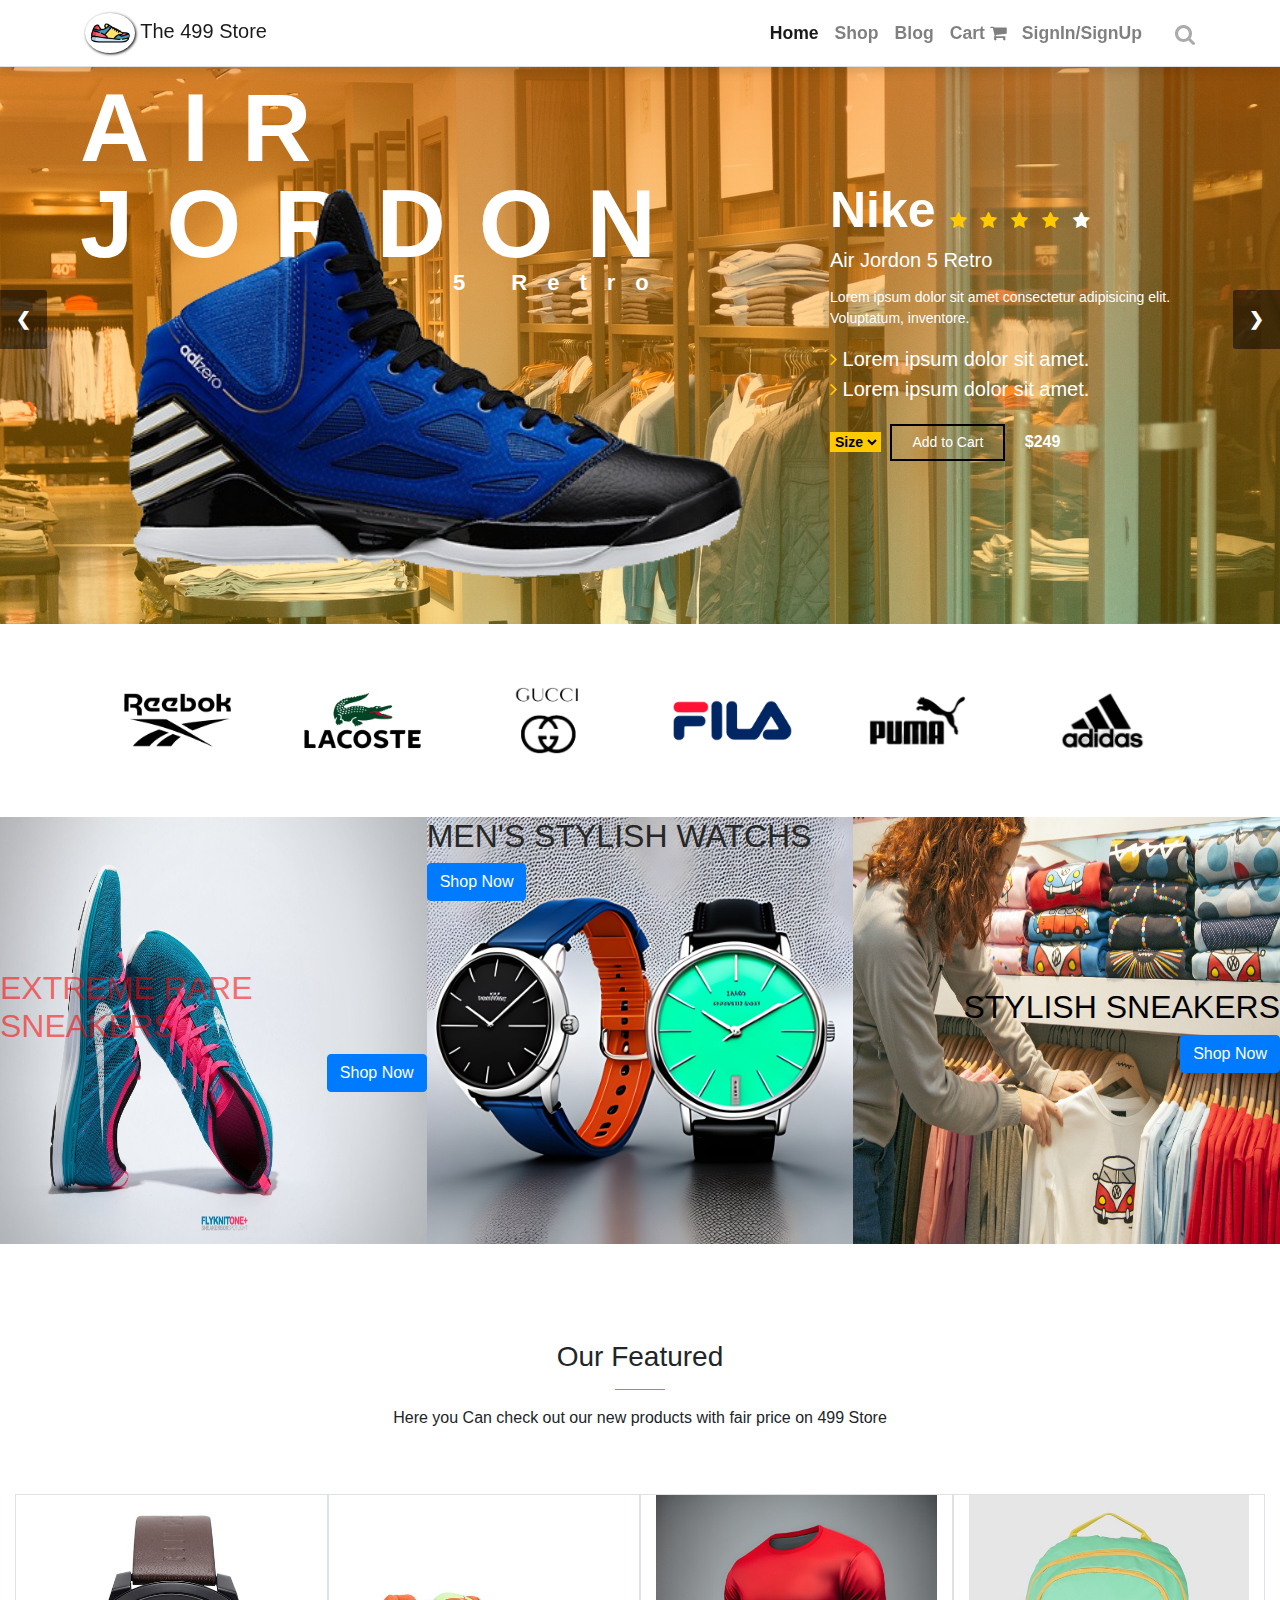
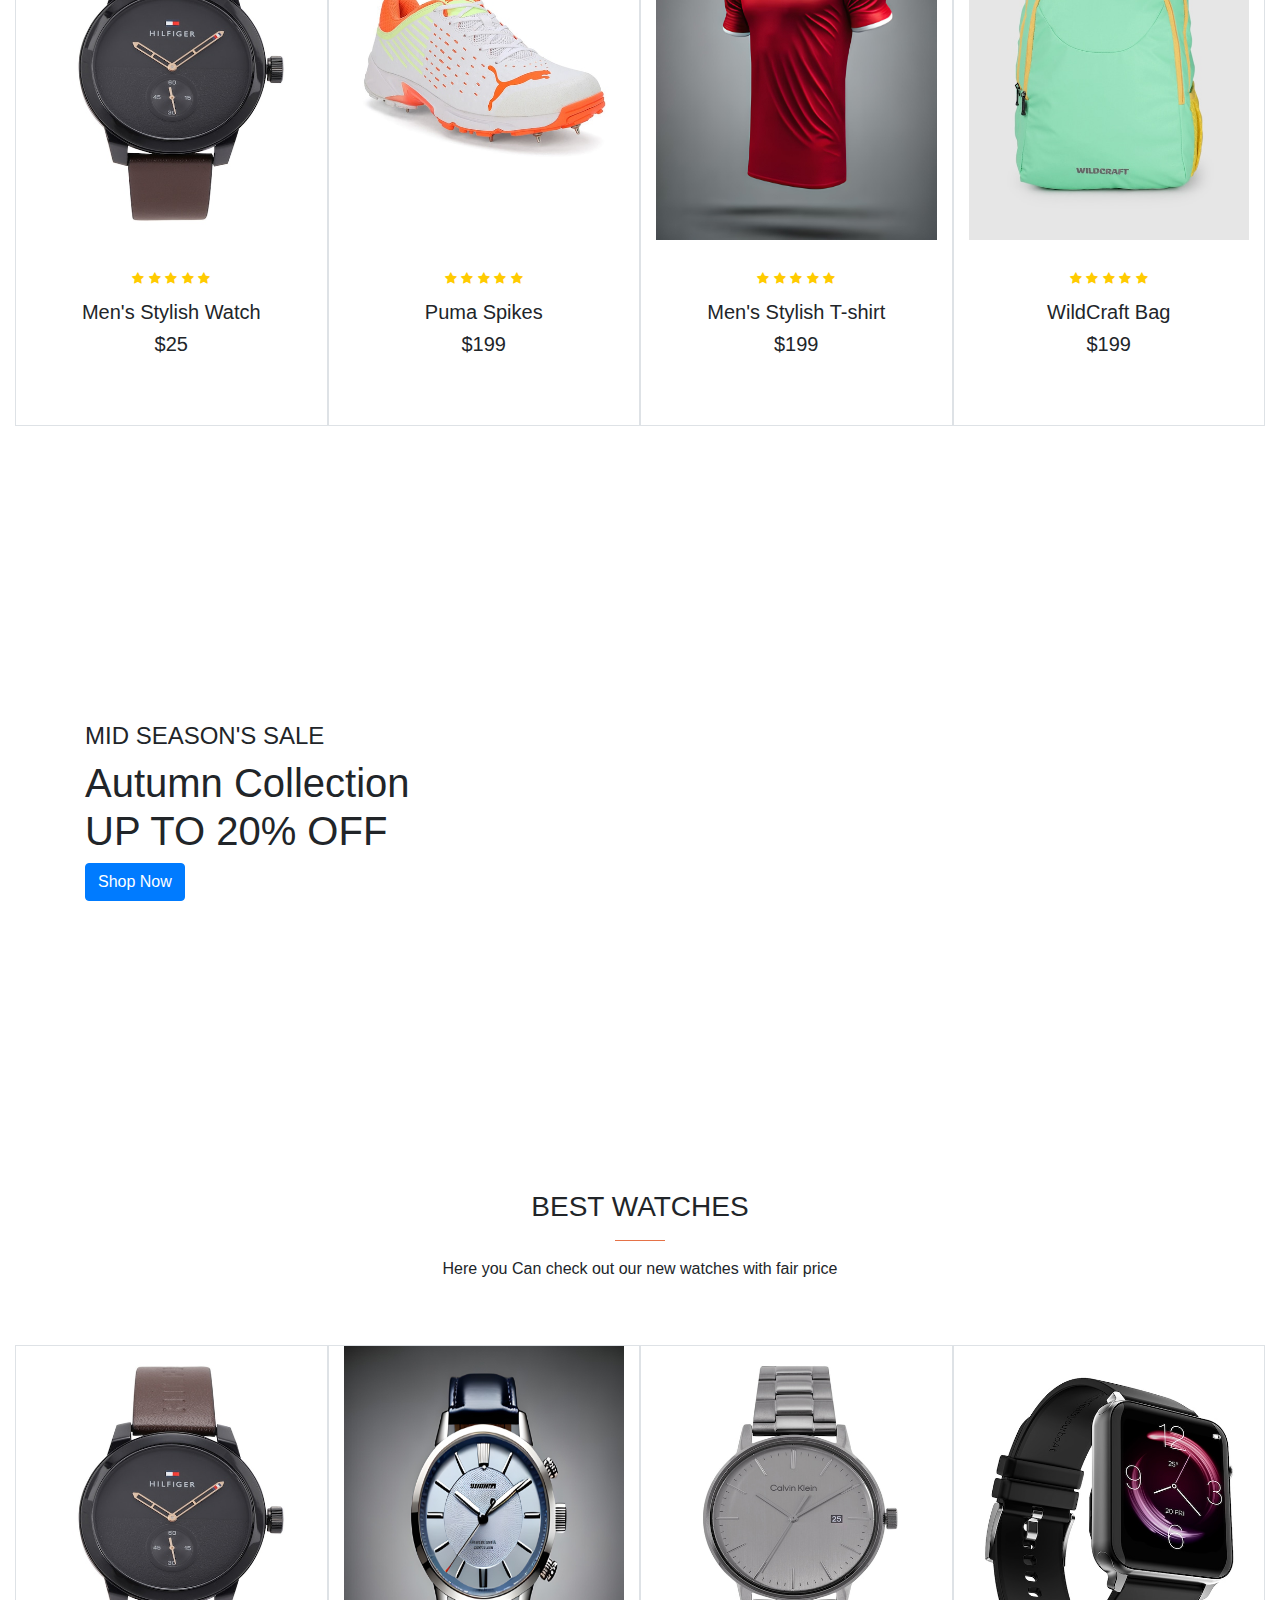
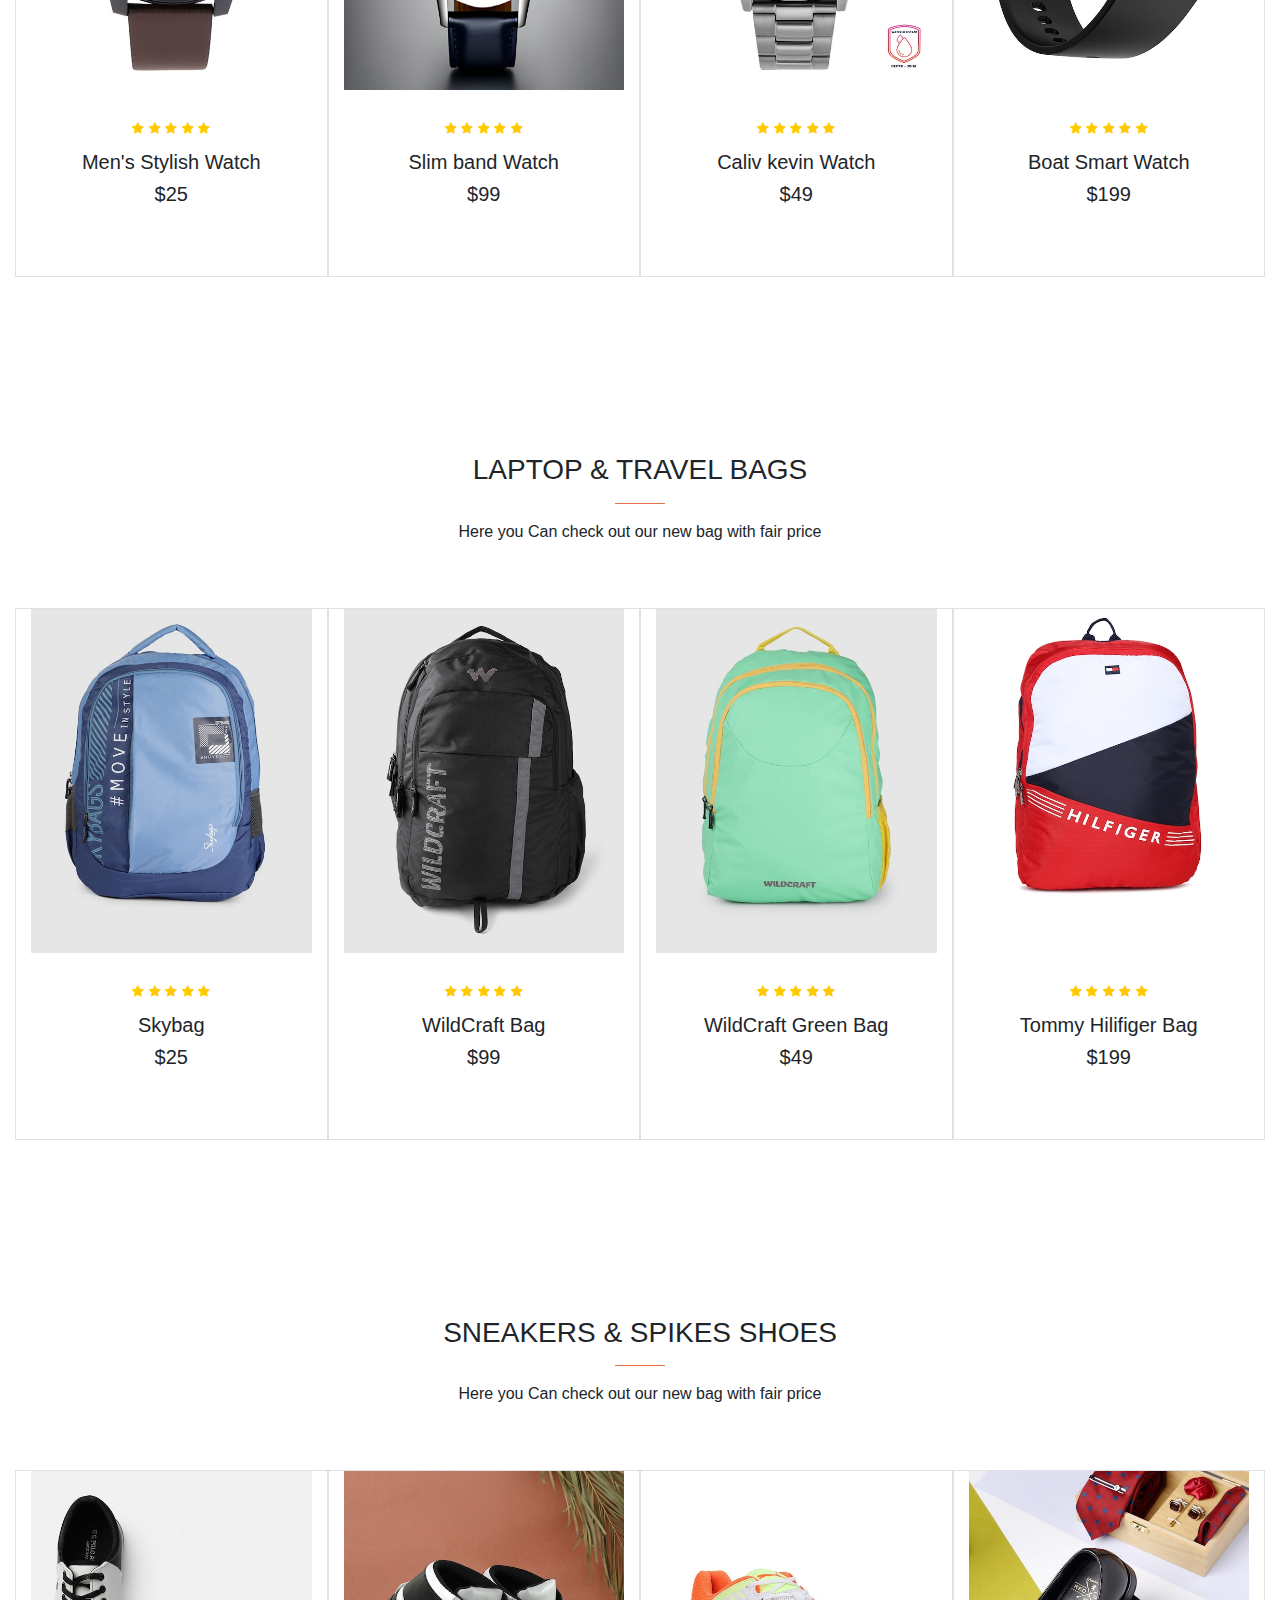
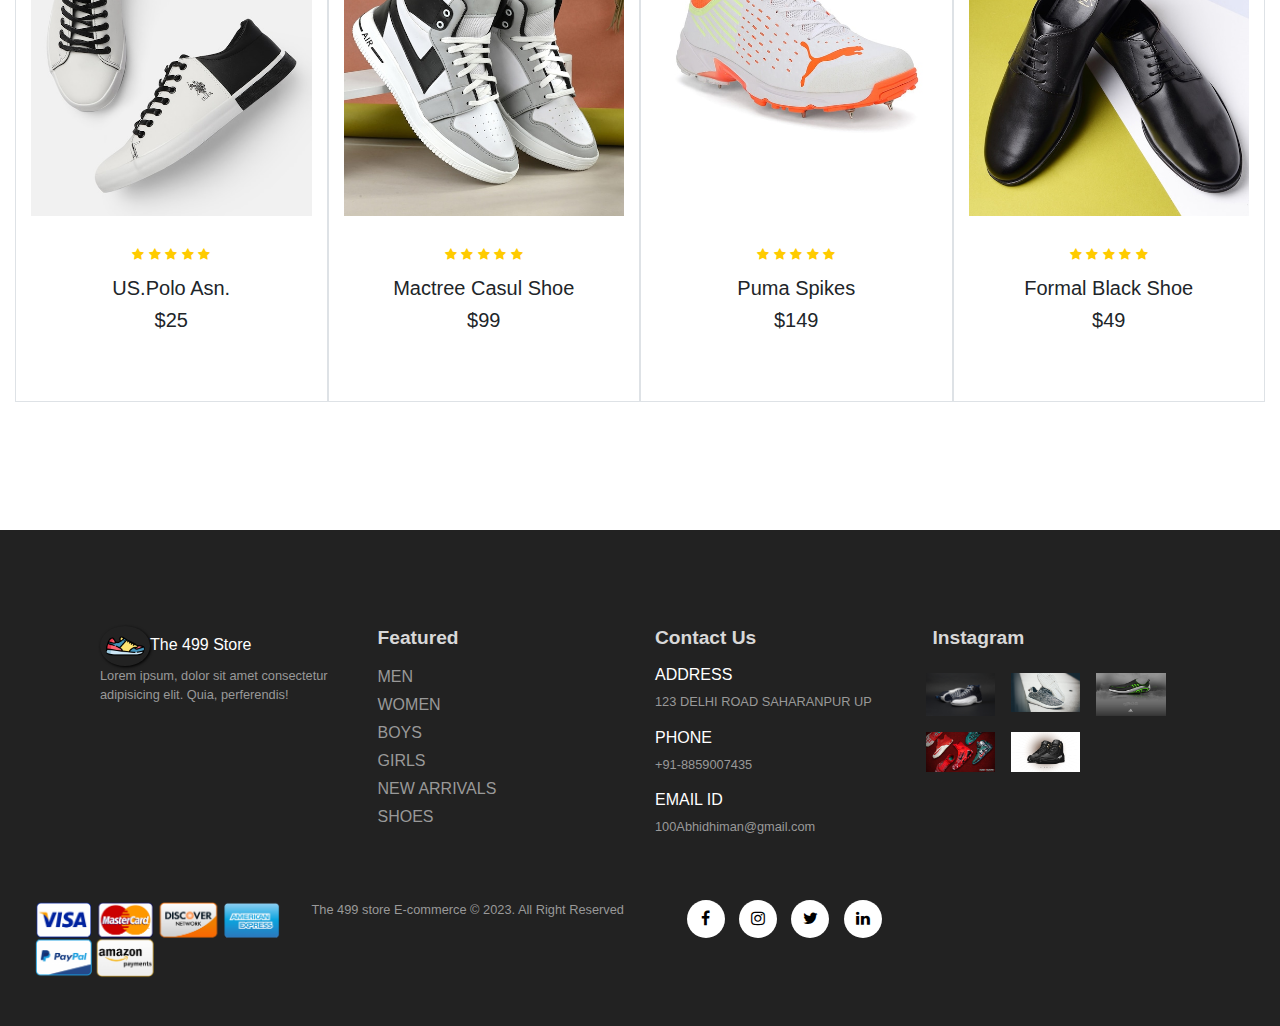
<file: index.html>
<!DOCTYPE html>
<html lang="en">

<head>
    <meta charset="UTF-8">
    <meta http-equiv="X-UA-Compatible" content="IE=edge">
    <meta name="viewport" content="width=device-width, initial-scale=1.0">
    <title>The 499 Store</title>
    <link rel="stylesheet" href="css/style.css">
    <link rel="stylesheet" href="css/bootstrap.css">
    <link href="https://fonts.googleapis.com/css2?family=Oswald:wght@300&family=Poppins:wght@300&display=swap"
        rel="stylesheet">
    <link rel="stylesheet" href="https://cdnjs.cloudflare.com/ajax/libs/font-awesome/4.7.0/css/font-awesome.min.css">


</head>

<body>
    <div class="container-fluid">
        <nav class="navbar navbar-expand-sm  fixed-top navbar-light bg-white text-dark border-bottom text-center navbg">
            <div class="container">
                <a href="#" class="navbar-brand"><img loading="lazy" src="image/logo.png" class="img-fluid" id="brandicon" alt=""> The
                    499 Store</a>
                <button class="navbar-toggler" data-toggle="collapse" data-target="#btn"><span
                        class="navbar-toggler-icon"></span></button>
                <div class="collapse navbar-collapse" id="btn">
                    <ul class="navbar-nav ml-auto">
                        <li class="nav-item"><a class="nav-link active" href="/">Home</a></li>
                        <li class="nav-item"><a class="nav-link" href="shop.html">Shop</a></li>
                        <li class="nav-item"><a class="nav-link" href="/">Blog</a></li>
                        <li class="nav-item"><a class="nav-link" href="/cart.html">Cart <i class="fa fa-shopping-cart"
                                    aria-hidden="true"></i></a></li>
                        <li class="nav-item"><a class="nav-link" href="Reg.html">SignIn/SignUp</a></li>
                        <li class="nav-item"><i id="search" class="fa fa-search"></i></li>
                    </ul>
                </div>
            </div>
    </div>

    <div class="slideshow-container">
        <div class="myslides container-fluid">
            <h2>
                Air <br>Jordon<br>
                <span>5 Retro</span>
            </h2>
            <img loading="lazy" src="image/blueshoe.PNG" alt="" class="p_img">
            <div class="p_details">
                <h3>
                    Nike
                    <i class="fa fa-star rate"></i>
                    <i class="fa fa-star rate"></i>
                    <i class="fa fa-star rate"></i>
                    <i class="fa fa-star rate"></i>
                    <i class="fa fa-star "></i>
                </h3>
                <h4>Air Jordon 5 Retro</h4>
                <p>Lorem ipsum dolor sit amet consectetur adipisicing elit. Voluptatum, inventore.</p>
                <ul>
                    <li>
                        <i class="fa fa-angle-right"></i> Lorem ipsum dolor sit amet.
                    </li>
                    <li>
                        <i class="fa fa-angle-right"></i> Lorem ipsum dolor sit amet.
                    </li>
                </ul>
                <select>
                    <option value="volvo">Size</option>
                    <option value="volv">M</option>
                    <option value="vol">L</option>
                    <option value="vo">XL</option>
                    <option value="vo">XXL</option>
                </select>
                <a href="#">Add to Cart</a>
                <span>$249</span>
            </div>
        </div>
        <!-- ---------------------------------------------------------------------------------------- -->

        <div class="myslides container-fluid">
            <h2>
                Air <br>Jordon
                <span>5 Retro</span>
            </h2>
            <img loading="lazy" src="image/image.png" alt="" class="p_img" id="p_img2">
            <div class="p_details">
                <h3>
                    Nike
                    <i class="fa fa-star rate"></i>
                    <i class="fa fa-star rate"></i>
                    <i class="fa fa-star rate"></i>
                    <i class="fa fa-star rate"></i>
                    <i class="fa fa-star "></i>
                </h3>
                <h4>Air Jordon 5 Retro</h4>
                <p>Lorem ipsum dolor sit amet consectetur adipisicing elit. Voluptatum, inventore.</p>
                <ul>
                    <li>
                        <i class="fa fa-angle-right"></i> Lorem ipsum dolor sit amet.
                    </li>
                    <li>
                        <i class="fa fa-angle-right"></i> Lorem ipsum dolor sit amet.
                    </li>
                </ul>
                <select>
                    <option value="volvo">Size</option>
                    <option value="volv">M</option>
                    <option value="vol">L</option>
                    <option value="vo">XL</option>
                    <option value="vo">XXL</option>
                </select>
                <a href="#">Add to Card</a>
                <span>$249</span>
            </div>
        </div>

        <a href="#" class="prev" onclick="plusSlides(-1)">&#10094;</a>
        <a href="#" class="next" onclick="plusSlides(1)">&#10095;</a>

    </div>

    <section class="brand container">
        <div class="row m-0 py-5 ">
            <img loading="lazy" src="image/Brand-icon/1.png" class="img-fluid col-lg-2 col-md-4 col-sm-6 ">
            <img loading="lazy" src="image/Brand-icon/2.png" class="img-fluid col-lg-2 col-md-4 col-sm-6 ">
            <img loading="lazy" src="image/Brand-icon/3.png" class="img-fluid col-lg-2 col-md-4 col-sm-6 ">
            <img loading="lazy" src="image/Brand-icon/4.png" class="img-fluid col-lg-2 col-md-4 col-sm-6 ">
            <img loading="lazy" src="image/Brand-icon/5.PNG" class="img-fluid col-lg-2 col-md-4 col-sm-6 ">
            <img loading="lazy" src="image/Brand-icon/6.PNG" class="img-fluid col-lg-2 col-md-4 col-sm-6 ">
        </div>
    </section>

    <section id="new" class="w-100">
        <div class="row p-0 m-0">
            <div class="one col-lg-4 col-md-12 col-sm-12 p-0">
                <img loading="lazy" src="image/main1.jpg" alt="" class="img-fluid ">
                <div class="details">
                    <h2 class="text-uppercase">Extreme Rare Sneakers</h2>
                    <button class="btn btn-primary">Shop Now</button>
                </div>
            </div>
            <div class="one col-lg-4 col-md-12 col-sm-12 p-0">
                <img loading="lazy" src="image/main2.JPG" alt="" class="img-fluid ">
                <div class="details">
                    <h2>MEN'S STYLISH WATCHS</h2>
                    <button class="btn btn-primary">Shop Now</button>
                </div>
            </div>
            <div class="one col-lg-4 col-md-12 col-sm-12 p-0">
                <img loading="lazy" src="image/main3.jpg" alt="" class="img-fluid">
                <div class="details">
                    <h2>STYLISH SNEAKERS</h2>
                    <button class="btn btn-primary">Shop Now</button>
                </div>
            </div>
        </div>
    </section>

    <section id="feature" class="my-5 pb-5">
        <div class="container text-center mt-5 py-5">
            <h3>Our Featured</h3>
            <hr class="mx-auto">
            <p>Here you Can check out our new products with fair price on 499 Store</p>

        </div>
        <div class="row m-auto container-fluid">
            <div onclick="window.location.href='productPage/t-prod9(HilifigerWatch).html';"
                class="product text-center col-lg-3 col-md-4 col-sm-12 border ">
                <img loading="lazy" src="image/product/HilfigerWatch2.jpg" class="img-fluid mb-3">
                <div class="star">
                    <i class="fa fa-star rate"></i>
                    <i class="fa fa-star rate"></i>
                    <i class="fa fa-star rate"></i>
                    <i class="fa fa-star rate"></i>
                    <i class="fa fa-star "></i>
                </div>
                <h5 class="p_name">Men's Stylish Watch</h5>
                <h5 class="p_price">$25</h5>
                <button class="buy_button btn">Buy now</button>
            </div>
            <div onclick="window.location.href='productPage/t-prod11(PumaShoe).html';"
                class="product text-center col-lg-3 col-md-4 col-sm-12 border">
                <img loading="lazy" src="image/product/PumaShoe1.jpg" class="img-fluid mb-3">
                <div class="star">
                    <i class="fa fa-star rate"></i>
                    <i class="fa fa-star rate"></i>
                    <i class="fa fa-star rate"></i>
                    <i class="fa fa-star rate"></i>
                    <i class="fa fa-star "></i>
                </div>
                <h5 class="p_name">Puma Spikes</h5>
                <h5 class="p_price">$199</h5>
                <button class="buy_button btn">Buy now</button>
            </div>
            <div onclick="window.location.href='productPage/t-prod2.html';"
                class="product text-center col-lg-3 col-md-4 col-sm-12 border">
                <img loading="lazy" src="image/product/plainT1.JPG" class="img-fluid mb-3">
                <div class="star">
                    <i class="fa fa-star rate"></i>
                    <i class="fa fa-star rate"></i>
                    <i class="fa fa-star rate"></i>
                    <i class="fa fa-star rate"></i>
                    <i class="fa fa-star "></i>
                </div>
                <h5 class="p_name">Men's Stylish T-shirt</h5>
                <h5 class="p_price">$199</h5>
                <button class="buy_button btn">Buy now</button>
            </div>
            <div onclick="window.location.href='productPage/t-prod15(WildcraftGreenBag).html';"
                class="product text-center col-lg-3 col-md-4 col-sm-12 border">
                <img loading="lazy" src="image/product/WildCraftGreenBag1.jpg" class="img-fluid mb-3">
                <div class="star">
                    <i class="fa fa-star rate"></i>
                    <i class="fa fa-star rate"></i>
                    <i class="fa fa-star rate"></i>
                    <i class="fa fa-star rate"></i>
                    <i class="fa fa-star "></i>
                </div>
                <h5 class="p_name">WildCraft Bag</h5>
                <h5 class="p_price">$199</h5>
                <button class="buy_button btn">Buy now</button>
            </div>
        </div>
    </section>

    <section id="banner" class="my-5 py-5">
        <div class="container shop">
            <h4 class="text-uppercase ">Mid Season's Sale</h4>
            <h1>Autumn Collection <br> UP TO 20% OFF</h1>
            <button class="btn btn-primary">Shop Now</button>
        </div>
    </section>

    <section id="feature" class="my-5 pb-5">
        <div class="container text-center mt-5 py-5">
            <h3>BEST WATCHES</h3>
            <hr class="mx-auto">
            <p>Here you Can check out our new watches with fair price</p>

        </div>
        <div class="row m-auto container-fluid">
            <div onclick="window.location.href='productPage/t-prod9(HilifigerWatch).html';"
                class="product text-center col-lg-3 col-md-4 col-sm-12 border ">
                <img loading="lazy" src="image/product/HilfigerWatch2.jpg" class="img-fluid mb-3">
                <div class="star">
                    <i class="fa fa-star rate"></i>
                    <i class="fa fa-star rate"></i>
                    <i class="fa fa-star rate"></i>
                    <i class="fa fa-star rate"></i>
                    <i class="fa fa-star "></i>
                </div>
                <h5 class="p_name">Men's Stylish Watch</h5>
                <h5 class="p_price">$25</h5>
                <button class="buy_button btn">Buy now</button>
            </div>
            <div onclick="window.location.href='productPage/t-prod.html';"
                class="product text-center col-lg-3 col-md-4 col-sm-12 border">
                <img loading="lazy" src="image/product/watch1.JPG" class="img-fluid mb-3">
                <div class="star">
                    <i class="fa fa-star rate"></i>
                    <i class="fa fa-star rate"></i>
                    <i class="fa fa-star rate"></i>
                    <i class="fa fa-star rate"></i>
                    <i class="fa fa-star "></i>
                </div>
                <h5 class="p_name">Slim band Watch</h5>
                <h5 class="p_price">$99</h5>
                <button class="buy_button btn">Buy now</button>
            </div>
            <div onclick="window.location.href='productPage/t-prod12(CalvinWatch).html';"
                class="product text-center col-lg-3 col-md-4 col-sm-12 border">
                <img loading="lazy" src="image/product/calvinWatch1.jpg" class="img-fluid mb-3">
                <div class="star">
                    <i class="fa fa-star rate"></i>
                    <i class="fa fa-star rate"></i>
                    <i class="fa fa-star rate"></i>
                    <i class="fa fa-star rate"></i>
                    <i class="fa fa-star "></i>
                </div>
                <h5 class="p_name">Caliv kevin Watch</h5>
                <h5 class="p_price">$49</h5>
                <button class="buy_button btn">Buy now</button>
            </div>
            <div onclick="window.location.href='productPage/t-prod6(boatSmartWatch).html';"
                class="product text-center col-lg-3 col-md-4 col-sm-12 border">
                <img loading="lazy" src="image/product/boatSmartWatch1.jpg" class="img-fluid mb-3">
                <div class="star">
                    <i class="fa fa-star rate"></i>
                    <i class="fa fa-star rate"></i>
                    <i class="fa fa-star rate"></i>
                    <i class="fa fa-star rate"></i>
                    <i class="fa fa-star "></i>
                </div>
                <h5 class="p_name">Boat Smart Watch</h5>
                <h5 class="p_price">$199</h5>
                <button class="buy_button btn">Buy now</button>
            </div>
        </div>
    </section>

    <section id="feature" class="my-5 pb-5">
        <div class="container text-center mt-5 py-5">
            <h3>LAPTOP & TRAVEL BAGS</h3>
            <hr class="mx-auto">
            <p>Here you Can check out our new bag with fair price</p>

        </div>
        <div class="row m-auto container-fluid">
            <div onclick="window.location.href='productPage/t-prod8(Skybag).html';"
                class="product text-center col-lg-3 col-md-4 col-sm-12 border ">
                <img loading="lazy" src="image/product/skybag1.jpg" class="img-fluid mb-3">
                <div class="star">
                    <i class="fa fa-star rate"></i>
                    <i class="fa fa-star rate"></i>
                    <i class="fa fa-star rate"></i>
                    <i class="fa fa-star rate"></i>
                    <i class="fa fa-star "></i>
                </div>
                <h5 class="p_name">Skybag</h5>
                <h5 class="p_price">$25</h5>
                <button class="buy_button btn">Buy now</button>
            </div>
            <div onclick="window.location.href='productPage/t-prod13(WildcraftBag).html';"
                class="product text-center col-lg-3 col-md-4 col-sm-12 border">
                <img loading="lazy" src="image/product/wildcraftbeg1.jpg" class="img-fluid mb-3">
                <div class="star">
                    <i class="fa fa-star rate"></i>
                    <i class="fa fa-star rate"></i>
                    <i class="fa fa-star rate"></i>
                    <i class="fa fa-star rate"></i>
                    <i class="fa fa-star "></i>
                </div>
                <h5 class="p_name">WildCraft Bag</h5>
                <h5 class="p_price">$99</h5>
                <button class="buy_button btn">Buy now</button>
            </div>
            <div onclick="window.location.href='productPage/t-prod15(WildcraftGreenBag).html';"
                class="product text-center col-lg-3 col-md-4 col-sm-12 border">
                <img loading="lazy" src="image/product/WildCraftGreenBag1.jpg" class="img-fluid mb-3">
                <div class="star">
                    <i class="fa fa-star rate"></i>
                    <i class="fa fa-star rate"></i>
                    <i class="fa fa-star rate"></i>
                    <i class="fa fa-star rate"></i>
                    <i class="fa fa-star "></i>
                </div>
                <h5 class="p_name">WildCraft Green Bag</h5>
                <h5 class="p_price">$49</h5>
                <button class="buy_button btn">Buy now</button>
            </div>
            <div onclick="window.location.href='productPage/t-prod10(TommyHiBag).html';"
                class="product text-center col-lg-3 col-md-4 col-sm-12 border">
                <img loading="lazy" src="image/product/TommyHilfigerbag1.jpg" class="img-fluid mb-3">
                <div class="star">
                    <i class="fa fa-star rate"></i>
                    <i class="fa fa-star rate"></i>
                    <i class="fa fa-star rate"></i>
                    <i class="fa fa-star rate"></i>
                    <i class="fa fa-star "></i>
                </div>
                <h5 class="p_name">Tommy Hilifiger Bag</h5>
                <h5 class="p_price">$199</h5>
                <button class="buy_button btn">Buy now</button>
            </div>
        </div>
    </section>

    <section id="feature" class="my-5 pb-5">
        <div class="container text-center mt-5 py-5">
            <h3>SNEAKERS & SPIKES SHOES</h3>
            <hr class="mx-auto">
            <p>Here you Can check out our new bag with fair price</p>

        </div>
        <div class="row m-auto container-fluid">
            <div onclick="window.location.href='productPage/t-prod4(UsPoloShoe).html';"
                class="product text-center col-lg-3 col-md-4 col-sm-12 border ">
                <img loading="lazy" src="image/product/US.polo1.jpg" class="img-fluid mb-3">
                <div class="star">
                    <i class="fa fa-star rate"></i>
                    <i class="fa fa-star rate"></i>
                    <i class="fa fa-star rate"></i>
                    <i class="fa fa-star rate"></i>
                    <i class="fa fa-star "></i>
                </div>
                <h5 class="p_name">US.Polo Asn.</h5>
                <h5 class="p_price">$25</h5>
                <button class="buy_button btn">Buy now</button>
            </div>
            <div onclick="window.location.href='productPage/t-prod5(mactreeShoe).html';"
                class="product text-center col-lg-3 col-md-4 col-sm-12 border">
                <img loading="lazy" src="image/product/MactreeCasul1.jpg" class="img-fluid mb-3">
                <div class="star">
                    <i class="fa fa-star rate"></i>
                    <i class="fa fa-star rate"></i>
                    <i class="fa fa-star rate"></i>
                    <i class="fa fa-star rate"></i>
                    <i class="fa fa-star "></i>
                </div>
                <h5 class="p_name">Mactree Casul Shoe</h5>
                <h5 class="p_price">$99</h5>
                <button class="buy_button btn">Buy now</button>
            </div>
            <div onclick="window.location.href='productPage/t-prod11(PumaShoe).html';"
                class="product text-center col-lg-3 col-md-4 col-sm-12 border">
                <img loading="lazy" src="image/product/PumaShoe1.jpg" class="img-fluid mb-3">
                <div class="star">
                    <i class="fa fa-star rate"></i>
                    <i class="fa fa-star rate"></i>
                    <i class="fa fa-star rate"></i>
                    <i class="fa fa-star rate"></i>
                    <i class="fa fa-star "></i>
                </div>
                <h5 class="p_name">Puma Spikes</h5>
                <h5 class="p_price">$149</h5>
                <button class="buy_button btn">Buy now</button>
            </div>
            <div onclick="window.location.href='productPage/t-prod7(blackFormalShoe).html';"
                class="product text-center col-lg-3 col-md-4 col-sm-12 border">
                <img loading="lazy" src="image/product/FormalBlackShoe1.jpg" class="img-fluid mb-3">
                <div class="star">
                    <i class="fa fa-star rate"></i>
                    <i class="fa fa-star rate"></i>
                    <i class="fa fa-star rate"></i>
                    <i class="fa fa-star rate"></i>
                    <i class="fa fa-star "></i>
                </div>
                <h5 class="p_name">Formal Black Shoe</h5>
                <h5 class="p_price">$49</h5>
                <button class="buy_button btn">Buy now</button>
            </div>
        </div>
    </section>


    <footer class="mt-5 py-5  text-white">
        <div class="row container mx-auto pt-5">
            <div class="footer-one col-lg-3 col-md-6 col-sm-12">
                <img loading="lazy" src="image/logo.png" id="brandicon" alt="">The 499 Store
                <p>Lorem ipsum, dolor sit amet consectetur adipisicing elit. Quia, perferendis!</p>
            </div>
            <div class="footer-one col-lg-3 col-md-6 col-sm-12">
                <h5 class="pb-2">Featured</h5>
                <ul class="text-uppercase">
                    <li><a href="#">Men</a></li>
                    <li><a href="#">Women</a></li>
                    <li><a href="#">Boys</a></li>
                    <li><a href="#">Girls</a></li>
                    <li><a href="#">New Arrivals</a></li>
                    <li><a href="#">Shoes</a></li>
                </ul>
            </div>
            <div class="footer-one col-lg-3 col-md-6 col-sm-12">
                <h5 class="pb-2">Contact Us</h5>
                <div>
                    <h6>ADDRESS</h6>
                    <p>123 DELHI ROAD SAHARANPUR UP</p>
                </div>
                <div>
                    <h6>PHONE</h6>
                    <p>+91-8859007435</p>
                </div>
                <div>
                    <h6>EMAIL ID</h6>
                    <p>100Abhidhiman@gmail.com</p>
                </div>

            </div>

            <div class="footer-one col-lg-3 col-md-6 col-sm-12">
                <h5 class="pb-2">Instagram</h5>
                <div class="row">
                    <img loading="lazy" class="img-fluid w-25 h-100 m-2" src="image/FooterInsta/1pic.jpg">
                    <img loading="lazy" class="img-fluid w-25 h-100 m-2" src="image/FooterInsta/2pic.jpg">
                    <img loading="lazy" class="img-fluid w-25 h-100 m-2" src="image/FooterInsta/3pic.jpg">
                    <img loading="lazy" class="img-fluid w-25 h-100 m-2" src="image/FooterInsta/4pic.jpg">
                    <img loading="lazy" class="img-fluid w-25 h-100 m-2" src="image/FooterInsta/5pic.jpg">
                </div>
            </div>
        </div>
        <div class="copyright mt-5">
            <div class="row container mx-1">
                <div class="col-lg-3 col-md-6 col-sm-12">
                    <img loading="lazy" src="image/FooterInsta/paymentIcon.png" alt="">
                </div>
                <div class="col-lg-4 col-md-6 col-sm-12">
                    <p>The 499 store E-commerce © 2023. All Right Reserved</p>
                </div>
                <div class="col-lg-4 col-md-6 col-sm-12">
                    <a href="#"><i class="fa fa-facebook-f"></i></a>
                    <a href="#"><i class="fa fa-instagram"></i></a>
                    <a href="#"><i class="fa fa-twitter"></i></a>
                    <a href="#"><i class="fa fa-linkedin"></i></a>
                </div>

            </div>
        </div>
    </footer>

    <script>

        let slideIndex = 1;
        showSlides(slideIndex);

        function plusSlides(n) {
            showSlides(slideIndex += n);
        }

        function showSlides(n) {
            let i;
            let slides = document.getElementsByClassName("myslides");
            if (n > slides.length) {
                slideIndex = 1
            }
            if (n < 1) {
                slideIndex = slides.length
            }
            for (i = 0; i < slides.length; i++) {
                slides[i].style.display = "none";
            }
            slides[slideIndex - 1].style.display = "block";
        }
    </script>
    <script src="https://cdn.jsdelivr.net/npm/jquery@3.5.1/dist/jquery.slim.min.js"></script>
    <script src="https://cdn.jsdelivr.net/npm/bootstrap@4.6.2/dist/js/bootstrap.bundle.min.js"></script>

</body>

</html>
</file>
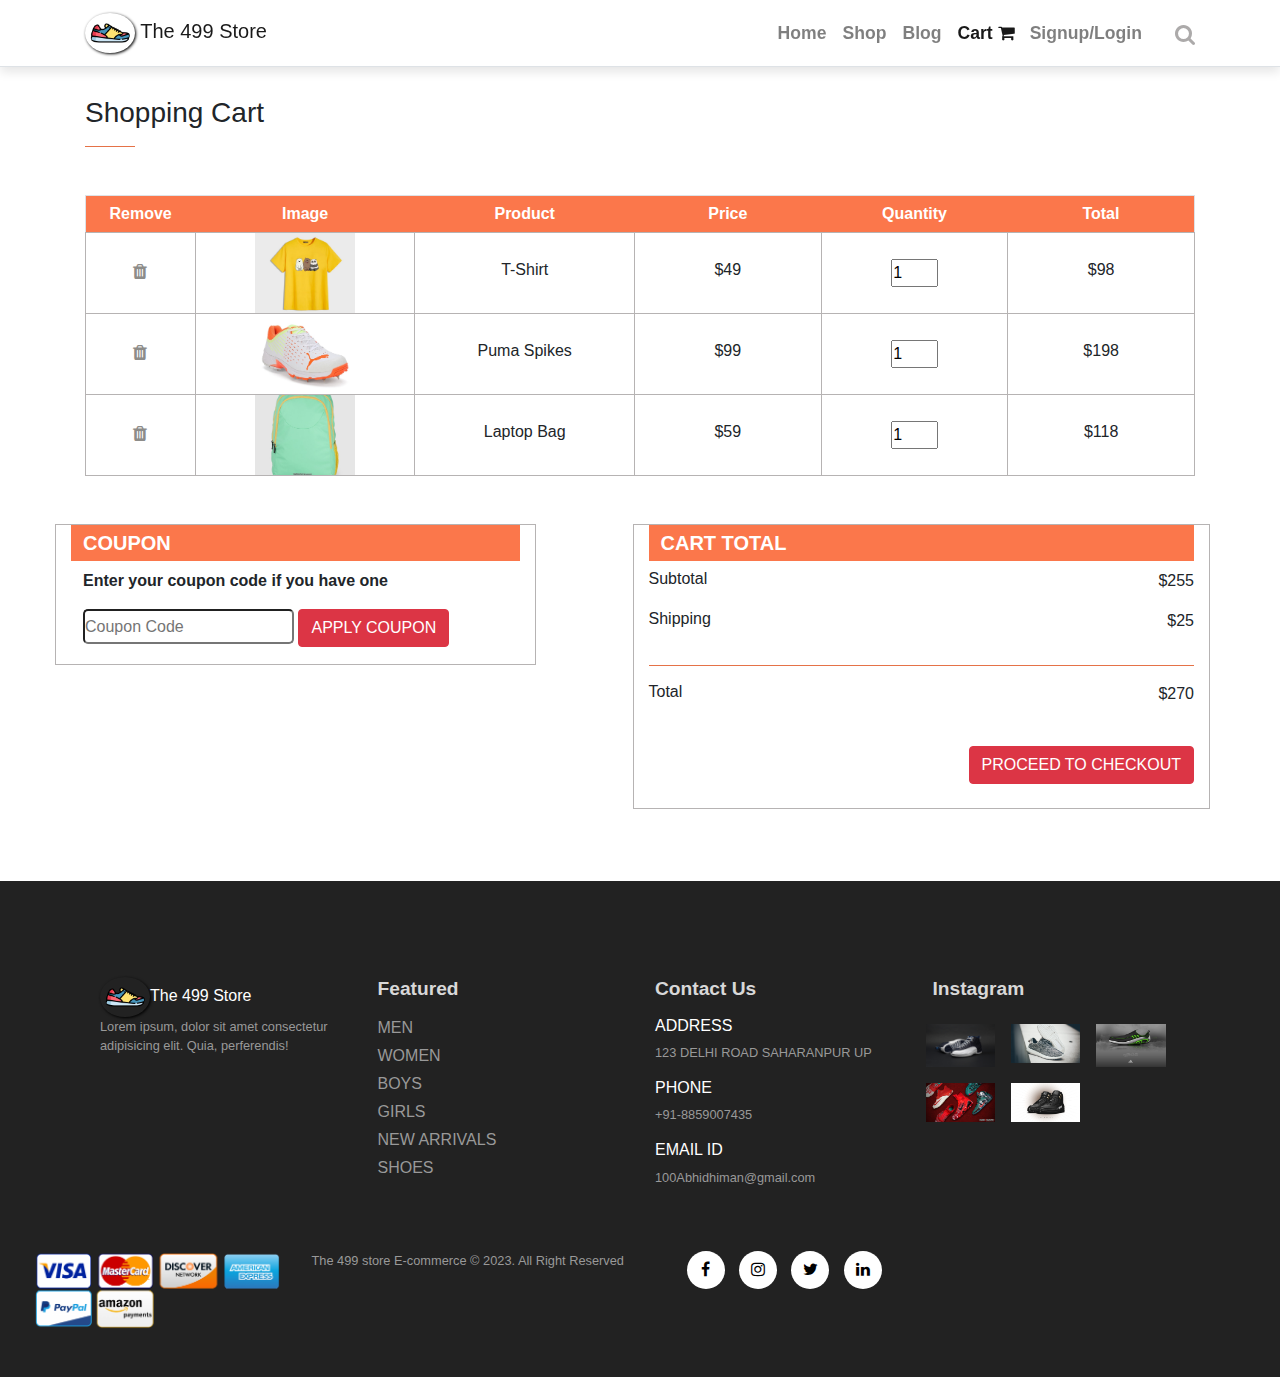
<file: cart.html>
<!DOCTYPE html>
<html lang="en">

<head>
    <meta charset="UTF-8">
    <meta http-equiv="X-UA-Compatible" content="IE=edge">
    <meta name="viewport" content="width=device-width, initial-scale=1.0">
    <title>Shopping Cart</title>
    <link rel="stylesheet" href="css/style.css">
    <link rel="stylesheet" href="css/bootstrap.css">
    <link href="https://fonts.googleapis.com/css2?family=Oswald:wght@300&family=Poppins:wght@300&display=swap" rel="stylesheet">
    <link rel="stylesheet" href="https://cdnjs.cloudflare.com/ajax/libs/font-awesome/4.7.0/css/font-awesome.min.css">
    <script src="https://cdn.jsdelivr.net/npm/jquery@3.5.1/dist/jquery.slim.min.js" integrity="sha384-DfXdz2htPH0lsSSs5nCTpuj/zy4C+OGpamoFVy38MVBnE+IbbVYUew+OrCXaRkfj" crossorigin="anonymous"></script>
    <script src="https://cdn.jsdelivr.net/npm/bootstrap@4.6.2/dist/js/bootstrap.bundle.min.js" integrity="sha384-Fy6S3B9q64WdZWQUiU+q4/2Lc9npb8tCaSX9FK7E8HnRr0Jz8D6OP9dO5Vg3Q9ct" crossorigin="anonymous"></script>

</head>

<body>
    <div class="container-fluid">
        <nav class="navbar navbar-expand-sm  fixed-top navbar-light bg-white text-dark border-bottom text-center navbg">
            <div class="container">
                <a href="#" class="navbar-brand"><img loading="lazy"  src="image/logo.png" class="img-fluid" id="brandicon" alt=""> The 499 Store</a>
                <button class="navbar-toggler" data-toggle="collapse" data-target="#btn"><span class="navbar-toggler-icon"></span></button>
                <div class="collapse navbar-collapse" id="btn">
                    <ul class="navbar-nav ml-auto">
                        <li class="nav-item"><a class="nav-link " href="/">Home</a></li>
                        <li class="nav-item"><a class="nav-link" href="shop.html">Shop</a></li>
                        <li class="nav-item"><a class="nav-link" href="/">Blog</a></li>
                        <li class="nav-item"><a class="nav-link active" href="cart.html">Cart <i class="fa fa-shopping-cart" aria-hidden="true"></i></a></li>
                        <li class="nav-item"><a class="nav-link" href="Reg.html">Signup/Login</a></li>
                        <li class="nav-item"><i id="search" class="fa fa-search"></i></li>
                    </ul>
                </div>
            </div>
    </div>

    <section class="my-0">
        <div class="container text-left mt-5 pt-5">
            <h3>Shopping Cart</h3>
            <hr class="mx-0">
        </div>
    </section>
    <section id="cart-container" class="container my-5 ">
        <table width="100%" class="border">
            <thead>
                <tr>
                    <td>Remove</td>
                    <td>Image</td>
                    <td>Product</td>
                    <td>Price</td>
                    <td>Quantity</td>
                    <td>Total</td>
                </tr>
            </thead>
            <tbody>
                <tr>
                    <td><a href="#"><i class="fa fa-trash"></i></a></td>
                    <td><img loading="lazy"  src="image/product/p1.jpeg" alt=""></td>
                    <td>
                        <h5>T-Shirt</h5>
                    </td>
                    <td>
                        <h5>$49</h5>
                    </td>
                    <td><input class="w-25" value="1" type="number"></td>
                    <td>
                        <h5>$98</h5>
                    </td>
                </tr>
                <tr>
                    <td><a href="#"><i class="fa fa-trash"></i></a></td>
                    <td><img loading="lazy"  src="image/product/PumaShoe1.jpg" alt=""></td>
                    <td>
                        <h5>Puma Spikes</h5>
                    </td>
                    <td>
                        <h5>$99</h5>
                    </td>
                    <td><input class="w-25" value="1" type="number"></td>
                    <td>
                        <h5>$198</h5>
                    </td>
                </tr>
                <tr>
                    <td><a href="#"><i class="fa fa-trash"></i></a></td>
                    <td><img loading="lazy"  src="image/product/WildCraftGreenBag1.jpg" alt=""></td>
                    <td>
                        <h5>Laptop Bag</h5>
                    </td>
                    <td>
                        <h5>$59</h5>
                    </td>
                    <td><input class="w-25" value="1" type="number"></td>
                    <td>
                        <h5>$118</h5>
                    </td>
                </tr>
            </tbody>
        </table>
    </section>

    <section class="container pl-0" id="cart-bottom">
        <div class="row justify-content-between ">
            <div class="coupon col-lg-5 col-md-6 col-12 mb-4">
                <h5>COUPON</h5>
                <p>Enter your coupon code if you have one</p>
                <input type="text" placeholder="Coupon Code">
                <button class="btn btn-danger text-uppercase">Apply Coupon</button>
            </div>
            <div class="total col-lg-6 col-md-6 col-12 mb-4">
                <h5>CART TOTAL</h5>
                <div class="d-flex justify-content-between">
                    <h6>Subtotal</h6>
                    <p>$255</p>
                </div>
                <div class="d-flex justify-content-between">
                    <h6>Shipping</h6>
                    <p>$25</p>
                </div>
                <hr class="w-100">
                <div class="d-flex justify-content-between">
                    <h6>Total</h6>
                    <p>$270</p>
                </div>
                <button class="btn btn-danger float-right my-4">PROCEED TO CHECKOUT</button>

            </div>
        </div>
    </section>


    <footer class="mt-5 py-5  text-white">
        <div class="row container mx-auto pt-5">
            <div class="footer-one col-lg-3 col-md-6 col-sm-12">
                <img loading="lazy"  src="image/logo.png" id="brandicon" alt="">The 499 Store
                <p>Lorem ipsum, dolor sit amet consectetur adipisicing elit. Quia, perferendis!</p>
            </div>
            <div class="footer-one col-lg-3 col-md-6 col-sm-12">
                <h5 class="pb-2">Featured</h5>
                <ul class="text-uppercase">
                    <li><a href="#">Men</a></li>
                    <li><a href="#">Women</a></li>
                    <li><a href="#">Boys</a></li>
                    <li><a href="#">Girls</a></li>
                    <li><a href="#">New Arrivals</a></li>
                    <li><a href="#">Shoes</a></li>
                </ul>
            </div>
            <div class="footer-one col-lg-3 col-md-6 col-sm-12">
                <h5 class="pb-2">Contact Us</h5>
                <div>
                    <h6>ADDRESS</h6>
                    <p>123 DELHI ROAD SAHARANPUR UP</p>
                </div>
                <div>
                    <h6>PHONE</h6>
                    <p>+91-8859007435</p>
                </div>
                <div>
                    <h6>EMAIL ID</h6>
                    <p>100Abhidhiman@gmail.com</p>
                </div>

            </div>

            <div class="footer-one col-lg-3 col-md-6 col-sm-12">
                <h5 class="pb-2">Instagram</h5>
                <div class="row">
                    <img loading="lazy"  class="img-fluid w-25 h-100 m-2" src="image/FooterInsta/1pic.jpg">
                    <img loading="lazy"  class="img-fluid w-25 h-100 m-2" src="image/FooterInsta/2pic.jpg">
                    <img loading="lazy"  class="img-fluid w-25 h-100 m-2" src="image/FooterInsta/3pic.jpg">
                    <img loading="lazy"  class="img-fluid w-25 h-100 m-2" src="image/FooterInsta/4pic.jpg">
                    <img loading="lazy"  class="img-fluid w-25 h-100 m-2" src="image/FooterInsta/5pic.jpg">
                </div>
            </div>
        </div>
        <div class="copyright mt-5">
            <div class="row container mx-1">
                <div class="col-lg-3 col-md-6 col-sm-12">
                    <img loading="lazy"  src="image/FooterInsta/paymentIcon.png" alt="">
                </div>
                <div class="col-lg-4 col-md-6 col-sm-12">
                    <p>The 499 store E-commerce © 2023. All Right Reserved</p>
                </div>
                <div class="col-lg-4 col-md-6 col-sm-12">
                    <a href="#"><i class="fa fa-facebook-f"></i></a>
                    <a href="#"><i class="fa fa-instagram"></i></a>
                    <a href="#"><i class="fa fa-twitter"></i></a>
                    <a href="#"><i class="fa fa-linkedin"></i></a>
                </div>

            </div>
        </div>
    </footer>
</body>

</html>
</file>
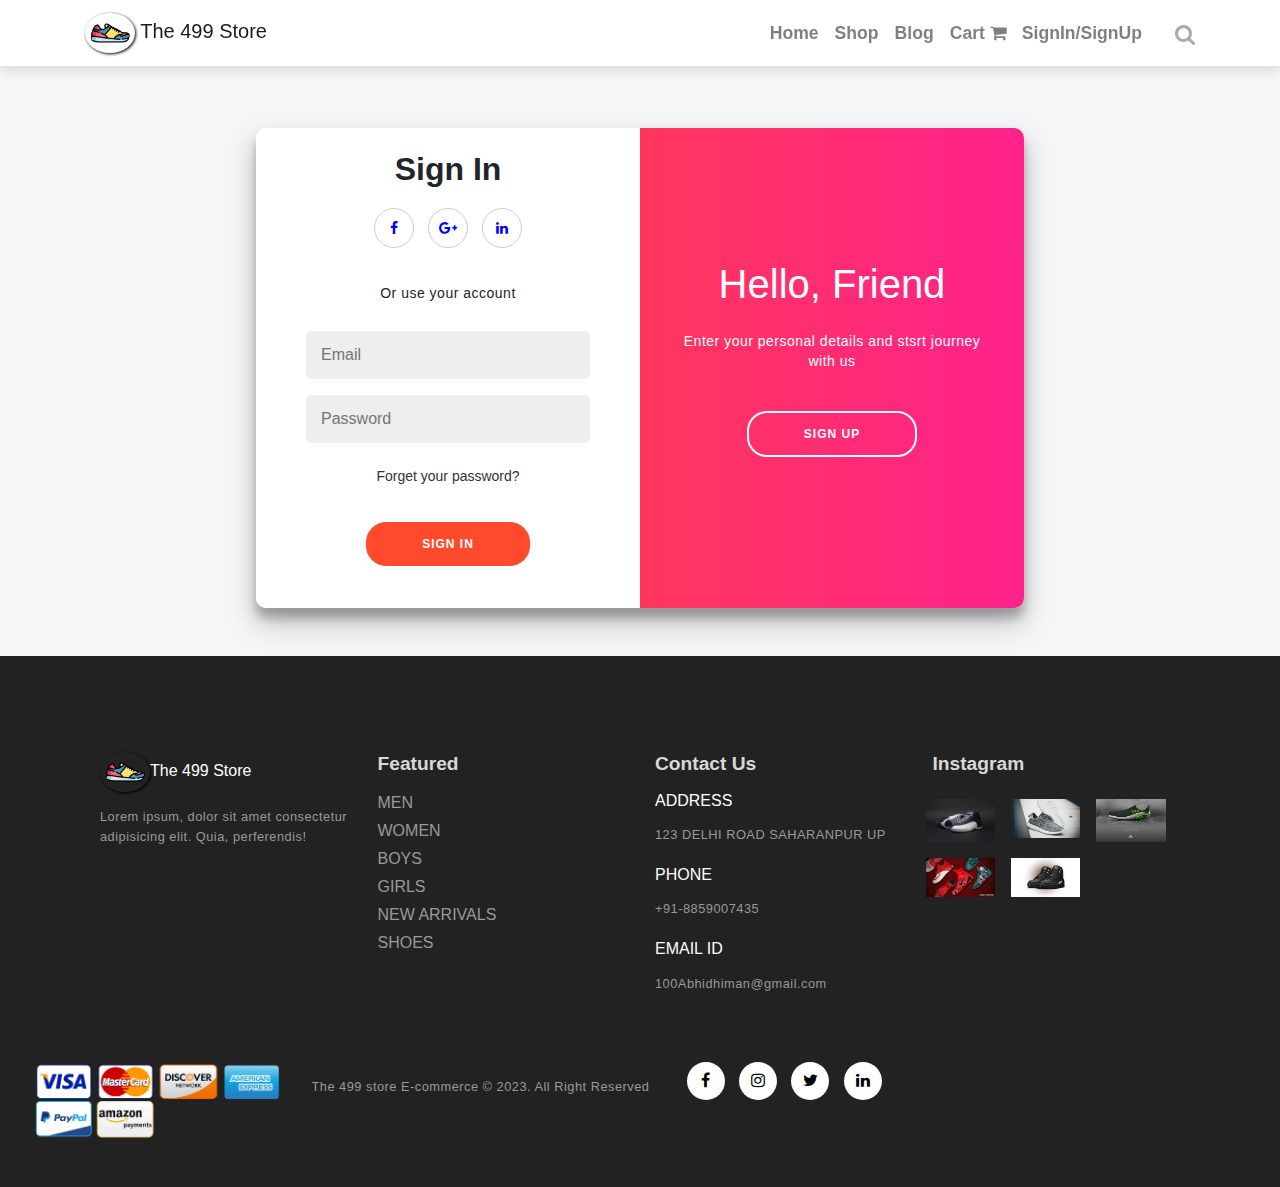
<file: Reg.html>
<!DOCTYPE html>
<html lang="en">

<head>
    <meta charset="UTF-8">
    <meta http-equiv="X-UA-Compatible" content="IE=edge">
    <meta name="viewport" content="width=device-width, initial-scale=1.0">
    <title>Login & Signup</title>
    <link rel="stylesheet" href="css/style.css">
    <link rel="stylesheet" href="css/bootstrap.css">
    <link href="https://fonts.googleapis.com/css2?family=Oswald:wght@300&family=Poppins:wght@300&display=swap" rel="stylesheet">
    <link rel="stylesheet" href="https://cdnjs.cloudflare.com/ajax/libs/font-awesome/4.7.0/css/font-awesome.min.css">
<script src="https://cdn.jsdelivr.net/npm/jquery@3.5.1/dist/jquery.slim.min.js" integrity="sha384-DfXdz2htPH0lsSSs5nCTpuj/zy4C+OGpamoFVy38MVBnE+IbbVYUew+OrCXaRkfj" crossorigin="anonymous"></script>
    <script src="https://cdn.jsdelivr.net/npm/bootstrap@4.6.2/dist/js/bootstrap.bundle.min.js" integrity="sha384-Fy6S3B9q64WdZWQUiU+q4/2Lc9npb8tCaSX9FK7E8HnRr0Jz8D6OP9dO5Vg3Q9ct" crossorigin="anonymous"></script>

    <link rel="stylesheet" href="css/login.css">
</head>

<body>
    <div class="container-fluid">
        <nav class="navbar navbar-expand-sm  fixed-top navbar-light bg-white text-dark border-bottom text-center navbg">
            <div class="container">
                <a href="#" class="navbar-brand"><img loading="lazy" src="image/logo.png" class="img-fluid" id="brandicon" alt=""> The 499 Store</a>
                <button class="navbar-toggler" data-toggle="collapse" data-target="#btn"><span class="navbar-toggler-icon"></span></button>
                <div class="collapse navbar-collapse" id="btn">
                    <ul class="navbar-nav ml-auto">
                        <li class="nav-item"><a class="nav-link " href="/">Home</a></li>
                        <li class="nav-item"><a class="nav-link" href="shop.html">Shop</a></li>
                        <li class="nav-item"><a class="nav-link" href="#">Blog</a></li>
                        <li class="nav-item"><a class="nav-link" href="cart.html">Cart <i class="fa fa-shopping-cart" aria-hidden="true"></i></a></li>
                        <li class="nav-item"><a class="nav-link" href="Reg.html">SignIn/SignUp</a></li>
                        <li class="nav-item"><i id="search" class="fa fa-search"></i></li>
                    </ul>
                </div>
            </div>
    </div>

    <div class="containe" id="main">
        <div class="sign-up">
            <form action="#">
                <h1>Create Account</h1>
                <div class="social-container">
                    <a href="#" class="social"><i class="fa fa-facebook-f"></i></a>
                    <a href="#" class="social"><i class="fa fa-google-plus"></i></a>
                    <a href="#" class="social"><i class="fa fa-linkedin"></i></a>
                </div>
                <p>Or use your email for registration</p>
                <input type="text" name="txt" placeholder="Name" required>
                <input type="email" name="email" placeholder="Email" required>
                <input type="password" name="pswd" placeholder="Password" required>
                <button>Sign Up</button>
            </form>
        </div>
        <div class="sign-in">
            <form action="#">
                <h1>Sign In</h1>
                <div class="social-container">
                    <a href="#" class="social"><i class="fa fa-facebook-f"></i></a>
                    <a href="#" class="social"><i class="fa fa-google-plus"></i></a>
                    <a href="#" class="social"><i class="fa fa-linkedin"></i></a>
                </div>
                <p>Or use your account</p>
                <input type="email" name="email" placeholder="Email" required>
                <input type="password" name="pswd" placeholder="Password" required>
                <a href="#">Forget your password?</a>
                <button>Sign In</button>
            </form>
        </div>
        <div class="overlay-container">
            <div class="overlay">
                <div class="overlay-left">
                    <h1>Welcome Back</h1>
                    <p>To keep connected with us please login with your personal info</p>
                    <button id="signIn">Sign In</button>
                </div>
                <div class="overlay-right">
                    <h1>Hello, Friend</h1>
                    <p>Enter your personal details and stsrt journey with us</p>
                    <button id="signUp">Sign Up</button>
                </div>
            </div>
        </div>
    </div>

    <footer class="mt-5 py-5  text-white">
        <div class="row container mx-auto pt-5">
            <div class="footer-one col-lg-3 col-md-6 col-sm-12">
                <img loading="lazy" src="image/logo.png" id="brandicon" alt="">The 499 Store
                <p>Lorem ipsum, dolor sit amet consectetur adipisicing elit. Quia, perferendis!</p>
            </div>
            <div class="footer-one col-lg-3 col-md-6 col-sm-12">
                <h5 class="pb-2">Featured</h5>
                <ul class="text-uppercase">
                    <li><a href="#">Men</a></li>
                    <li><a href="#">Women</a></li>
                    <li><a href="#">Boys</a></li>
                    <li><a href="#">Girls</a></li>
                    <li><a href="#">New Arrivals</a></li>
                    <li><a href="#">Shoes</a></li>
                </ul>
            </div>
            <div class="footer-one col-lg-3 col-md-6 col-sm-12">
                <h5 class="pb-2">Contact Us</h5>
                <div>
                    <h6>ADDRESS</h6>
                    <p>123 DELHI ROAD SAHARANPUR UP</p>
                </div>
                <div>
                    <h6>PHONE</h6>
                    <p>+91-8859007435</p>
                </div>
                <div>
                    <h6>EMAIL ID</h6>
                    <p>100Abhidhiman@gmail.com</p>
                </div>

            </div>

            <div class="footer-one col-lg-3 col-md-6 col-sm-12">
                <h5 class="pb-2">Instagram</h5>
                <div class="row">
                    <img loading="lazy" class="img-fluid w-25 h-100 m-2" src="image/FooterInsta/1pic.jpg">
                    <img loading="lazy" class="img-fluid w-25 h-100 m-2" src="image/FooterInsta/2pic.jpg">
                    <img loading="lazy" class="img-fluid w-25 h-100 m-2" src="image/FooterInsta/3pic.jpg">
                    <img loading="lazy" class="img-fluid w-25 h-100 m-2" src="image/FooterInsta/4pic.jpg">
                    <img loading="lazy" class="img-fluid w-25 h-100 m-2" src="image/FooterInsta/5pic.jpg">
                </div>
            </div>
        </div>
        <div class="copyright mt-5">
            <div class="row container mx-1">
                <div class="col-lg-3 col-md-6 col-sm-12">
                    <img loading="lazy" src="image/FooterInsta/paymentIcon.png" alt="">
                </div>
                <div class="col-lg-4 col-md-6 col-sm-12">
                    <p>The 499 store E-commerce © 2023. All Right Reserved</p>
                </div>
                <div class="col-lg-4 col-md-6 col-sm-12">
                    <a href="#"><i class="fa fa-facebook-f"></i></a>
                    <a href="#"><i class="fa fa-instagram"></i></a>
                    <a href="#"><i class="fa fa-twitter"></i></a>
                    <a href="#"><i class="fa fa-linkedin"></i></a>
                </div>

            </div>
        </div>
    </footer>
    <script>
        const signUpButton = document.getElementById("signUp");
        const signInButton = document.getElementById("signIn");
        const main = document.getElementById("main");
        signUpButton.addEventListener('click', () => {
            main.classList.add("right-panel-active")
        })
        signInButton.addEventListener('click', () => {
            main.classList.remove("right-panel-active")
        })
    </script>
</body>

</html>
</file>
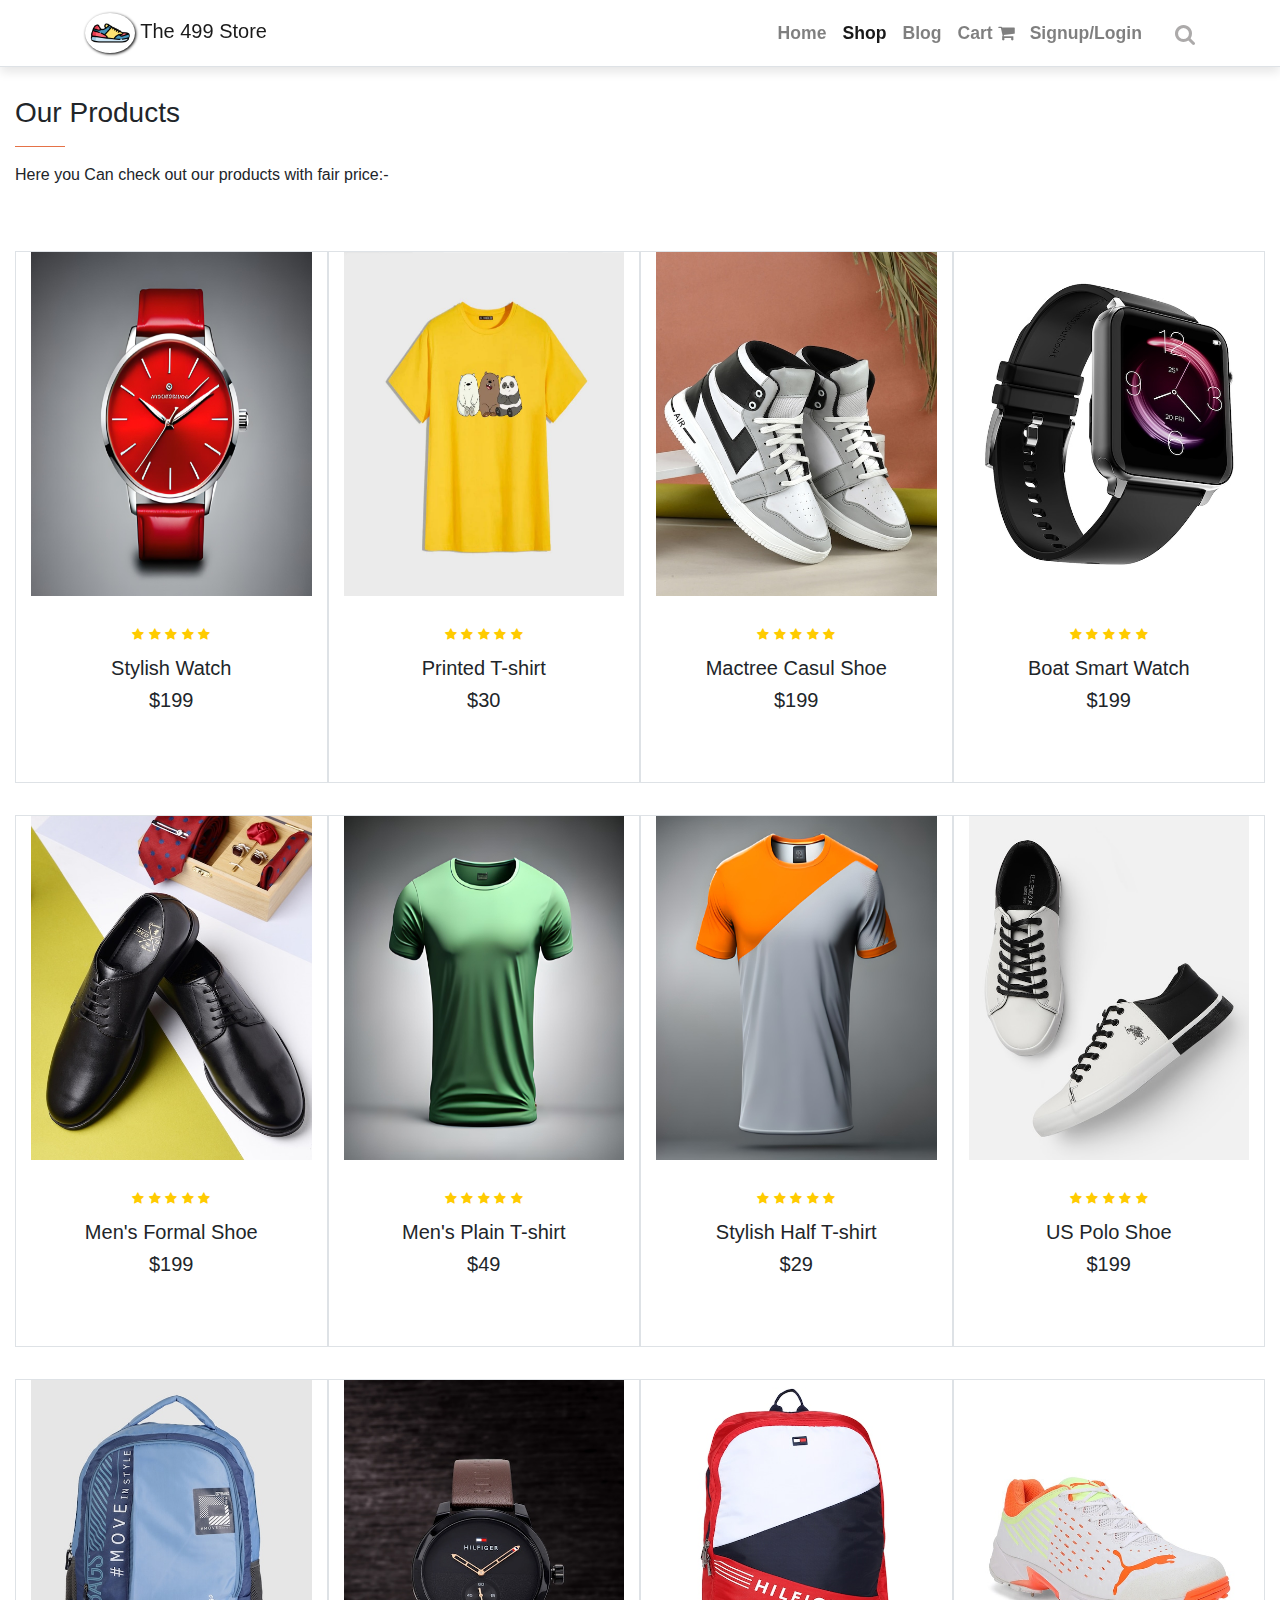
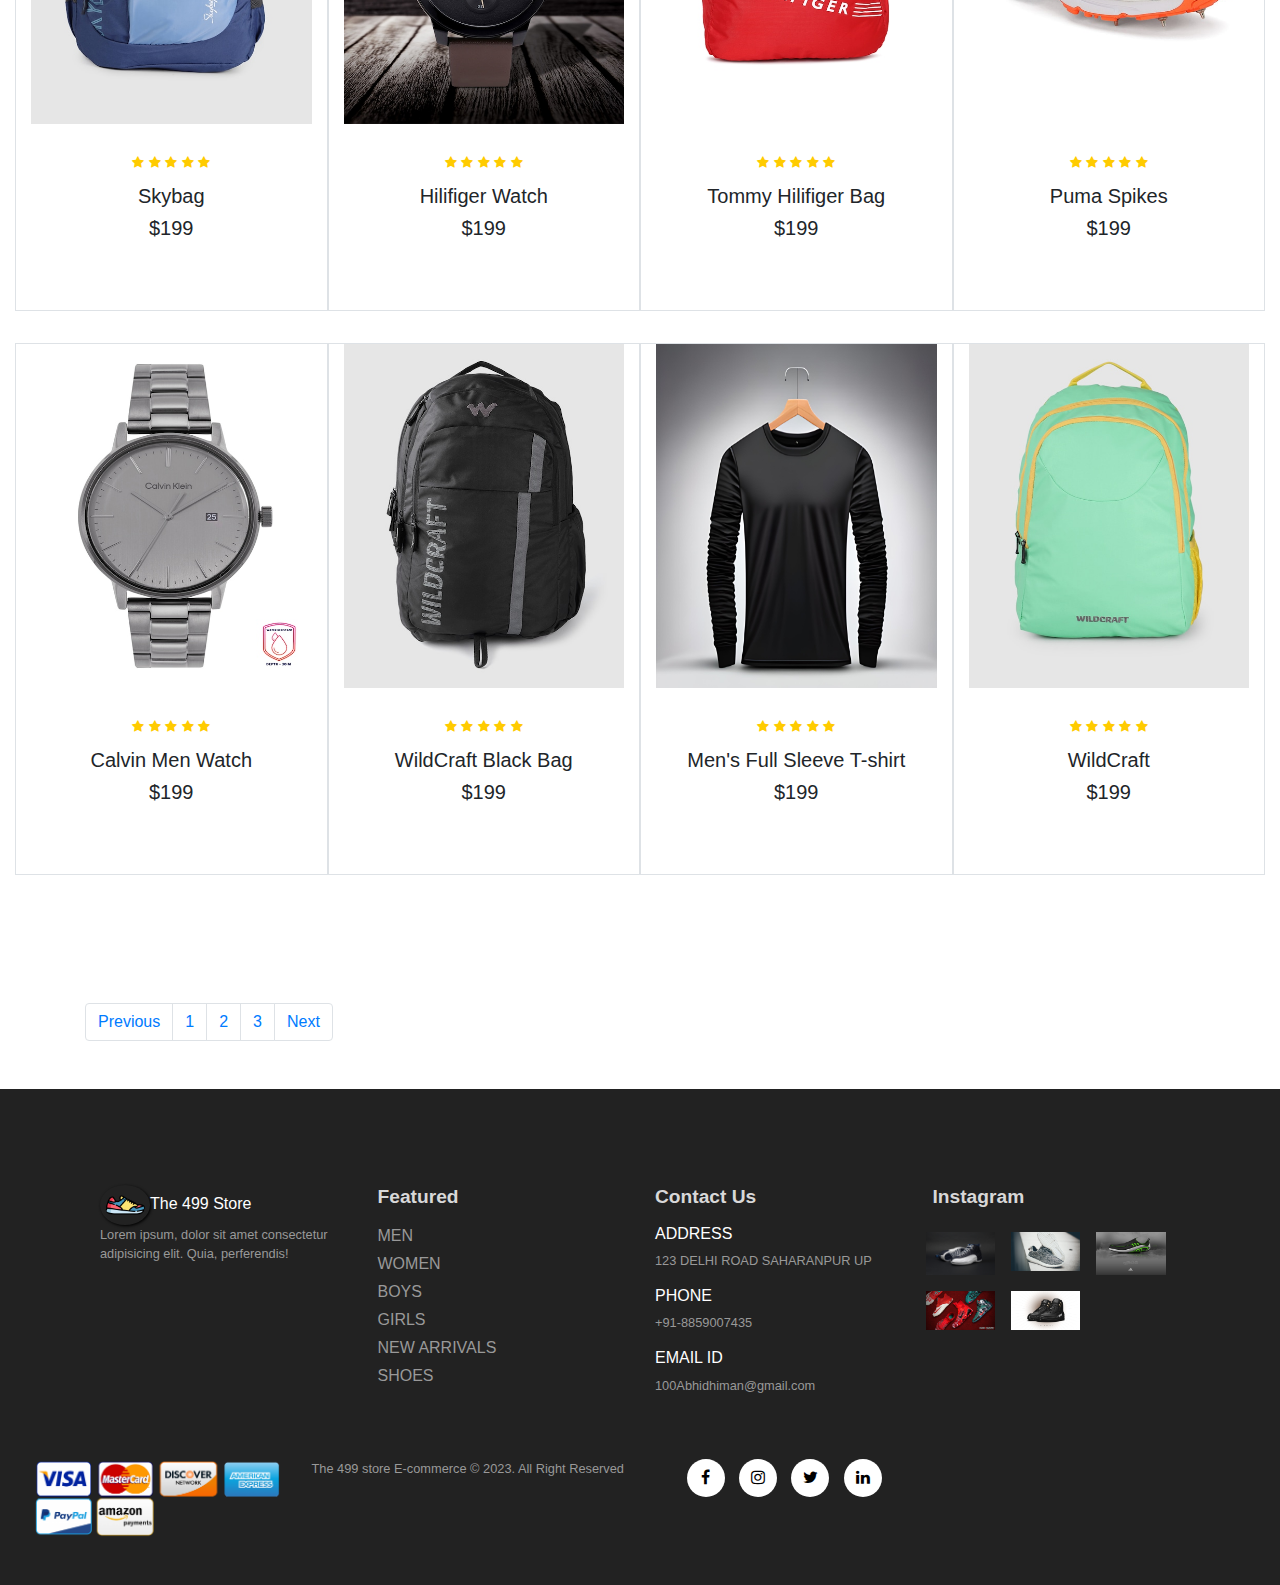
<file: shop.html>
<!DOCTYPE html>
<html lang="en">

<head>
    <meta charset="UTF-8">
    <meta http-equiv="X-UA-Compatible" content="IE=edge">
    <meta name="viewport" content="width=device-width, initial-scale=1.0">
    <title>Shop</title>
    <link rel="stylesheet" href="css/style.css">
    <link rel="stylesheet" href="css/bootstrap.css">
    <link href="https://fonts.googleapis.com/css2?family=Oswald:wght@300&family=Poppins:wght@300&display=swap" rel="stylesheet">
    <link rel="stylesheet" href="https://cdnjs.cloudflare.com/ajax/libs/font-awesome/4.7.0/css/font-awesome.min.css">
   
</head>

<body>
    <div class="container-fluid">
        <nav class="navbar navbar-expand-sm  fixed-top navbar-light bg-white text-dark border-bottom text-center navbg">
            <div class="container">
                <a href="#" class="navbar-brand"><img loading="lazy"  src="image/logo.png" class="img-fluid" id="brandicon" alt=""> The 499 Store</a>
                <button class="navbar-toggler" data-toggle="collapse" data-target="#btn"><span class="navbar-toggler-icon"></span></button>
                <div class="collapse navbar-collapse" id="btn">
                    <ul class="navbar-nav ml-auto">
                        <li class="nav-item"><a class="nav-link " href="/">Home</a></li>
                        <li class="nav-item"><a class="nav-link active" href="shop.html">Shop</a></li>
                        <li class="nav-item"><a class="nav-link" href="#">Blog</a></li>
                        <li class="nav-item"><a class="nav-link" href="cart.html">Cart <i class="fa fa-shopping-cart" aria-hidden="true"></i></a></li>
                        <li class="nav-item"><a class="nav-link" href=Reg.html">Signup/Login</a></li>
                        <li class="nav-item"><i id="search" class="fa fa-search"></i></li>
                    </ul>
                </div>
            </div>
    </div>

    <section id="feature" class="my-5 pb-5">
        <div class="container-fluid text-left mt-5 py-5">
            <h3>Our Products</h3>
            <hr class="mx-0">
            <p>Here you Can check out our products with fair price:-</p>

        </div>
        <div class="row m-auto container-fluid ">

            <!-- Product-1 -->
            <div onclick="window.location.href='productPage/t-prod.html';" class="product text-center col-lg-3 col-md-4 col-sm-12 border">
                <img loading="lazy"  src="image/product/watch2.JPG" class="img-fluid mb-3">
                <div class="star">
                    <i class="fa fa-star rate"></i>
                    <i class="fa fa-star rate"></i>
                    <i class="fa fa-star rate"></i>
                    <i class="fa fa-star rate"></i>
                    <i class="fa fa-star "></i>
                </div>
                <h5 class="p_name">Stylish Watch</h5>
                <h5 class="p_price">$199</h5>
                <button class="buy_button btn">Buy now</button>
            </div>
            <!-- Product-2 -->
            <div onclick="window.location.href='productPage/t-prod1.html';" class="product text-center col-lg-3 col-md-4 col-sm-12 border">
                <img loading="lazy"  src="image/product/p1.jpeg" class="img-fluid mb-3">
                <div class="star">
                    <i class="fa fa-star rate"></i>
                    <i class="fa fa-star rate"></i>
                    <i class="fa fa-star rate"></i>
                    <i class="fa fa-star rate"></i>
                    <i class="fa fa-star "></i>
                </div>
                <h5 class="p_name">Printed T-shirt</h5>
                <h5 class="p_price">$30</h5>
                <button class="buy_button btn">Buy now</button>
            </div>
            <!-- Product-3 -->
            <div onclick="window.location.href='productPage/t-prod5(mactreeShoe).html';" class="product text-center col-lg-3 col-md-4 col-sm-12 border">
                <img loading="lazy"  src="image/product/MactreeCasul1.jpg" class="img-fluid mb-3">
                <div class="star">
                    <i class="fa fa-star rate"></i>
                    <i class="fa fa-star rate"></i>
                    <i class="fa fa-star rate"></i>
                    <i class="fa fa-star rate"></i>
                    <i class="fa fa-star "></i>
                </div>
                <h5 class="p_name">Mactree Casul Shoe</h5>
                <h5 class="p_price">$199</h5>
                <button class="buy_button btn">Buy now</button>
            </div>
            <!-- Product-4 -->
            <div onclick="window.location.href='productPage/t-prod6(boatSmartWatch).html';" class="product text-center col-lg-3 col-md-4 col-sm-12 border">
                <img loading="lazy"  src="image/product/boatSmartWatch1.jpg" class="img-fluid mb-3">
                <div class="star">
                    <i class="fa fa-star rate"></i>
                    <i class="fa fa-star rate"></i>
                    <i class="fa fa-star rate"></i>
                    <i class="fa fa-star rate"></i>
                    <i class="fa fa-star "></i>
                </div>
                <h5 class="p_name">Boat Smart Watch</h5>
                <h5 class="p_price">$199</h5>
                <button class="buy_button btn">Buy now</button>
            </div>
            <!-- Product-5 -->
            <div onclick="window.location.href='productPage/t-prod7(blackFormalShoe).html';" class="product text-center col-lg-3 col-md-4 col-sm-12 border ">
                <img loading="lazy"  src="image/product/FormalBlackShoe1.jpg" class="img-fluid mb-3">
                <div class="star">
                    <i class="fa fa-star rate"></i>
                    <i class="fa fa-star rate"></i>
                    <i class="fa fa-star rate"></i>
                    <i class="fa fa-star rate"></i>
                    <i class="fa fa-star "></i>
                </div>
                <h5 class="p_name">Men's Formal Shoe</h5>
                <h5 class="p_price">$199</h5>
                <button class="buy_button btn">Buy now</button>
            </div>
            <!-- Product-6 -->
            <div onclick="window.location.href='productPage/t-prod2.html';" class="product text-center col-lg-3 col-md-4 col-sm-12 border ">
                <img loading="lazy"  src="image/product/plainT2.JPG" class="img-fluid mb-3">
                <div class="star">
                    <i class="fa fa-star rate"></i>
                    <i class="fa fa-star rate"></i>
                    <i class="fa fa-star rate"></i>
                    <i class="fa fa-star rate"></i>
                    <i class="fa fa-star "></i>
                </div>
                <h5 class="p_name">Men's Plain T-shirt</h5>
                <h5 class="p_price">$49</h5>
                <button class="buy_button btn">Buy now</button>
            </div>
            <!-- Product-7 -->
            <div onclick="window.location.href='productPage/t-prod3.html';" class="product text-center col-lg-3 col-md-4 col-sm-12 border ">
                <img loading="lazy"  src="image/product/styT2.JPG" class="img-fluid mb-3">
                <div class="star">
                    <i class="fa fa-star rate"></i>
                    <i class="fa fa-star rate"></i>
                    <i class="fa fa-star rate"></i>
                    <i class="fa fa-star rate"></i>
                    <i class="fa fa-star "></i>
                </div>
                <h5 class="p_name">Stylish Half T-shirt</h5>
                <h5 class="p_price">$29</h5>
                <button class="buy_button btn">Buy now</button>
            </div>
            <!-- Product-8 -->
            <div onclick="window.location.href='productPage/t-prod4(UsPoloShoe).html';" class="product text-center col-lg-3 col-md-4 col-sm-12 border ">
                <img loading="lazy"  src="image/product/US.polo1.jpg" class="img-fluid mb-3">
                <div class="star">
                    <i class="fa fa-star rate"></i>
                    <i class="fa fa-star rate"></i>
                    <i class="fa fa-star rate"></i>
                    <i class="fa fa-star rate"></i>
                    <i class="fa fa-star "></i>
                </div>
                <h5 class="p_name">US Polo Shoe</h5>
                <h5 class="p_price">$199</h5>
                <button class="buy_button btn">Buy now</button>
            </div>
            <!-- Product-9 -->
            <div onclick="window.location.href='productPage/t-prod8(Skybag).html';" class="product text-center col-lg-3 col-md-4 col-sm-12 border ">
                <img loading="lazy"  src="image/product/skybag1.jpg" class="img-fluid mb-3">
                <div class="star">
                    <i class="fa fa-star rate"></i>
                    <i class="fa fa-star rate"></i>
                    <i class="fa fa-star rate"></i>
                    <i class="fa fa-star rate"></i>
                    <i class="fa fa-star "></i>
                </div>
                <h5 class="p_name">Skybag</h5>
                <h5 class="p_price">$199</h5>
                <button class="buy_button btn">Buy now</button>
            </div>
            <!-- Product-10 -->
            <div onclick="window.location.href='productPage/t-prod9(HilifigerWatch).html';" class="product text-center col-lg-3 col-md-4 col-sm-12 border ">
                <img loading="lazy"  src="image/product/HilfigerWatch1.jpg" class="img-fluid mb-3">
                <div class="star">
                    <i class="fa fa-star rate"></i>
                    <i class="fa fa-star rate"></i>
                    <i class="fa fa-star rate"></i>
                    <i class="fa fa-star rate"></i>
                    <i class="fa fa-star "></i>
                </div>
                <h5 class="p_name">Hilifiger Watch</h5>
                <h5 class="p_price">$199</h5>
                <button class="buy_button btn">Buy now</button>
            </div>
            <!-- Product-11 -->
            <div onclick="window.location.href='productPage/t-prod10(TommyHiBag).html';" class="product text-center col-lg-3 col-md-4 col-sm-12 border ">
                <img loading="lazy"  src="image/product/TommyHilfigerbag1.jpg" class="img-fluid mb-3">
                <div class="star">
                    <i class="fa fa-star rate"></i>
                    <i class="fa fa-star rate"></i>
                    <i class="fa fa-star rate"></i>
                    <i class="fa fa-star rate"></i>
                    <i class="fa fa-star "></i>
                </div>
                <h5 class="p_name">Tommy Hilifiger Bag</h5>
                <h5 class="p_price">$199</h5>
                <button class="buy_button btn">Buy now</button>
            </div>
            <!-- Product-12 -->
            <div onclick="window.location.href='productPage/t-prod11(PumaShoe).html';" class="product text-center col-lg-3 col-md-4 col-sm-12 border ">
                <img loading="lazy"  src="image/product/PumaShoe1.jpg" class="img-fluid mb-3">
                <div class="star">
                    <i class="fa fa-star rate"></i>
                    <i class="fa fa-star rate"></i>
                    <i class="fa fa-star rate"></i>
                    <i class="fa fa-star rate"></i>
                    <i class="fa fa-star "></i>
                </div>
                <h5 class="p_name">Puma Spikes</h5>
                <h5 class="p_price">$199</h5>
                <button class="buy_button btn">Buy now</button>
            </div>
            <!-- Product-13 -->
            <div onclick="window.location.href='productPage/t-prod12(CalvinWatch).html';" class="product text-center col-lg-3 col-md-4 col-sm-12 border ">
                <img loading="lazy"  src="image/product/calvinWatch1.jpg" class="img-fluid mb-3">
                <div class="star">
                    <i class="fa fa-star rate"></i>
                    <i class="fa fa-star rate"></i>
                    <i class="fa fa-star rate"></i>
                    <i class="fa fa-star rate"></i>
                    <i class="fa fa-star "></i>
                </div>
                <h5 class="p_name">Calvin Men Watch</h5>
                <h5 class="p_price">$199</h5>
                <button class="buy_button btn">Buy now</button>
            </div>
            <!-- Product-14 -->
            <div onclick="window.location.href='productPage/t-prod13(WildcraftBag).html';" class="product text-center col-lg-3 col-md-4 col-sm-12 border ">
                <img loading="lazy"  src="image/product/wildcraftbeg1.jpg" class="img-fluid mb-3">
                <div class="star">
                    <i class="fa fa-star rate"></i>
                    <i class="fa fa-star rate"></i>
                    <i class="fa fa-star rate"></i>
                    <i class="fa fa-star rate"></i>
                    <i class="fa fa-star "></i>
                </div>
                <h5 class="p_name">WildCraft Black Bag</h5>
                <h5 class="p_price">$199</h5>
                <button class="buy_button btn">Buy now</button>
            </div>
            <!-- Product-15 -->
            <div onclick="window.location.href='productPage/t-prod14(FullsleeveTshirt).html';" class="product text-center col-lg-3 col-md-4 col-sm-12 border ">
                <img loading="lazy"  src="image/product/FullSleeveTshirt1.JPG" class="img-fluid mb-3">
                <div class="star">
                    <i class="fa fa-star rate"></i>
                    <i class="fa fa-star rate"></i>
                    <i class="fa fa-star rate"></i>
                    <i class="fa fa-star rate"></i>
                    <i class="fa fa-star "></i>
                </div>
                <h5 class="p_name">Men's Full Sleeve T-shirt</h5>
                <h5 class="p_price">$199</h5>
                <button class="buy_button btn">Buy now</button>
            </div>
            <!-- Product-16 -->
            <div onclick="window.location.href='productPage/t-prod15(WildcraftGreenBag).html';" class="product text-center col-lg-3 col-md-4 col-sm-12 border ">
                <img loading="lazy"  src="image/product/WildCraftGreenBag1.jpg" class="img-fluid mb-3">
                <div class="star">
                    <i class="fa fa-star rate"></i>
                    <i class="fa fa-star rate"></i>
                    <i class="fa fa-star rate"></i>
                    <i class="fa fa-star rate"></i>
                    <i class="fa fa-star "></i>
                </div>
                <h5 class="p_name">WildCraft</h5>
                <h5 class="p_price">$199</h5>
                <button class="buy_button btn">Buy now</button>
            </div>

        </div>
    </section>
    <!-- pagination -->
    <nav class="ml-auto container">
        <ul class="pagination">
            <li class="page-item"><a class="page-link" href="#">Previous</a></li>
            <li class="page-item"><a class="page-link" href="#">1</a></li>
            <li class="page-item"><a class="page-link" href="#">2</a></li>
            <li class="page-item"><a class="page-link" href="#">3</a></li>
            <li class="page-item"><a class="page-link" href="#">Next</a></li>
        </ul>
    </nav>




    <footer class="mt-5 py-5  text-white">
        <div class="row container mx-auto pt-5">
            <div class="footer-one col-lg-3 col-md-6 col-sm-12">
                <img loading="lazy"  src="image/logo.png" id="brandicon" alt="">The 499 Store
                <p>Lorem ipsum, dolor sit amet consectetur adipisicing elit. Quia, perferendis!</p>
            </div>
            <div class="footer-one col-lg-3 col-md-6 col-sm-12">
                <h5 class="pb-2">Featured</h5>
                <ul class="text-uppercase">
                    <li><a href="#">Men</a></li>
                    <li><a href="#">Women</a></li>
                    <li><a href="#">Boys</a></li>
                    <li><a href="#">Girls</a></li>
                    <li><a href="#">New Arrivals</a></li>
                    <li><a href="#">Shoes</a></li>
                </ul>
            </div>
            <div class="footer-one col-lg-3 col-md-6 col-sm-12">
                <h5 class="pb-2">Contact Us</h5>
                <div>
                    <h6>ADDRESS</h6>
                    <p>123 DELHI ROAD SAHARANPUR UP</p>
                </div>
                <div>
                    <h6>PHONE</h6>
                    <p>+91-8859007435</p>
                </div>
                <div>
                    <h6>EMAIL ID</h6>
                    <p>100Abhidhiman@gmail.com</p>
                </div>

            </div>

            <div class="footer-one col-lg-3 col-md-6 col-sm-12">
                <h5 class="pb-2">Instagram</h5>
                <div class="row">
                    <img loading="lazy"  class="img-fluid w-25 h-100 m-2" src="image/FooterInsta/1pic.jpg">
                    <img loading="lazy"  class="img-fluid w-25 h-100 m-2" src="image/FooterInsta/2pic.jpg">
                    <img loading="lazy"  class="img-fluid w-25 h-100 m-2" src="image/FooterInsta/3pic.jpg">
                    <img loading="lazy"  class="img-fluid w-25 h-100 m-2" src="image/FooterInsta/4pic.jpg">
                    <img loading="lazy"  class="img-fluid w-25 h-100 m-2" src="image/FooterInsta/5pic.jpg">
                </div>
            </div>
        </div>
        <div class="copyright mt-5">
            <div class="row container mx-1">
                <div class="col-lg-3 col-md-6 col-sm-12">
                    <img loading="lazy"  src="image/FooterInsta/paymentIcon.png" alt="">
                </div>
                <div class="col-lg-4 col-md-6 col-sm-12">
                    <p>The 499 store E-commerce © 2023. All Right Reserved</p>
                </div>
                <div class="col-lg-4 col-md-6 col-sm-12">
                    <a href="#"><i class="fa fa-facebook-f"></i></a>
                    <a href="#"><i class="fa fa-instagram"></i></a>
                    <a href="#"><i class="fa fa-twitter"></i></a>
                    <a href="#"><i class="fa fa-linkedin"></i></a>
                </div>

            </div>
        </div>
    </footer>

     <script src="https://cdn.jsdelivr.net/npm/jquery@3.5.1/dist/jquery.slim.min.js" integrity="sha384-DfXdz2htPH0lsSSs5nCTpuj/zy4C+OGpamoFVy38MVBnE+IbbVYUew+OrCXaRkfj" crossorigin="anonymous"></script>
    <script src="https://cdn.jsdelivr.net/npm/bootstrap@4.6.2/dist/js/bootstrap.bundle.min.js" integrity="sha384-Fy6S3B9q64WdZWQUiU+q4/2Lc9npb8tCaSX9FK7E8HnRr0Jz8D6OP9dO5Vg3Q9ct" crossorigin="anonymous"></script>


 </body>

</html>
</file>
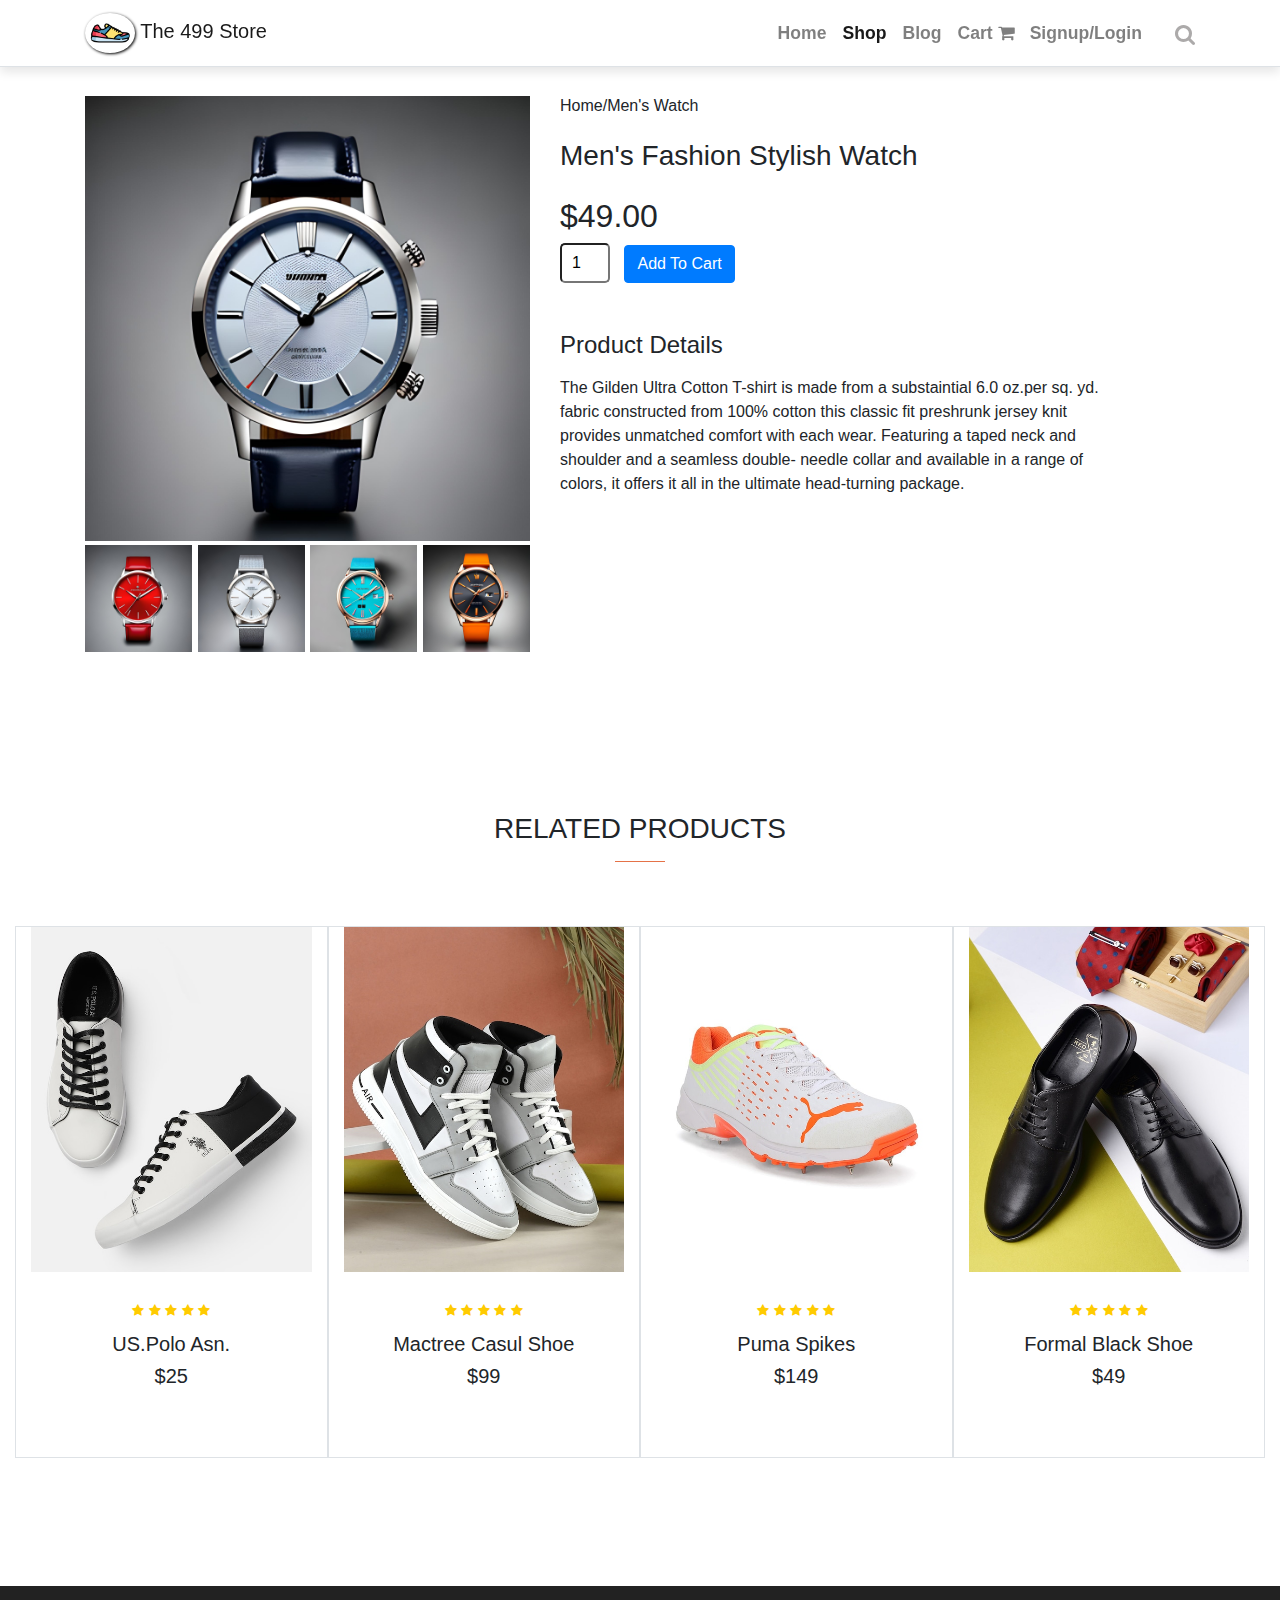
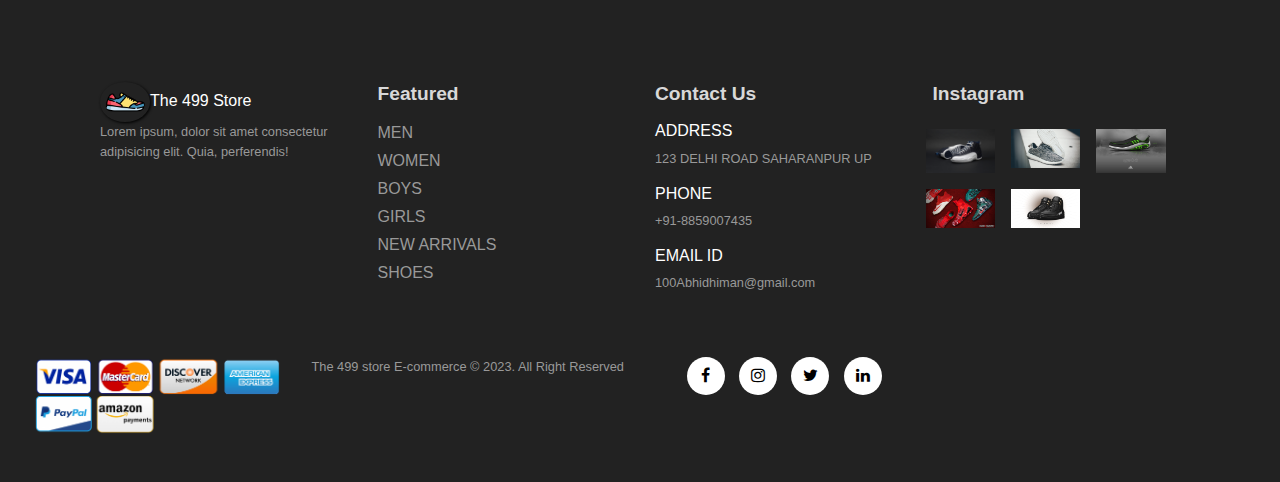
<file: productPage/t-prod.html>
<!DOCTYPE html>
<html lang="en">

<head>
    <title>T-shirt</title>
    <link rel="stylesheet" href="../css/style.css">
    <link rel="stylesheet" href="../css/bootstrap.css">
    <link href="https://fonts.googleapis.com/css2?family=Oswald:wght@300&family=Poppins:wght@300&display=swap" rel="stylesheet">
    <link rel="stylesheet" href="https://cdnjs.cloudflare.com/ajax/libs/font-awesome/4.7.0/css/font-awesome.min.css">
    <script src="https://cdn.jsdelivr.net/npm/jquery@3.5.1/dist/jquery.slim.min.js" integrity="sha384-DfXdz2htPH0lsSSs5nCTpuj/zy4C+OGpamoFVy38MVBnE+IbbVYUew+OrCXaRkfj" crossorigin="anonymous"></script>
    <script src="https://cdn.jsdelivr.net/npm/bootstrap@4.6.2/dist/js/bootstrap.bundle.min.js" integrity="sha384-Fy6S3B9q64WdZWQUiU+q4/2Lc9npb8tCaSX9FK7E8HnRr0Jz8D6OP9dO5Vg3Q9ct" crossorigin="anonymous"></script>
<link rel="stylesheet" href="https://stackpath.bootstrapcdn.com/bootstrap/4.6.2/css/bootstrap.min.css" integrity="...">

</head>

<body>
    <div class="container-fluid">
        <nav class="navbar navbar-expand-sm  fixed-top navbar-light bg-white text-dark border-bottom text-center navbg">
            <div class="container">
                <a href="#" class="navbar-brand"><img loading="lazy"  src="../image/logo.png" class="img-fluid" id="brandicon" alt=""> The 499 Store</a>
                <button class="navbar-toggler" data-toggle="collapse" data-target="#btn"><span class="navbar-toggler-icon"></span></button>
                <div class="collapse navbar-collapse" id="btn">
                    <ul class="navbar-nav ml-auto">
                        <li class="nav-item"><a class="nav-link " href="../">Home</a></li>
                        <li class="nav-item"><a class="nav-link active" href="../shop.html">Shop</a></li>
                        <li class="nav-item"><a class="nav-link" href="#">Blog</a></li>
                        <li class="nav-item"><a class="nav-link" href="../cart.html">Cart <i class="fa fa-shopping-cart" aria-hidden="true"></i></a></li>
                        <li class="nav-item"><a class="nav-link" href="../Reg.html">Signup/Login</a></li>
                        <li class="nav-item"><i id="search" class="fa fa-search"></i></li>
                    </ul>
                </div>
            </div>
    </div>

    <section class="container sproduct my-5 py-5">
        <div class="row">
            <div class="col-lg-5 col-md-12 col-12 ">
                <img loading="lazy"  src="../image/product/watch1.JPG" alt="" class="w-100 img-fluid pb-1" id="MainImg">
                <div class="small-img-group mb-3">
                    <div class="small-img-col">
                        <img loading="lazy"  src="../image/product/watch2.JPG" alt="" width="100%" class="small-img">
                    </div>
                    <div class="small-img-col">
                        <img loading="lazy"  src="../image/product/watch3.JPG" alt="" width="100%" class="small-img">
                    </div>
                    <div class="small-img-col">
                        <img loading="lazy"  src="../image/product/watch4.JPG" alt="" width="100%" class="small-img">
                    </div>
                    <div class="small-img-col">
                        <img loading="lazy"  src="../image/product/watch5.JPG" alt="" width="100%" class="small-img">
                    </div>
                </div>

            </div>
            <div class="col-lg-6 col-md-12 col-12">
                <h6>Home/Men's Watch</h6>
                <h3 class="py-3">Men's Fashion Stylish Watch</h3>
                <h2>$49.00</h2>
                <input type="number" value="1">
                <button class="btn btn-primary">Add To Cart</button>
                <h4 class="mt-5 mb-3">Product Details</h4>
                <span>
                    The Gilden Ultra Cotton T-shirt is made from a substaintial 6.0 oz.per sq. yd. fabric constructed from 100% cotton this classic fit 
                    preshrunk jersey knit provides unmatched comfort with each wear.
                    Featuring a taped neck and shoulder and a seamless double- needle collar and available in a range of colors, it offers it all in the ultimate
                    head-turning package.
                </span>
            </div>
        </div>
    </section>


    <section id="feature" class="my-5 pb-5">
        <div class="container text-center mt-5 py-5">
            <h3>RELATED PRODUCTS</h3>
            <hr class="mx-auto">
        </div>
        <div class="row m-auto container-fluid">
            <div onclick="window.location.href='../productPage/t-prod4(UsPoloShoe).html';" class="product text-center col-lg-3 col-md-4 col-sm-12 border ">
                <img loading="lazy"  src="../image/product/US.polo1.jpg" class="img-fluid mb-3">
                <div class="star">
                    <i class="fa fa-star rate"></i>
                    <i class="fa fa-star rate"></i>
                    <i class="fa fa-star rate"></i>
                    <i class="fa fa-star rate"></i>
                    <i class="fa fa-star "></i>
                </div>
                <h5 class="p_name">US.Polo Asn.</h5>
                <h5 class="p_price">$25</h5>
                <button class="buy_button btn">Buy now</button>
            </div>
            <div onclick="window.location.href='../productPage/t-prod5(mactreeShoe).html';" class="product text-center col-lg-3 col-md-4 col-sm-12 border">
                <img loading="lazy"  src="../image/product/MactreeCasul1.jpg" class="img-fluid mb-3">
                <div class="star">
                    <i class="fa fa-star rate"></i>
                    <i class="fa fa-star rate"></i>
                    <i class="fa fa-star rate"></i>
                    <i class="fa fa-star rate"></i>
                    <i class="fa fa-star "></i>
                </div>
                <h5 class="p_name">Mactree Casul Shoe</h5>
                <h5 class="p_price">$99</h5>
                <button class="buy_button btn">Buy now</button>
            </div>
            <div onclick="window.location.href='../productPage/t-prod11(PumaShoe).html';" class="product text-center col-lg-3 col-md-4 col-sm-12 border">
                <img loading="lazy"  src="../image/product/PumaShoe1.jpg" class="img-fluid mb-3">
                <div class="star">
                    <i class="fa fa-star rate"></i>
                    <i class="fa fa-star rate"></i>
                    <i class="fa fa-star rate"></i>
                    <i class="fa fa-star rate"></i>
                    <i class="fa fa-star "></i>
                </div>
                <h5 class="p_name">Puma Spikes</h5>
                <h5 class="p_price">$149</h5>
                <button class="buy_button btn">Buy now</button>
            </div>
            <div onclick="window.location.href='../productPage/t-prod7(blackFormalShoe).html';" class="product text-center col-lg-3 col-md-4 col-sm-12 border">
                <img loading="lazy"  src="../image/product/FormalBlackShoe1.jpg" class="img-fluid mb-3">
                <div class="star">
                    <i class="fa fa-star rate"></i>
                    <i class="fa fa-star rate"></i>
                    <i class="fa fa-star rate"></i>
                    <i class="fa fa-star rate"></i>
                    <i class="fa fa-star "></i>
                </div>
                <h5 class="p_name">Formal Black Shoe</h5>
                <h5 class="p_price">$49</h5>
                <button class="buy_button btn">Buy now</button>
            </div>
        </div>
    </section>

    <footer class="mt-5 py-5  text-white">
        <div class="row container mx-auto pt-5">
            <div class="footer-one col-lg-3 col-md-6 col-sm-12">
                <img loading="lazy"  src="../image/logo.png" id="brandicon" alt="">The 499 Store
                <p>Lorem ipsum, dolor sit amet consectetur adipisicing elit. Quia, perferendis!</p>
            </div>
            <div class="footer-one col-lg-3 col-md-6 col-sm-12">
                <h5 class="pb-2">Featured</h5>
                <ul class="text-uppercase">
                    <li><a href="#">Men</a></li>
                    <li><a href="#">Women</a></li>
                    <li><a href="#">Boys</a></li>
                    <li><a href="#">Girls</a></li>
                    <li><a href="#">New Arrivals</a></li>
                    <li><a href="#">Shoes</a></li>
                </ul>
            </div>
            <div class="footer-one col-lg-3 col-md-6 col-sm-12">
                <h5 class="pb-2">Contact Us</h5>
                <div>
                    <h6>ADDRESS</h6>
                    <p>123 DELHI ROAD SAHARANPUR UP</p>
                </div>
                <div>
                    <h6>PHONE</h6>
                    <p>+91-8859007435</p>
                </div>
                <div>
                    <h6>EMAIL ID</h6>
                    <p>100Abhidhiman@gmail.com</p>
                </div>

            </div>

            <div class="footer-one col-lg-3 col-md-6 col-sm-12">
                <h5 class="pb-2">Instagram</h5>
                <div class="row">
                    <img loading="lazy"  class="img-fluid w-25 h-100 m-2" src="../image/FooterInsta/1pic.jpg" alt="">
                    <img loading="lazy"  class="img-fluid w-25 h-100 m-2" src="../image/FooterInsta/2pic.jpg" alt="">
                    <img loading="lazy"  class="img-fluid w-25 h-100 m-2" src="../image/FooterInsta/3pic.jpg" alt="">
                    <img loading="lazy"  class="img-fluid w-25 h-100 m-2" src="../image/FooterInsta/4pic.jpg" alt="">
                    <img loading="lazy"  class="img-fluid w-25 h-100 m-2" src="../image/FooterInsta/5pic.jpg" alt="">
                </div>
            </div>
        </div>
        <div class="copyright mt-5">
            <div class="row container mx-1">
                <div class="col-lg-3 col-md-6 col-sm-12">
                    <img loading="lazy"  src="../image/FooterInsta/paymentIcon.png" alt="">
                </div>
                <div class="col-lg-4 col-md-6 col-sm-12">
                    <p>The 499 store E-commerce © 2023. All Right Reserved</p>
                </div>
                <div class="col-lg-4 col-md-6 col-sm-12">
                    <a href="#"><i class="fa fa-facebook-f"></i></a>
                    <a href="#"><i class="fa fa-instagram"></i></a>
                    <a href="#"><i class="fa fa-twitter"></i></a>
                    <a href="#"><i class="fa fa-linkedin"></i></a>
                </div>

            </div>
        </div>
    </footer>

    <script src="../js/main.js"></script>
</body>

</html>
</file>
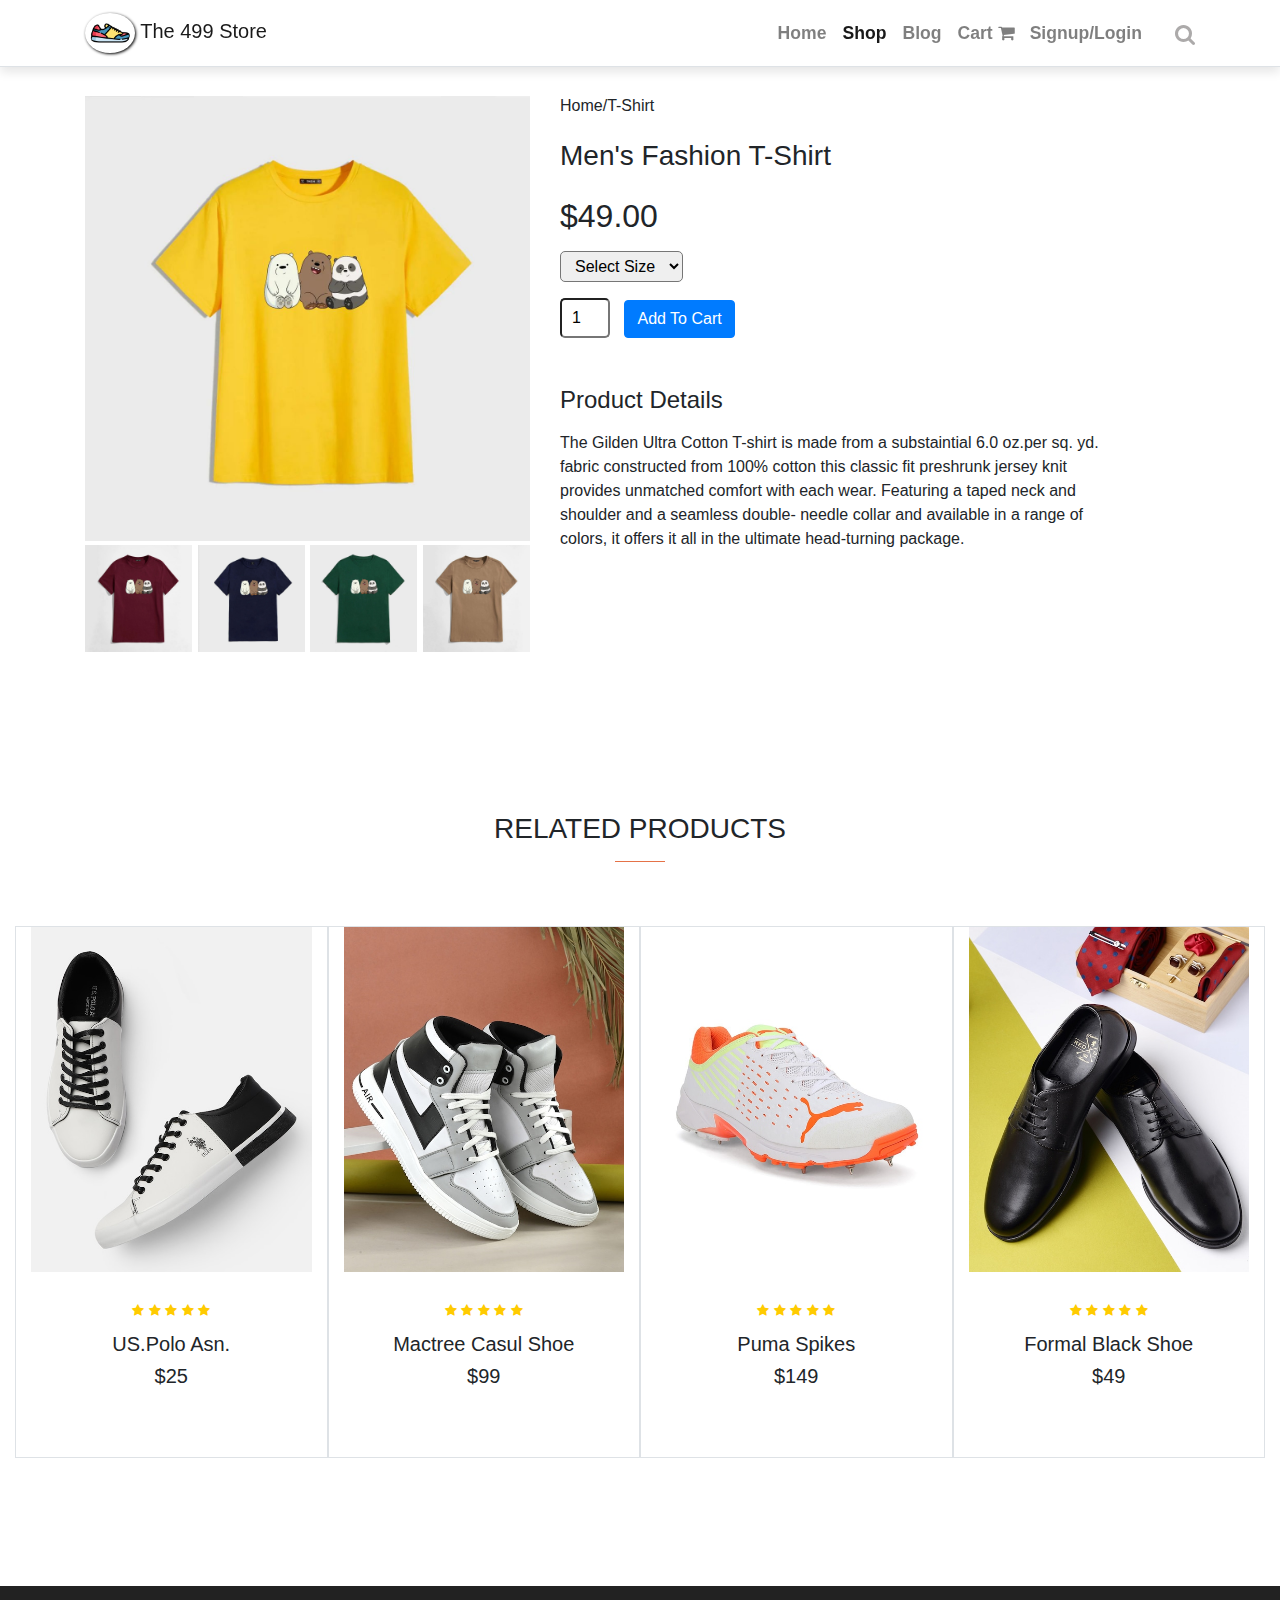
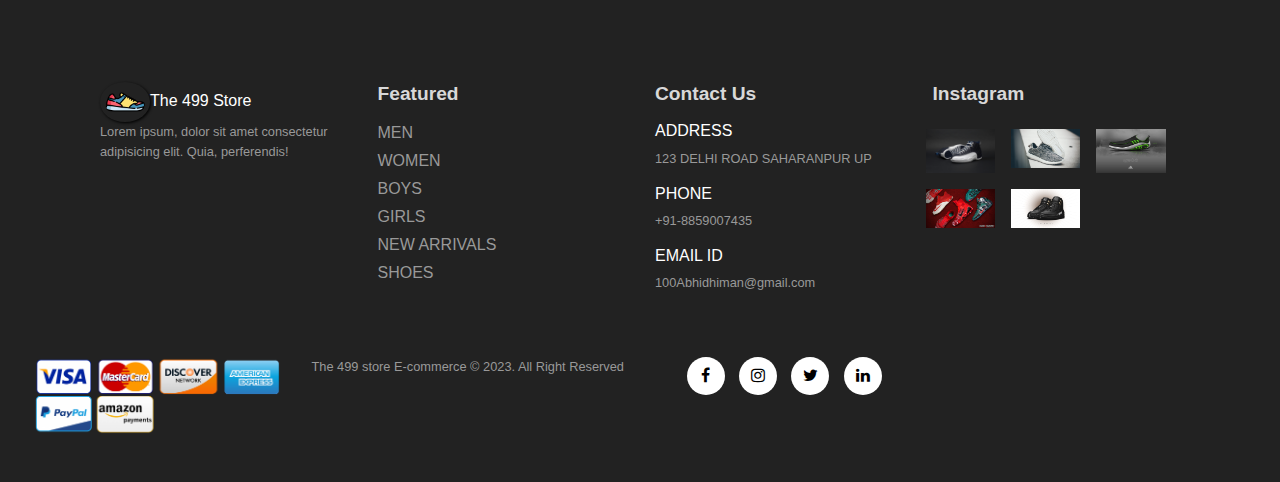
<file: productPage/t-prod1.html>
<!DOCTYPE html>
<html lang="en">

<head>
    <title>T-shirt</title>
    <link rel="stylesheet" href="../css/style.css">
    <link rel="stylesheet" href="../css/bootstrap.css">
    <link href="https://fonts.googleapis.com/css2?family=Oswald:wght@300&family=Poppins:wght@300&display=swap" rel="stylesheet">
    <link rel="stylesheet" href="https://cdnjs.cloudflare.com/ajax/libs/font-awesome/4.7.0/css/font-awesome.min.css">
    <script src="https://cdn.jsdelivr.net/npm/jquery@3.5.1/dist/jquery.slim.min.js" integrity="sha384-DfXdz2htPH0lsSSs5nCTpuj/zy4C+OGpamoFVy38MVBnE+IbbVYUew+OrCXaRkfj" crossorigin="anonymous"></script>
    <script src="https://cdn.jsdelivr.net/npm/bootstrap@4.6.2/dist/js/bootstrap.bundle.min.js" integrity="sha384-Fy6S3B9q64WdZWQUiU+q4/2Lc9npb8tCaSX9FK7E8HnRr0Jz8D6OP9dO5Vg3Q9ct" crossorigin="anonymous"></script>
</head>

<body>
    <div class="container-fluid">
        <nav class="navbar navbar-expand-sm  fixed-top navbar-light bg-white text-dark border-bottom text-center navbg">
            <div class="container">
                <a href="#" class="navbar-brand"><img loading="lazy"  src="../image/logo.png" class="img-fluid" id="brandicon" alt=""> The 499 Store</a>
                <button class="navbar-toggler" data-toggle="collapse" data-target="#btn"><span class="navbar-toggler-icon"></span></button>
                <div class="collapse navbar-collapse" id="btn">
                    <ul class="navbar-nav ml-auto">
                        <li class="nav-item"><a class="nav-link " href="./index.html">Home</a></li>
                        <li class="nav-item"><a class="nav-link active" href="../shop.html">Shop</a></li>
                        <li class="nav-item"><a class="nav-link" href="#">Blog</a></li>
                        <li class="nav-item"><a class="nav-link" href="../cart.html">Cart <i class="fa fa-shopping-cart" aria-hidden="true"></i></a></li>
                        <li class="nav-item"><a class="nav-link" href="../Reg.html">Signup/Login</a></li>
                        <li class="nav-item"><i id="search" class="fa fa-search"></i></li>
                    </ul>
                </div>
            </div>
    </div>

    <section class="container sproduct my-5 py-5">
        <div class="row">
            <div class="col-lg-5 col-md-12 col-12 ">
                <img loading="lazy"  src="../image/product/p1.jpeg" alt="" class="w-100 img-fluid pb-1" id="MainImg">
                <div class="small-img-group mb-3">
                    <div class="small-img-col">
                        <img loading="lazy"  src="../image/product/p2.jpeg" alt="" width="100%" class="small-img">
                    </div>
                    <div class="small-img-col">
                        <img loading="lazy"  src="../image/product/p3.jpeg" alt="" width="100%" class="small-img">
                    </div>
                    <div class="small-img-col">
                        <img loading="lazy"  src="../image/product/p4.jpeg" alt="" width="100%" class="small-img">
                    </div>
                    <div class="small-img-col">
                        <img loading="lazy"  src="../image/product/p5.jpeg" alt="" width="100%" class="small-img">
                    </div>
                </div>

            </div>
            <div class="col-lg-6 col-md-12 col-12">
                <h6>Home/T-Shirt</h6>
                <h3 class="py-3">Men's Fashion T-Shirt</h3>
                <h2>$49.00</h2>
                <select class="my-3">
                    <option value="">Select Size</option>
                    <option value="">M</option>
                    <option value="">L</option>
                    <option value="">XL</option>
                    <option value="">XXL</option>
                </select>
                <input type="number" value="1">
                <button class="btn btn-primary">Add To Cart</button>
                <h4 class="mt-5 mb-3">Product Details</h4>
                <span>
                    The Gilden Ultra Cotton T-shirt is made from a substaintial 6.0 oz.per sq. yd. fabric constructed from 100% cotton this classic fit 
                    preshrunk jersey knit provides unmatched comfort with each wear.
                    Featuring a taped neck and shoulder and a seamless double- needle collar and available in a range of colors, it offers it all in the ultimate
                    head-turning package.
                </span>
            </div>
        </div>
    </section>


    <section id="feature" class="my-5 pb-5">
        <div class="container text-center mt-5 py-5">
            <h3>RELATED PRODUCTS</h3>
            <hr class="mx-auto">
        </div>
        <div class="row m-auto container-fluid">
            <div onclick="window.location.href='../productPage/t-prod4(UsPoloShoe).html';" class="product text-center col-lg-3 col-md-4 col-sm-12 border ">
                <img loading="lazy"  src="../image/product/US.polo1.jpg" class="img-fluid mb-3">
                <div class="star">
                    <i class="fa fa-star rate"></i>
                    <i class="fa fa-star rate"></i>
                    <i class="fa fa-star rate"></i>
                    <i class="fa fa-star rate"></i>
                    <i class="fa fa-star "></i>
                </div>
                <h5 class="p_name">US.Polo Asn.</h5>
                <h5 class="p_price">$25</h5>
                <button class="buy_button btn">Buy now</button>
            </div>
            <div onclick="window.location.href='../productPage/t-prod5(mactreeShoe).html';" class="product text-center col-lg-3 col-md-4 col-sm-12 border">
                <img loading="lazy"  src="../image/product/MactreeCasul1.jpg" class="img-fluid mb-3">
                <div class="star">
                    <i class="fa fa-star rate"></i>
                    <i class="fa fa-star rate"></i>
                    <i class="fa fa-star rate"></i>
                    <i class="fa fa-star rate"></i>
                    <i class="fa fa-star "></i>
                </div>
                <h5 class="p_name">Mactree Casul Shoe</h5>
                <h5 class="p_price">$99</h5>
                <button class="buy_button btn">Buy now</button>
            </div>
            <div onclick="window.location.href='../productPage/t-prod11(PumaShoe).html';" class="product text-center col-lg-3 col-md-4 col-sm-12 border">
                <img loading="lazy"  src="../image/product/PumaShoe1.jpg" class="img-fluid mb-3">
                <div class="star">
                    <i class="fa fa-star rate"></i>
                    <i class="fa fa-star rate"></i>
                    <i class="fa fa-star rate"></i>
                    <i class="fa fa-star rate"></i>
                    <i class="fa fa-star "></i>
                </div>
                <h5 class="p_name">Puma Spikes</h5>
                <h5 class="p_price">$149</h5>
                <button class="buy_button btn">Buy now</button>
            </div>
            <div onclick="window.location.href='../productPage/t-prod7(blackFormalShoe).html';" class="product text-center col-lg-3 col-md-4 col-sm-12 border">
                <img loading="lazy"  src="../image/product/FormalBlackShoe1.jpg" class="img-fluid mb-3">
                <div class="star">
                    <i class="fa fa-star rate"></i>
                    <i class="fa fa-star rate"></i>
                    <i class="fa fa-star rate"></i>
                    <i class="fa fa-star rate"></i>
                    <i class="fa fa-star "></i>
                </div>
                <h5 class="p_name">Formal Black Shoe</h5>
                <h5 class="p_price">$49</h5>
                <button class="buy_button btn">Buy now</button>
            </div>
        </div>
    </section>

    <footer class="mt-5 py-5  text-white">
        <div class="row container mx-auto pt-5">
            <div class="footer-one col-lg-3 col-md-6 col-sm-12">
                <img loading="lazy"  src="../image/logo.png" id="brandicon" alt="">The 499 Store
                <p>Lorem ipsum, dolor sit amet consectetur adipisicing elit. Quia, perferendis!</p>
            </div>
            <div class="footer-one col-lg-3 col-md-6 col-sm-12">
                <h5 class="pb-2">Featured</h5>
                <ul class="text-uppercase">
                    <li><a href="#">Men</a></li>
                    <li><a href="#">Women</a></li>
                    <li><a href="#">Boys</a></li>
                    <li><a href="#">Girls</a></li>
                    <li><a href="#">New Arrivals</a></li>
                    <li><a href="#">Shoes</a></li>
                </ul>
            </div>
            <div class="footer-one col-lg-3 col-md-6 col-sm-12">
                <h5 class="pb-2">Contact Us</h5>
                <div>
                    <h6>ADDRESS</h6>
                    <p>123 DELHI ROAD SAHARANPUR UP</p>
                </div>
                <div>
                    <h6>PHONE</h6>
                    <p>+91-8859007435</p>
                </div>
                <div>
                    <h6>EMAIL ID</h6>
                    <p>100Abhidhiman@gmail.com</p>
                </div>

            </div>

            <div class="footer-one col-lg-3 col-md-6 col-sm-12">
                <h5 class="pb-2">Instagram</h5>
                <div class="row">
                    <img loading="lazy"  class="img-fluid w-25 h-100 m-2" src="../image/FooterInsta/1pic.jpg" alt="">
                    <img loading="lazy"  class="img-fluid w-25 h-100 m-2" src="../image/FooterInsta/2pic.jpg" alt="">
                    <img loading="lazy"  class="img-fluid w-25 h-100 m-2" src="../image/FooterInsta/3pic.jpg" alt="">
                    <img loading="lazy"  class="img-fluid w-25 h-100 m-2" src="../image/FooterInsta/4pic.jpg" alt="">
                    <img loading="lazy"  class="img-fluid w-25 h-100 m-2" src="../image/FooterInsta/5pic.jpg" alt="">
                </div>
            </div>
        </div>
        <div class="copyright mt-5">
            <div class="row container mx-1">
                <div class="col-lg-3 col-md-6 col-sm-12">
                    <img loading="lazy"  src="../image/FooterInsta/paymentIcon.png" alt="">
                </div>
                <div class="col-lg-4 col-md-6 col-sm-12">
                    <p>The 499 store E-commerce © 2023. All Right Reserved</p>
                </div>
                <div class="col-lg-4 col-md-6 col-sm-12">
                    <a href="#"><i class="fa fa-facebook-f"></i></a>
                    <a href="#"><i class="fa fa-instagram"></i></a>
                    <a href="#"><i class="fa fa-twitter"></i></a>
                    <a href="#"><i class="fa fa-linkedin"></i></a>
                </div>

            </div>
        </div>
    </footer>

    <script src="../js/main.js"></script>
</body>

</html>
</file>
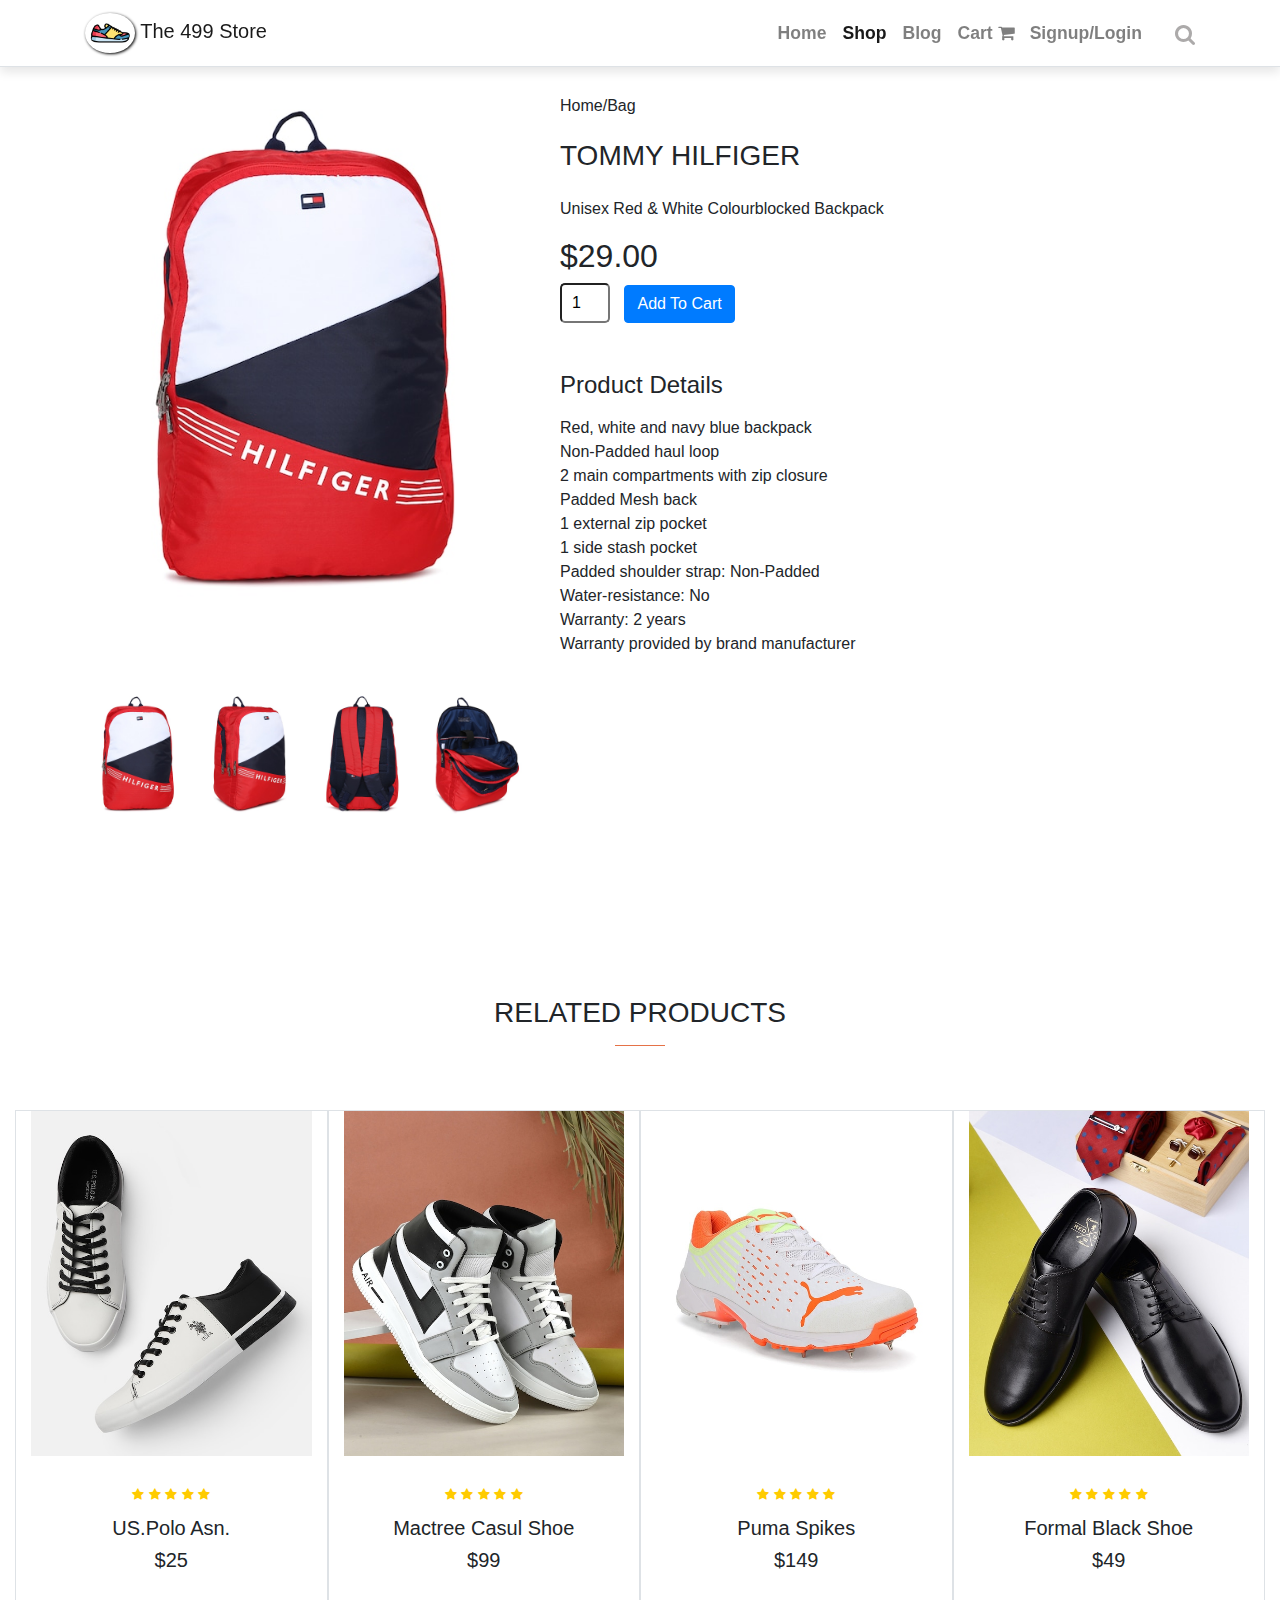
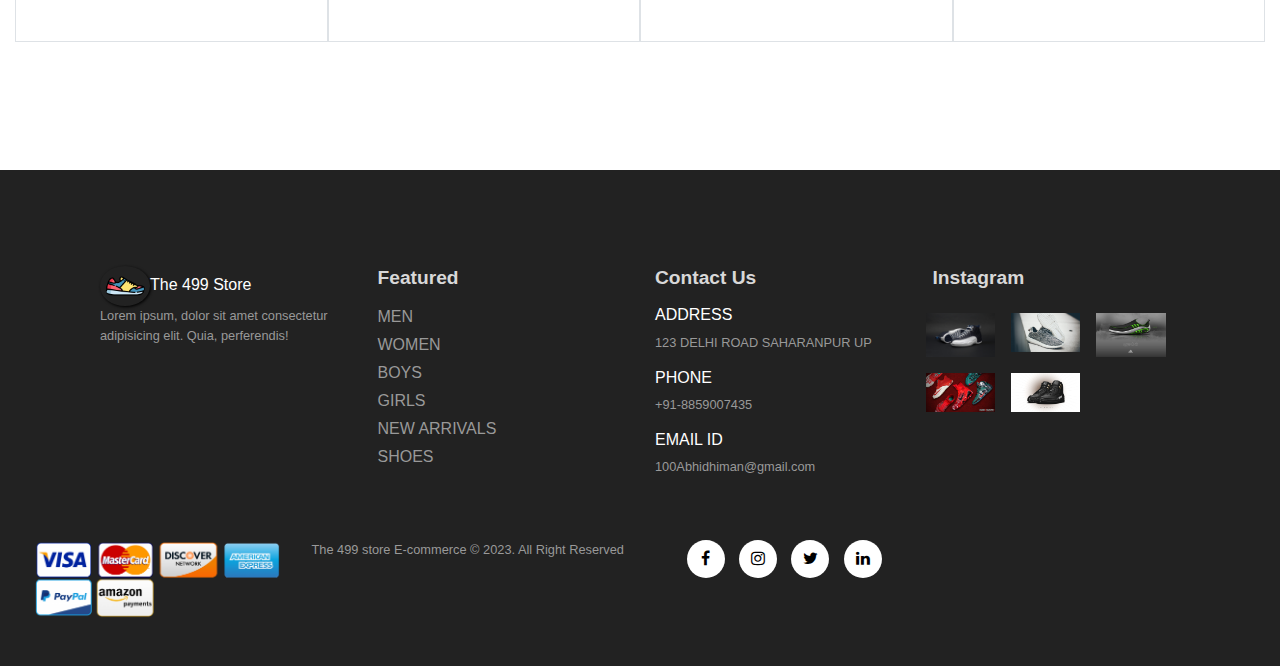
<file: productPage/t-prod10(TommyHiBag).html>
<!DOCTYPE html>
<html lang="en">

<head>
    <title>US.Polo white & black sneakers</title>
    <link rel="stylesheet" href="../css/style.css">
    <link rel="stylesheet" href="../css/bootstrap.css">
    <link href="https://fonts.googleapis.com/css2?family=Oswald:wght@300&family=Poppins:wght@300&display=swap" rel="stylesheet">
    <link rel="stylesheet" href="https://cdnjs.cloudflare.com/ajax/libs/font-awesome/4.7.0/css/font-awesome.min.css">
    <script src="https://cdn.jsdelivr.net/npm/jquery@3.5.1/dist/jquery.slim.min.js" integrity="sha384-DfXdz2htPH0lsSSs5nCTpuj/zy4C+OGpamoFVy38MVBnE+IbbVYUew+OrCXaRkfj" crossorigin="anonymous"></script>
    <script src="https://cdn.jsdelivr.net/npm/bootstrap@4.6.2/dist/js/bootstrap.bundle.min.js" integrity="sha384-Fy6S3B9q64WdZWQUiU+q4/2Lc9npb8tCaSX9FK7E8HnRr0Jz8D6OP9dO5Vg3Q9ct" crossorigin="anonymous"></script>
    <link rel="stylesheet" href="https://stackpath.bootstrapcdn.com/bootstrap/4.6.2/css/bootstrap.min.css" integrity="...">

</head>

<body>
    <div class="container-fluid">
        <nav class="navbar navbar-expand-sm  fixed-top navbar-light bg-white text-dark border-bottom text-center navbg">
            <div class="container">
                <a href="#" class="navbar-brand"><img loading="lazy"  src="../image/logo.png" class="img-fluid" id="brandicon" alt=""> The 499 Store</a>
                <button class="navbar-toggler" data-toggle="collapse" data-target="#btn"><span class="navbar-toggler-icon"></span></button>
                <div class="collapse navbar-collapse" id="btn">
                    <ul class="navbar-nav ml-auto">
                        <li class="nav-item"><a class="nav-link " href="../index.html">Home</a></li>
                        <li class="nav-item"><a class="nav-link active" href="../shop.html">Shop</a></li>
                        <li class="nav-item"><a class="nav-link" href="#">Blog</a></li>
                        <li class="nav-item"><a class="nav-link" href="../cart.html">Cart <i class="fa fa-shopping-cart" aria-hidden="true"></i></a></li>
                        <li class="nav-item"><a class="nav-link" href="../Reg.html">Signup/Login</a></li>
                        <li class="nav-item"><i id="search" class="fa fa-search"></i></li>
                    </ul>
                </div>
            </div>
    </div>

    <section class="container sproduct my-5 py-5">
        <div class="row">
            <div class="col-lg-5 col-md-12 col-12 ">
                <img loading="lazy"  src="../image/product/TommyHilfigerbag1.jpg" alt="" class="w-100 img-fluid pb-1" id="MainImg">
                <div class="small-img-group mb-3">
                    <div class="small-img-col">
                        <img loading="lazy"  src="../image/product/TommyHilfigerbag1.jpg" alt="" width="100%" class="small-img">
                    </div>
                    <div class="small-img-col">
                        <img loading="lazy"  src="../image/product/TommyHilfigerbag2.jpg" alt="" width="100%" class="small-img">
                    </div>
                    <div class="small-img-col">
                        <img loading="lazy"  src="../image/product/TommyHilfigerbag3.jpg" alt="" width="100%" class="small-img">
                    </div>
                    <div class="small-img-col">
                        <img loading="lazy"  src="../image/product/TommyHilfigerbag4.jpg" alt="" width="100%" class="small-img">
                    </div>
                </div>

            </div>
            <div class="col-lg-6 col-md-12 col-12">
                <h6>Home/Bag</h6>
                <h3 class="py-3">TOMMY HILFIGER</h3>
                <p>Unisex Red & White Colourblocked Backpack</p>
                <h2>$29.00</h2>

                <input type="number" value="1">
                <button class="btn btn-primary">Add To Cart</button>
                <h4 class="mt-5 mb-3">Product Details</h4>
                <span>
                    Red, white and navy blue backpack <br>
                    Non-Padded haul loop <br>
                    2 main compartments with zip closure <br>
                    Padded Mesh back <br>
                    1 external zip pocket <br>
                    1 side stash pocket <br>
                    Padded shoulder strap: Non-Padded <br>
                    Water-resistance: No <br>
                    Warranty: 2 years <br>
                    Warranty provided by brand manufacturer
                </span>
            </div>
        </div>
    </section>


    <section id="feature" class="my-5 pb-5">
        <div class="container text-center mt-5 py-5">
            <h3>RELATED PRODUCTS</h3>
            <hr class="mx-auto">
        </div>
        <div class="row m-auto container-fluid">
            <div onclick="window.location.href='../productPage/t-prod4(UsPoloShoe).html';" class="product text-center col-lg-3 col-md-4 col-sm-12 border ">
                <img loading="lazy"  src="../image/product/US.polo1.jpg" class="img-fluid mb-3">
                <div class="star">
                    <i class="fa fa-star rate"></i>
                    <i class="fa fa-star rate"></i>
                    <i class="fa fa-star rate"></i>
                    <i class="fa fa-star rate"></i>
                    <i class="fa fa-star "></i>
                </div>
                <h5 class="p_name">US.Polo Asn.</h5>
                <h5 class="p_price">$25</h5>
                <button class="buy_button btn">Buy now</button>
            </div>
            <div onclick="window.location.href='../productPage/t-prod5(mactreeShoe).html';" class="product text-center col-lg-3 col-md-4 col-sm-12 border">
                <img loading="lazy"  src="../image/product/MactreeCasul1.jpg" class="img-fluid mb-3">
                <div class="star">
                    <i class="fa fa-star rate"></i>
                    <i class="fa fa-star rate"></i>
                    <i class="fa fa-star rate"></i>
                    <i class="fa fa-star rate"></i>
                    <i class="fa fa-star "></i>
                </div>
                <h5 class="p_name">Mactree Casul Shoe</h5>
                <h5 class="p_price">$99</h5>
                <button class="buy_button btn">Buy now</button>
            </div>
            <div onclick="window.location.href='../productPage/t-prod11(PumaShoe).html';" class="product text-center col-lg-3 col-md-4 col-sm-12 border">
                <img loading="lazy"  src="../image/product/PumaShoe1.jpg" class="img-fluid mb-3">
                <div class="star">
                    <i class="fa fa-star rate"></i>
                    <i class="fa fa-star rate"></i>
                    <i class="fa fa-star rate"></i>
                    <i class="fa fa-star rate"></i>
                    <i class="fa fa-star "></i>
                </div>
                <h5 class="p_name">Puma Spikes</h5>
                <h5 class="p_price">$149</h5>
                <button class="buy_button btn">Buy now</button>
            </div>
            <div onclick="window.location.href='../productPage/t-prod7(blackFormalShoe).html';" class="product text-center col-lg-3 col-md-4 col-sm-12 border">
                <img loading="lazy"  src="../image/product/FormalBlackShoe1.jpg" class="img-fluid mb-3">
                <div class="star">
                    <i class="fa fa-star rate"></i>
                    <i class="fa fa-star rate"></i>
                    <i class="fa fa-star rate"></i>
                    <i class="fa fa-star rate"></i>
                    <i class="fa fa-star "></i>
                </div>
                <h5 class="p_name">Formal Black Shoe</h5>
                <h5 class="p_price">$49</h5>
                <button class="buy_button btn">Buy now</button>
            </div>
        </div>
    </section>

    <footer class="mt-5 py-5  text-white">
        <div class="row container mx-auto pt-5">
            <div class="footer-one col-lg-3 col-md-6 col-sm-12">
                <img loading="lazy"  src="../image/logo.png" id="brandicon" alt="">The 499 Store
                <p>Lorem ipsum, dolor sit amet consectetur adipisicing elit. Quia, perferendis!</p>
            </div>
            <div class="footer-one col-lg-3 col-md-6 col-sm-12">
                <h5 class="pb-2">Featured</h5>
                <ul class="text-uppercase">
                    <li><a href="#">Men</a></li>
                    <li><a href="#">Women</a></li>
                    <li><a href="#">Boys</a></li>
                    <li><a href="#">Girls</a></li>
                    <li><a href="#">New Arrivals</a></li>
                    <li><a href="#">Shoes</a></li>
                </ul>
            </div>
            <div class="footer-one col-lg-3 col-md-6 col-sm-12">
                <h5 class="pb-2">Contact Us</h5>
                <div>
                    <h6>ADDRESS</h6>
                    <p>123 DELHI ROAD SAHARANPUR UP</p>
                </div>
                <div>
                    <h6>PHONE</h6>
                    <p>+91-8859007435</p>
                </div>
                <div>
                    <h6>EMAIL ID</h6>
                    <p>100Abhidhiman@gmail.com</p>
                </div>

            </div>

            <div class="footer-one col-lg-3 col-md-6 col-sm-12">
                <h5 class="pb-2">Instagram</h5>
                <div class="row">
                    <img loading="lazy"  class="img-fluid w-25 h-100 m-2" src="../image/FooterInsta/1pic.jpg" alt="">
                    <img loading="lazy"  class="img-fluid w-25 h-100 m-2" src="../image/FooterInsta/2pic.jpg" alt="">
                    <img loading="lazy"  class="img-fluid w-25 h-100 m-2" src="../image/FooterInsta/3pic.jpg" alt="">
                    <img loading="lazy"  class="img-fluid w-25 h-100 m-2" src="../image/FooterInsta/4pic.jpg" alt="">
                    <img loading="lazy"  class="img-fluid w-25 h-100 m-2" src="../image/FooterInsta/5pic.jpg" alt="">
                </div>
            </div>
        </div>
        <div class="copyright mt-5">
            <div class="row container mx-1">
                <div class="col-lg-3 col-md-6 col-sm-12">
                    <img loading="lazy"  src="../image/FooterInsta/paymentIcon.png" alt="">
                </div>
                <div class="col-lg-4 col-md-6 col-sm-12">
                    <p>The 499 store E-commerce © 2023. All Right Reserved</p>
                </div>
                <div class="col-lg-4 col-md-6 col-sm-12">
                    <a href="#"><i class="fa fa-facebook-f"></i></a>
                    <a href="#"><i class="fa fa-instagram"></i></a>
                    <a href="#"><i class="fa fa-twitter"></i></a>
                    <a href="#"><i class="fa fa-linkedin"></i></a>
                </div>

            </div>
        </div>
    </footer>

    <script src="../js/main.js"> </script>
</body>

</html>
</file>
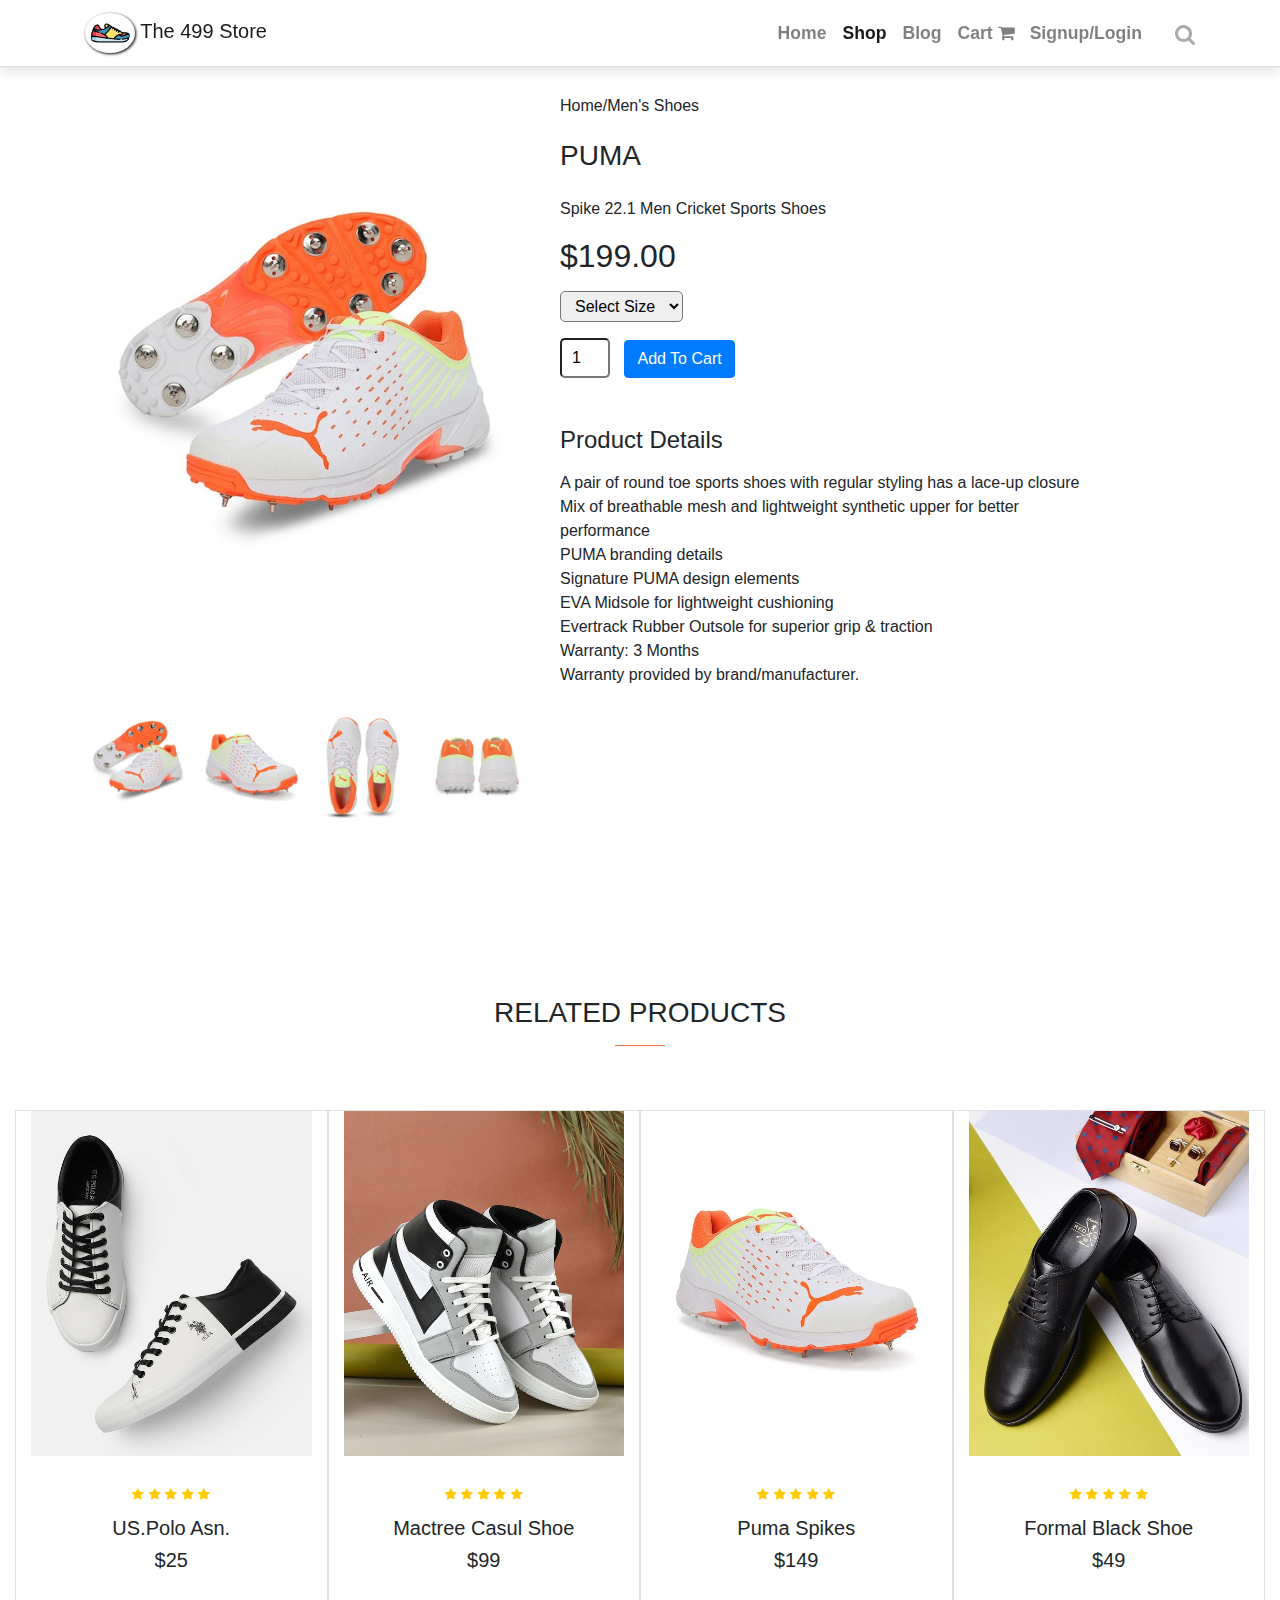
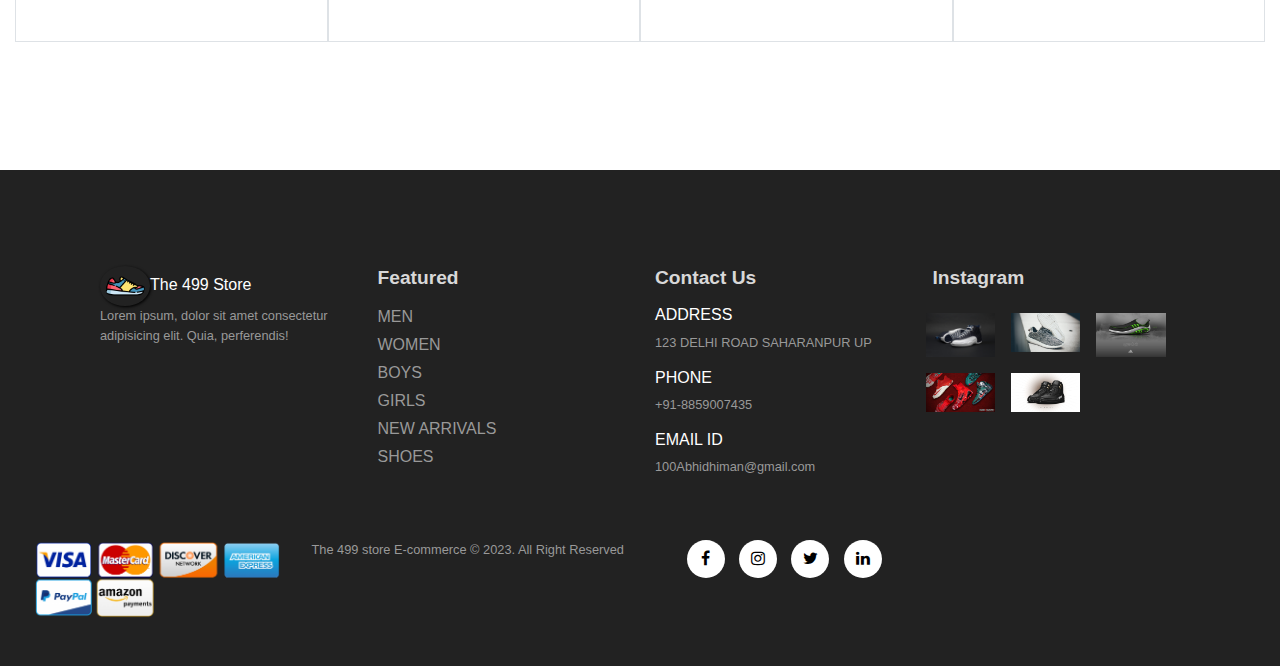
<file: productPage/t-prod11(PumaShoe).html>
<!DOCTYPE html>
<html lang="en">

<head>
    <title>US.Polo white & black sneakers</title>
    <link rel="stylesheet" href="../css/style.css">
    <link rel="stylesheet" href="../css/bootstrap.css">
    <link href="https://fonts.googleapis.com/css2?family=Oswald:wght@300&family=Poppins:wght@300&display=swap" rel="stylesheet">
    <link rel="stylesheet" href="https://cdnjs.cloudflare.com/ajax/libs/font-awesome/4.7.0/css/font-awesome.min.css">
    <script src="https://cdn.jsdelivr.net/npm/jquery@3.5.1/dist/jquery.slim.min.js" integrity="sha384-DfXdz2htPH0lsSSs5nCTpuj/zy4C+OGpamoFVy38MVBnE+IbbVYUew+OrCXaRkfj" crossorigin="anonymous"></script>
    <script src="https://cdn.jsdelivr.net/npm/bootstrap@4.6.2/dist/js/bootstrap.bundle.min.js" integrity="sha384-Fy6S3B9q64WdZWQUiU+q4/2Lc9npb8tCaSX9FK7E8HnRr0Jz8D6OP9dO5Vg3Q9ct" crossorigin="anonymous"></script>

</head>

<body>
    <div class="container-fluid">
        <nav class="navbar navbar-expand-sm  fixed-top navbar-light bg-white text-dark border-bottom text-center navbg">
            <div class="container">
                <a href="#" class="navbar-brand"><img loading="lazy"  src="../image/logo.png" class="img-fluid" id="brandicon" alt=""> The 499 Store</a>
                <button class="navbar-toggler" data-toggle="collapse" data-target="#btn"><span class="navbar-toggler-icon"></span></button>
                <div class="collapse navbar-collapse" id="btn">
                    <ul class="navbar-nav ml-auto">
                        <li class="nav-item"><a class="nav-link " href="../index.html">Home</a></li>
                        <li class="nav-item"><a class="nav-link active" href="../shop.html">Shop</a></li>
                        <li class="nav-item"><a class="nav-link" href="#">Blog</a></li>
                        <li class="nav-item"><a class="nav-link" href="../cart.html">Cart <i class="fa fa-shopping-cart" aria-hidden="true"></i></a></li>
                        <li class="nav-item"><a class="nav-link" href="../Reg.html">Signup/Login</a></li>
                        <li class="nav-item"><i id="search" class="fa fa-search"></i></li>
                    </ul>
                </div>
            </div>
    </div>

    <section class="container sproduct my-5 py-5">
        <div class="row">
            <div class="col-lg-5 col-md-12 col-12 ">
                <img loading="lazy"  src="../image/product/PumaShoe2.jpg" alt="" class="w-100 img-fluid pb-1" id="MainImg">
                <div class="small-img-group mb-3">
                    <div class="small-img-col">
                        <img loading="lazy"  src="../image/product/PumaShoe2.jpg" alt="" width="100%" class="small-img">
                    </div>
                    <div class="small-img-col">
                        <img loading="lazy"  src="../image/product/PumaShoe1.jpg" alt="" width="100%" class="small-img">
                    </div>
                    <div class="small-img-col">
                        <img loading="lazy"  src="../image/product/PumaShoe3.jpg" alt="" width="100%" class="small-img">
                    </div>
                    <div class="small-img-col">
                        <img loading="lazy"  src="../image/product/PumaShoe4.jpg" alt="" width="100%" class="small-img">
                    </div>
                </div>

            </div>
            <div class="col-lg-6 col-md-12 col-12">
                <h6>Home/Men's Shoes</h6>
                <h3 class="py-3">PUMA</h3>
                <p>Spike 22.1 Men Cricket Sports Shoes</p>
                <h2>$199.00</h2>
                <select class="my-3">
                    <option value="">Select Size</option>
                    <option value="">6</option>
                    <option value="">7</option>
                    <option value="">8</option>
                    <option value="">9</option>
                    <option value="">10</option>
                </select>
                <input type="number" value="1">
                <button class="btn btn-primary">Add To Cart</button>
                <h4 class="mt-5 mb-3">Product Details</h4>
                <span>
                    A pair of round toe sports shoes with regular styling has a lace-up closure <br>
                    Mix of breathable mesh and lightweight synthetic upper for better performance <br>
                    PUMA branding details <br>
                    Signature PUMA design elements <br>
                    EVA Midsole for lightweight cushioning <br>
                    Evertrack Rubber Outsole for superior grip & traction <br>
                    Warranty: 3 Months <br>
                    Warranty provided by brand/manufacturer.
                </span>
            </div>
        </div>
    </section>


    <section id="feature" class="my-5 pb-5">
        <div class="container text-center mt-5 py-5">
            <h3>RELATED PRODUCTS</h3>
            <hr class="mx-auto">
        </div>
        <div class="row m-auto container-fluid">
            <div onclick="window.location.href='../productPage/t-prod4(UsPoloShoe).html';" class="product text-center col-lg-3 col-md-4 col-sm-12 border ">
                <img loading="lazy"  src="../image/product/US.polo1.jpg" class="img-fluid mb-3">
                <div class="star">
                    <i class="fa fa-star rate"></i>
                    <i class="fa fa-star rate"></i>
                    <i class="fa fa-star rate"></i>
                    <i class="fa fa-star rate"></i>
                    <i class="fa fa-star "></i>
                </div>
                <h5 class="p_name">US.Polo Asn.</h5>
                <h5 class="p_price">$25</h5>
                <button class="buy_button btn">Buy now</button>
            </div>
            <div onclick="window.location.href='../productPage/t-prod5(mactreeShoe).html';" class="product text-center col-lg-3 col-md-4 col-sm-12 border">
                <img loading="lazy"  src="../image/product/MactreeCasul1.jpg" class="img-fluid mb-3">
                <div class="star">
                    <i class="fa fa-star rate"></i>
                    <i class="fa fa-star rate"></i>
                    <i class="fa fa-star rate"></i>
                    <i class="fa fa-star rate"></i>
                    <i class="fa fa-star "></i>
                </div>
                <h5 class="p_name">Mactree Casul Shoe</h5>
                <h5 class="p_price">$99</h5>
                <button class="buy_button btn">Buy now</button>
            </div>
            <div onclick="window.location.href='../productPage/t-prod11(PumaShoe).html';" class="product text-center col-lg-3 col-md-4 col-sm-12 border">
                <img loading="lazy"  src="../image/product/PumaShoe1.jpg" class="img-fluid mb-3">
                <div class="star">
                    <i class="fa fa-star rate"></i>
                    <i class="fa fa-star rate"></i>
                    <i class="fa fa-star rate"></i>
                    <i class="fa fa-star rate"></i>
                    <i class="fa fa-star "></i>
                </div>
                <h5 class="p_name">Puma Spikes</h5>
                <h5 class="p_price">$149</h5>
                <button class="buy_button btn">Buy now</button>
            </div>
            <div onclick="window.location.href='../productPage/t-prod7(blackFormalShoe).html';" class="product text-center col-lg-3 col-md-4 col-sm-12 border">
                <img loading="lazy"  src="../image/product/FormalBlackShoe1.jpg" class="img-fluid mb-3">
                <div class="star">
                    <i class="fa fa-star rate"></i>
                    <i class="fa fa-star rate"></i>
                    <i class="fa fa-star rate"></i>
                    <i class="fa fa-star rate"></i>
                    <i class="fa fa-star "></i>
                </div>
                <h5 class="p_name">Formal Black Shoe</h5>
                <h5 class="p_price">$49</h5>
                <button class="buy_button btn">Buy now</button>
            </div>
        </div>
    </section>

    <footer class="mt-5 py-5  text-white">
        <div class="row container mx-auto pt-5">
            <div class="footer-one col-lg-3 col-md-6 col-sm-12">
                <img loading="lazy"  src="../image/logo.png" id="brandicon" alt="">The 499 Store
                <p>Lorem ipsum, dolor sit amet consectetur adipisicing elit. Quia, perferendis!</p>
            </div>
            <div class="footer-one col-lg-3 col-md-6 col-sm-12">
                <h5 class="pb-2">Featured</h5>
                <ul class="text-uppercase">
                    <li><a href="#">Men</a></li>
                    <li><a href="#">Women</a></li>
                    <li><a href="#">Boys</a></li>
                    <li><a href="#">Girls</a></li>
                    <li><a href="#">New Arrivals</a></li>
                    <li><a href="#">Shoes</a></li>
                </ul>
            </div>
            <div class="footer-one col-lg-3 col-md-6 col-sm-12">
                <h5 class="pb-2">Contact Us</h5>
                <div>
                    <h6>ADDRESS</h6>
                    <p>123 DELHI ROAD SAHARANPUR UP</p>
                </div>
                <div>
                    <h6>PHONE</h6>
                    <p>+91-8859007435</p>
                </div>
                <div>
                    <h6>EMAIL ID</h6>
                    <p>100Abhidhiman@gmail.com</p>
                </div>

            </div>

            <div class="footer-one col-lg-3 col-md-6 col-sm-12">
                <h5 class="pb-2">Instagram</h5>
                <div class="row">
                    <img loading="lazy"  class="img-fluid w-25 h-100 m-2" src="../image/FooterInsta/1pic.jpg" alt="">
                    <img loading="lazy"  class="img-fluid w-25 h-100 m-2" src="../image/FooterInsta/2pic.jpg" alt="">
                    <img loading="lazy"  class="img-fluid w-25 h-100 m-2" src="../image/FooterInsta/3pic.jpg" alt="">
                    <img loading="lazy"  class="img-fluid w-25 h-100 m-2" src="../image/FooterInsta/4pic.jpg" alt="">
                    <img loading="lazy"  class="img-fluid w-25 h-100 m-2" src="../image/FooterInsta/5pic.jpg" alt="">
                </div>
            </div>
        </div>
        <div class="copyright mt-5">
            <div class="row container mx-1">
                <div class="col-lg-3 col-md-6 col-sm-12">
                    <img loading="lazy"  src="../image/FooterInsta/paymentIcon.png" alt="">
                </div>
                <div class="col-lg-4 col-md-6 col-sm-12">
                    <p>The 499 store E-commerce © 2023. All Right Reserved</p>
                </div>
                <div class="col-lg-4 col-md-6 col-sm-12">
                    <a href="#"><i class="fa fa-facebook-f"></i></a>
                    <a href="#"><i class="fa fa-instagram"></i></a>
                    <a href="#"><i class="fa fa-twitter"></i></a>
                    <a href="#"><i class="fa fa-linkedin"></i></a>
                </div>

            </div>
        </div>
    </footer>

    <script src="../js/main.js"> </script>
</body>

</html>
</file>
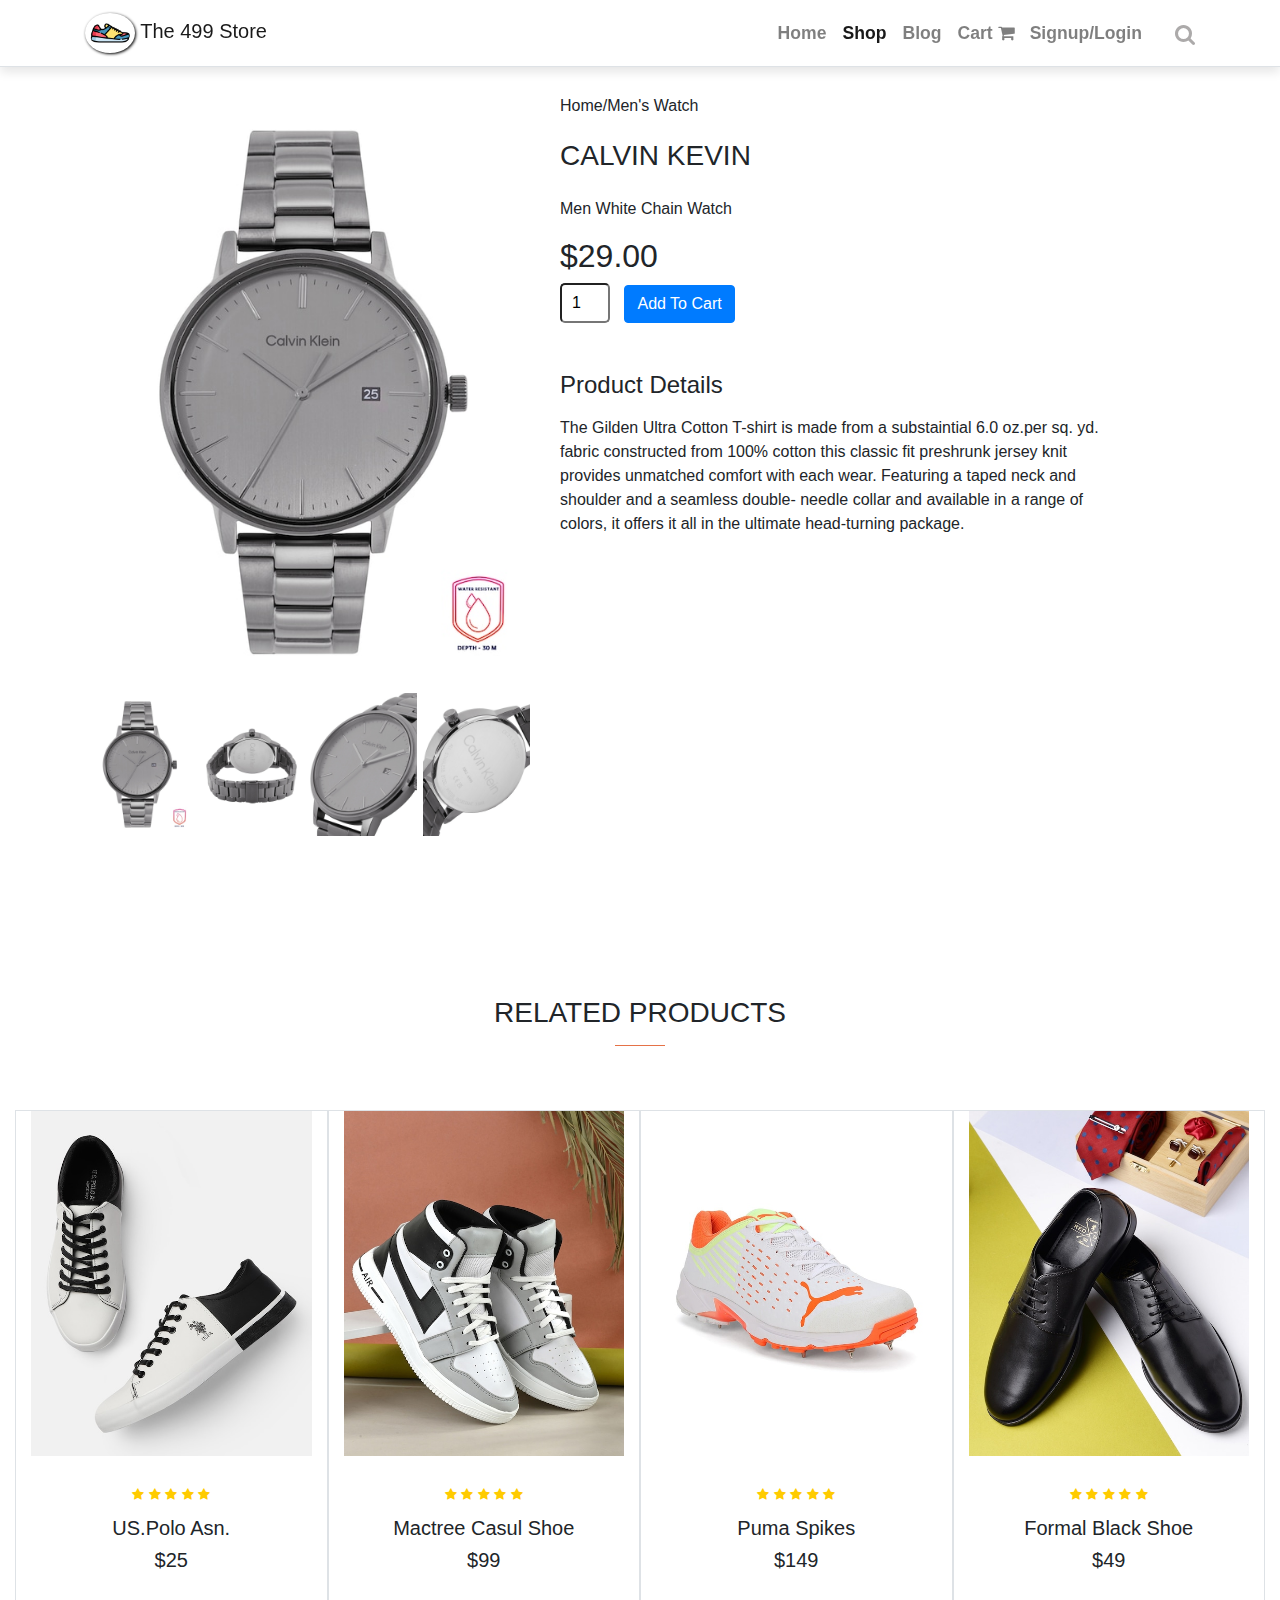
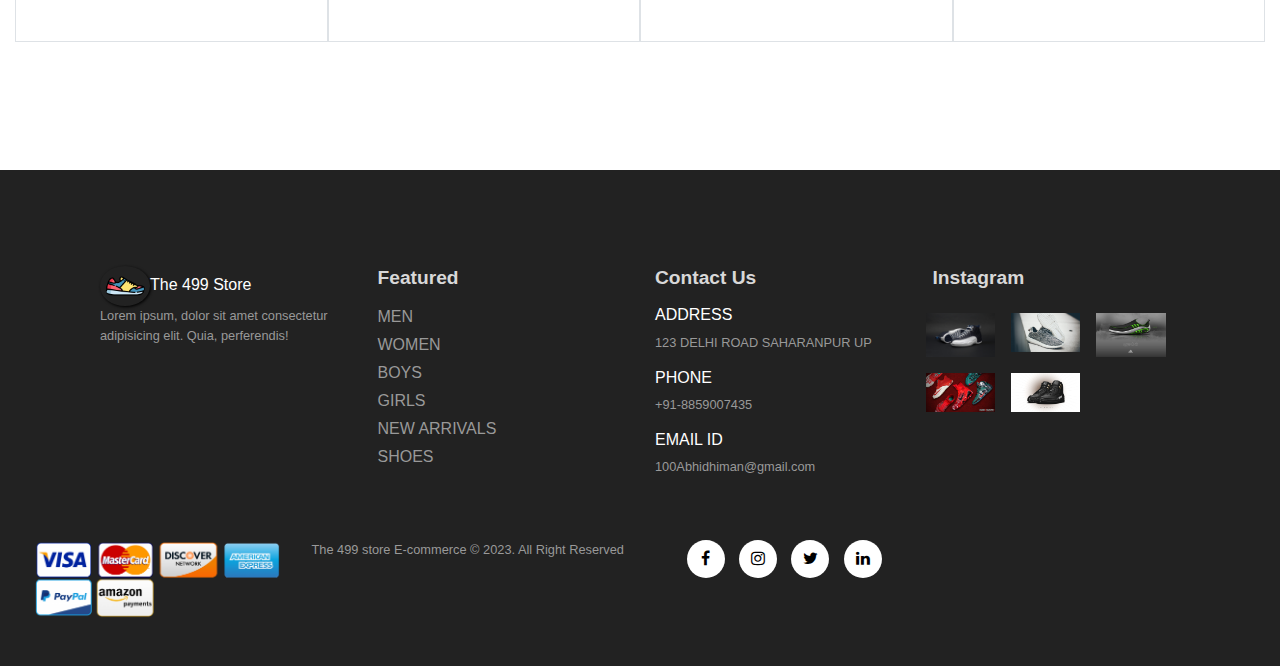
<file: productPage/t-prod12(CalvinWatch).html>
<!DOCTYPE html>
<html lang="en">

<head>
    <title>Calvin Kevin Watch</title>
    <link rel="stylesheet" href="../css/style.css">
    <link rel="stylesheet" href="../css/bootstrap.css">
    <link href="https://fonts.googleapis.com/css2?family=Oswald:wght@300&family=Poppins:wght@300&display=swap" rel="stylesheet">
    <link rel="stylesheet" href="https://cdnjs.cloudflare.com/ajax/libs/font-awesome/4.7.0/css/font-awesome.min.css">
    <script src="https://cdn.jsdelivr.net/npm/jquery@3.5.1/dist/jquery.slim.min.js" integrity="sha384-DfXdz2htPH0lsSSs5nCTpuj/zy4C+OGpamoFVy38MVBnE+IbbVYUew+OrCXaRkfj" crossorigin="anonymous"></script>
    <script src="https://cdn.jsdelivr.net/npm/bootstrap@4.6.2/dist/js/bootstrap.bundle.min.js" integrity="sha384-Fy6S3B9q64WdZWQUiU+q4/2Lc9npb8tCaSX9FK7E8HnRr0Jz8D6OP9dO5Vg3Q9ct" crossorigin="anonymous"></script>

</head>

<body>
    <div class="container-fluid">
        <nav class="navbar navbar-expand-sm  fixed-top navbar-light bg-white text-dark border-bottom text-center navbg">
            <div class="container">
                <a href="#" class="navbar-brand"><img loading="lazy"  src="../image/logo.png" class="img-fluid" id="brandicon" alt=""> The 499 Store</a>
                <button class="navbar-toggler" data-toggle="collapse" data-target="#btn"><span class="navbar-toggler-icon"></span></button>
                <div class="collapse navbar-collapse" id="btn">
                    <ul class="navbar-nav ml-auto">
                        <li class="nav-item"><a class="nav-link " href="../index.html">Home</a></li>
                        <li class="nav-item"><a class="nav-link active" href="../shop.html">Shop</a></li>
                        <li class="nav-item"><a class="nav-link" href="#">Blog</a></li>
                        <li class="nav-item"><a class="nav-link" href="../cart.html">Cart <i class="fa fa-shopping-cart" aria-hidden="true"></i></a></li>
                        <li class="nav-item"><a class="nav-link" href="../Reg.html">Signup/Login</a></li>
                        <li class="nav-item"><i id="search" class="fa fa-search"></i></li>
                    </ul>
                </div>
            </div>
    </div>

    <section class="container sproduct my-5 py-5">
        <div class="row">
            <div class="col-lg-5 col-md-12 col-12 ">
                <img loading="lazy"  src="../image/product/calvinWatch1.jpg" alt="" class="w-100 img-fluid pb-1" id="MainImg">
                <div class="small-img-group mb-3">
                    <div class="small-img-col">
                        <img loading="lazy"  src="../image/product/calvinWatch1.jpg" alt="" width="100%" class="small-img">
                    </div>
                    <div class="small-img-col">
                        <img loading="lazy"  src="../image/product/calvinWatch2.jpg" alt="" width="100%" class="small-img">
                    </div>
                    <div class="small-img-col">
                        <img loading="lazy"  src="../image/product/calvinWatch3.jpg" alt="" width="100%" class="small-img">
                    </div>
                    <div class="small-img-col">
                        <img loading="lazy"  src="../image/product/calvinWatch4.jpg" alt="" width="100%" class="small-img">
                    </div>
                </div>

            </div>
            <div class="col-lg-6 col-md-12 col-12">
                <h6>Home/Men's Watch</h6>
                <h3 class="py-3">CALVIN KEVIN</h3>
                <p>Men White Chain Watch</p>
                <h2>$29.00</h2>

                <input type="number" value="1">
                <button class="btn btn-primary">Add To Cart</button>
                <h4 class="mt-5 mb-3">Product Details</h4>
                <span>
                    The Gilden Ultra Cotton T-shirt is made from a substaintial 6.0 oz.per sq. yd. fabric constructed from 100% cotton this classic fit 
                    preshrunk jersey knit provides unmatched comfort with each wear.
                    Featuring a taped neck and shoulder and a seamless double- needle collar and available in a range of colors, it offers it all in the ultimate
                    head-turning package.
                </span>
            </div>
        </div>
    </section>


    <section id="feature" class="my-5 pb-5">
        <div class="container text-center mt-5 py-5">
            <h3>RELATED PRODUCTS</h3>
            <hr class="mx-auto">
        </div>
        <div class="row m-auto container-fluid">
            <div onclick="window.location.href='../productPage/t-prod4(UsPoloShoe).html';" class="product text-center col-lg-3 col-md-4 col-sm-12 border ">
                <img loading="lazy"  src="../image/product/US.polo1.jpg" class="img-fluid mb-3">
                <div class="star">
                    <i class="fa fa-star rate"></i>
                    <i class="fa fa-star rate"></i>
                    <i class="fa fa-star rate"></i>
                    <i class="fa fa-star rate"></i>
                    <i class="fa fa-star "></i>
                </div>
                <h5 class="p_name">US.Polo Asn.</h5>
                <h5 class="p_price">$25</h5>
                <button class="buy_button btn">Buy now</button>
            </div>
            <div onclick="window.location.href='../productPage/t-prod5(mactreeShoe).html';" class="product text-center col-lg-3 col-md-4 col-sm-12 border">
                <img loading="lazy"  src="../image/product/MactreeCasul1.jpg" class="img-fluid mb-3">
                <div class="star">
                    <i class="fa fa-star rate"></i>
                    <i class="fa fa-star rate"></i>
                    <i class="fa fa-star rate"></i>
                    <i class="fa fa-star rate"></i>
                    <i class="fa fa-star "></i>
                </div>
                <h5 class="p_name">Mactree Casul Shoe</h5>
                <h5 class="p_price">$99</h5>
                <button class="buy_button btn">Buy now</button>
            </div>
            <div onclick="window.location.href='../productPage/t-prod11(PumaShoe).html';" class="product text-center col-lg-3 col-md-4 col-sm-12 border">
                <img loading="lazy"  src="../image/product/PumaShoe1.jpg" class="img-fluid mb-3">
                <div class="star">
                    <i class="fa fa-star rate"></i>
                    <i class="fa fa-star rate"></i>
                    <i class="fa fa-star rate"></i>
                    <i class="fa fa-star rate"></i>
                    <i class="fa fa-star "></i>
                </div>
                <h5 class="p_name">Puma Spikes</h5>
                <h5 class="p_price">$149</h5>
                <button class="buy_button btn">Buy now</button>
            </div>
            <div onclick="window.location.href='../productPage/t-prod7(blackFormalShoe).html';" class="product text-center col-lg-3 col-md-4 col-sm-12 border">
                <img loading="lazy"  src="../image/product/FormalBlackShoe1.jpg" class="img-fluid mb-3">
                <div class="star">
                    <i class="fa fa-star rate"></i>
                    <i class="fa fa-star rate"></i>
                    <i class="fa fa-star rate"></i>
                    <i class="fa fa-star rate"></i>
                    <i class="fa fa-star "></i>
                </div>
                <h5 class="p_name">Formal Black Shoe</h5>
                <h5 class="p_price">$49</h5>
                <button class="buy_button btn">Buy now</button>
            </div>
        </div>
    </section>

    <footer class="mt-5 py-5  text-white">
        <div class="row container mx-auto pt-5">
            <div class="footer-one col-lg-3 col-md-6 col-sm-12">
                <img loading="lazy"  src="../image/logo.png" id="brandicon" alt="">The 499 Store
                <p>Lorem ipsum, dolor sit amet consectetur adipisicing elit. Quia, perferendis!</p>
            </div>
            <div class="footer-one col-lg-3 col-md-6 col-sm-12">
                <h5 class="pb-2">Featured</h5>
                <ul class="text-uppercase">
                    <li><a href="#">Men</a></li>
                    <li><a href="#">Women</a></li>
                    <li><a href="#">Boys</a></li>
                    <li><a href="#">Girls</a></li>
                    <li><a href="#">New Arrivals</a></li>
                    <li><a href="#">Shoes</a></li>
                </ul>
            </div>
            <div class="footer-one col-lg-3 col-md-6 col-sm-12">
                <h5 class="pb-2">Contact Us</h5>
                <div>
                    <h6>ADDRESS</h6>
                    <p>123 DELHI ROAD SAHARANPUR UP</p>
                </div>
                <div>
                    <h6>PHONE</h6>
                    <p>+91-8859007435</p>
                </div>
                <div>
                    <h6>EMAIL ID</h6>
                    <p>100Abhidhiman@gmail.com</p>
                </div>

            </div>

            <div class="footer-one col-lg-3 col-md-6 col-sm-12">
                <h5 class="pb-2">Instagram</h5>
                <div class="row">
                    <img loading="lazy"  class="img-fluid w-25 h-100 m-2" src="../image/FooterInsta/1pic.jpg" alt="">
                    <img loading="lazy"  class="img-fluid w-25 h-100 m-2" src="../image/FooterInsta/2pic.jpg" alt="">
                    <img loading="lazy"  class="img-fluid w-25 h-100 m-2" src="../image/FooterInsta/3pic.jpg" alt="">
                    <img loading="lazy"  class="img-fluid w-25 h-100 m-2" src="../image/FooterInsta/4pic.jpg" alt="">
                    <img loading="lazy"  class="img-fluid w-25 h-100 m-2" src="../image/FooterInsta/5pic.jpg" alt="">
                </div>
            </div>
        </div>
        <div class="copyright mt-5">
            <div class="row container mx-1">
                <div class="col-lg-3 col-md-6 col-sm-12">
                    <img loading="lazy"  src="../image/FooterInsta/paymentIcon.png" alt="">
                </div>
                <div class="col-lg-4 col-md-6 col-sm-12">
                    <p>The 499 store E-commerce © 2023. All Right Reserved</p>
                </div>
                <div class="col-lg-4 col-md-6 col-sm-12">
                    <a href="#"><i class="fa fa-facebook-f"></i></a>
                    <a href="#"><i class="fa fa-instagram"></i></a>
                    <a href="#"><i class="fa fa-twitter"></i></a>
                    <a href="#"><i class="fa fa-linkedin"></i></a>
                </div>

            </div>
        </div>
    </footer>

    <script src="../js/main.js"> </script>
</body>

</html>
</file>
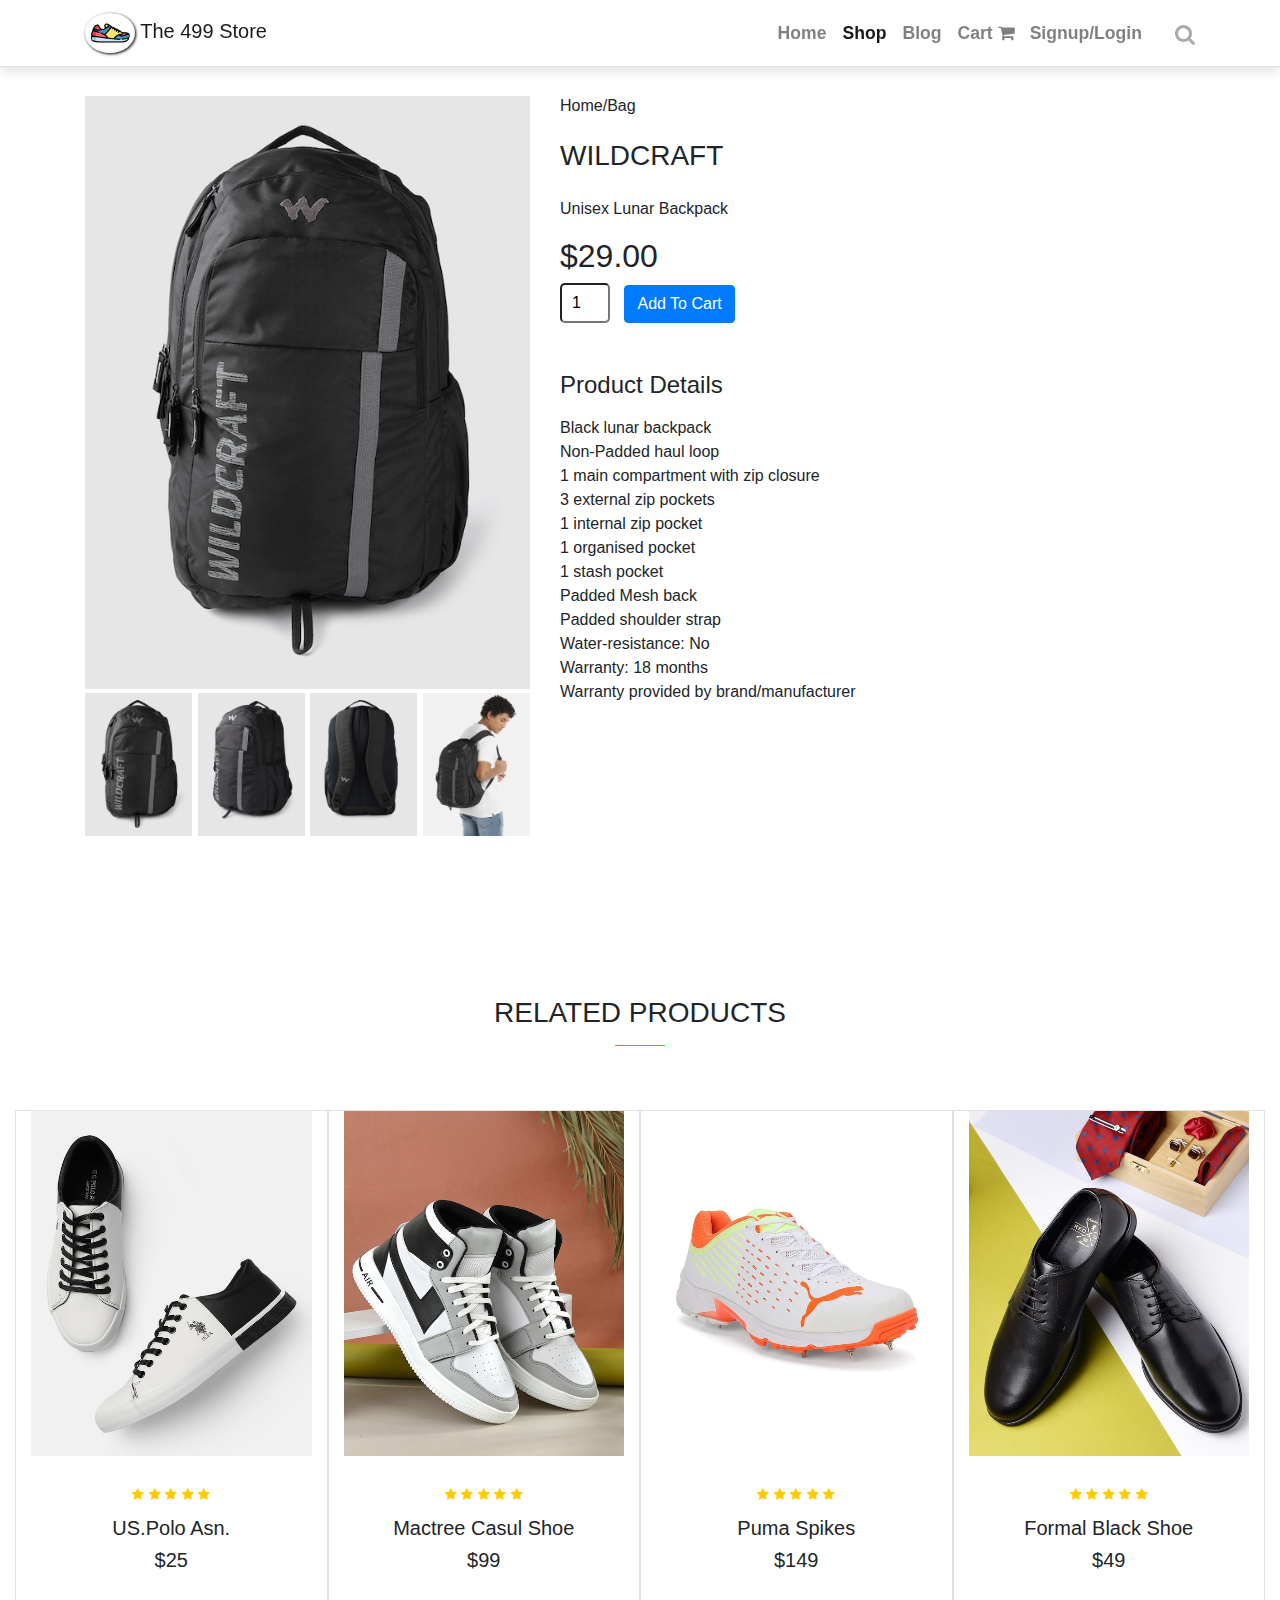
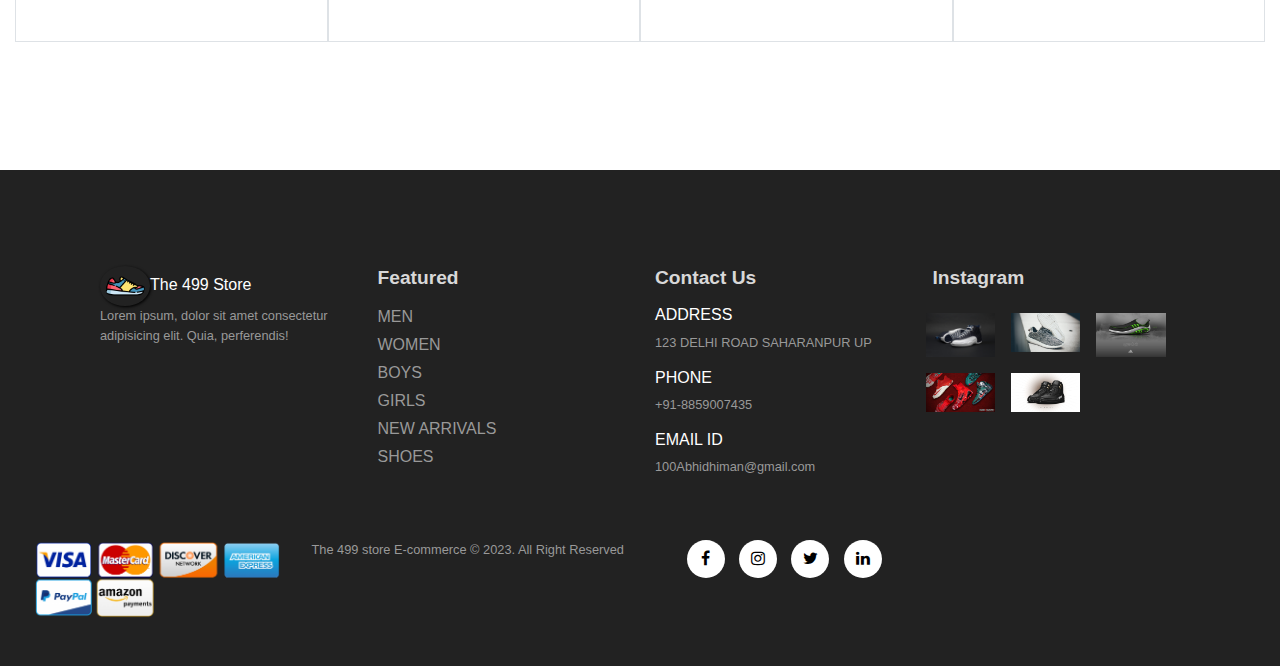
<file: productPage/t-prod13(WildcraftBag).html>
<!DOCTYPE html>
<html lang="en">

<head>
    <title>WildCraft Bag</title>
    <link rel="stylesheet" href="../css/style.css">
    <link rel="stylesheet" href="../css/bootstrap.css">
    <link href="https://fonts.googleapis.com/css2?family=Oswald:wght@300&family=Poppins:wght@300&display=swap" rel="stylesheet">
    <link rel="stylesheet" href="https://cdnjs.cloudflare.com/ajax/libs/font-awesome/4.7.0/css/font-awesome.min.css">
    <script src="https://cdn.jsdelivr.net/npm/jquery@3.5.1/dist/jquery.slim.min.js" integrity="sha384-DfXdz2htPH0lsSSs5nCTpuj/zy4C+OGpamoFVy38MVBnE+IbbVYUew+OrCXaRkfj" crossorigin="anonymous"></script>
    <script src="https://cdn.jsdelivr.net/npm/bootstrap@4.6.2/dist/js/bootstrap.bundle.min.js" integrity="sha384-Fy6S3B9q64WdZWQUiU+q4/2Lc9npb8tCaSX9FK7E8HnRr0Jz8D6OP9dO5Vg3Q9ct" crossorigin="anonymous"></script>

</head>

<body>
    <div class="container-fluid">
        <nav class="navbar navbar-expand-sm  fixed-top navbar-light bg-white text-dark border-bottom text-center navbg">
            <div class="container">
                <a href="#" class="navbar-brand"><img loading="lazy"  src="../image/logo.png" class="img-fluid" id="brandicon" alt=""> The 499 Store</a>
                <button class="navbar-toggler" data-toggle="collapse" data-target="#btn"><span class="navbar-toggler-icon"></span></button>
                <div class="collapse navbar-collapse" id="btn">
                    <ul class="navbar-nav ml-auto">
                        <li class="nav-item"><a class="nav-link " href="../index.html">Home</a></li>
                        <li class="nav-item"><a class="nav-link active" href="../shop.html">Shop</a></li>
                        <li class="nav-item"><a class="nav-link" href="#">Blog</a></li>
                        <li class="nav-item"><a class="nav-link" href="../cart.html">Cart <i class="fa fa-shopping-cart" aria-hidden="true"></i></a></li>
                        <li class="nav-item"><a class="nav-link" href="../Reg.html">Signup/Login</a></li>
                        <li class="nav-item"><i id="search" class="fa fa-search"></i></li>
                    </ul>
                </div>
            </div>
    </div>

    <section class="container sproduct my-5 py-5">
        <div class="row">
            <div class="col-lg-5 col-md-12 col-12 ">
                <img loading="lazy"  src="../image/product/wildcraftbeg1.jpg" alt="" class="w-100 img-fluid pb-1" id="MainImg">
                <div class="small-img-group mb-3">
                    <div class="small-img-col">
                        <img loading="lazy"  src="../image/product/wildcraftbeg1.jpg" alt="" width="100%" class="small-img">
                    </div>
                    <div class="small-img-col">
                        <img loading="lazy"  src="../image/product/wildcraftbeg2.jpg" alt="" width="100%" class="small-img">
                    </div>
                    <div class="small-img-col">
                        <img loading="lazy"  src="../image/product/wildcraftbeg3.jpg" alt="" width="100%" class="small-img">
                    </div>
                    <div class="small-img-col">
                        <img loading="lazy"  src="../image/product/wildcraftbeg5.jpg" alt="" width="100%" class="small-img">
                    </div>
                </div>

            </div>
            <div class="col-lg-6 col-md-12 col-12">
                <h6>Home/Bag</h6>
                <h3 class="py-3">WILDCRAFT</h3>
                <p>Unisex Lunar Backpack</p>
                <h2>$29.00</h2>
                <input type="number" value="1">
                <button class="btn btn-primary">Add To Cart</button>
                <h4 class="mt-5 mb-3">Product Details</h4>
                <span>
                    Black lunar backpack <br>
                    Non-Padded haul loop <br>
                    1 main compartment with zip closure <br>
                    3 external zip pockets <br>
                    1 internal zip pocket <br>
                    1 organised pocket <br>
                    1 stash pocket <br>
                    Padded Mesh back <br>
                    Padded shoulder strap <br>
                    Water-resistance: No <br>
                    Warranty: 18 months <br>
                    Warranty provided by brand/manufacturer
                </span>
            </div>
        </div>
    </section>


    <section id="feature" class="my-5 pb-5">
        <div class="container text-center mt-5 py-5">
            <h3>RELATED PRODUCTS</h3>
            <hr class="mx-auto">
        </div>
        <div class="row m-auto container-fluid">
            <div onclick="window.location.href='../productPage/t-prod4(UsPoloShoe).html';" class="product text-center col-lg-3 col-md-4 col-sm-12 border ">
                <img loading="lazy"  src="../image/product/US.polo1.jpg" class="img-fluid mb-3">
                <div class="star">
                    <i class="fa fa-star rate"></i>
                    <i class="fa fa-star rate"></i>
                    <i class="fa fa-star rate"></i>
                    <i class="fa fa-star rate"></i>
                    <i class="fa fa-star "></i>
                </div>
                <h5 class="p_name">US.Polo Asn.</h5>
                <h5 class="p_price">$25</h5>
                <button class="buy_button btn">Buy now</button>
            </div>
            <div onclick="window.location.href='../productPage/t-prod5(mactreeShoe).html';" class="product text-center col-lg-3 col-md-4 col-sm-12 border">
                <img loading="lazy"  src="../image/product/MactreeCasul1.jpg" class="img-fluid mb-3">
                <div class="star">
                    <i class="fa fa-star rate"></i>
                    <i class="fa fa-star rate"></i>
                    <i class="fa fa-star rate"></i>
                    <i class="fa fa-star rate"></i>
                    <i class="fa fa-star "></i>
                </div>
                <h5 class="p_name">Mactree Casul Shoe</h5>
                <h5 class="p_price">$99</h5>
                <button class="buy_button btn">Buy now</button>
            </div>
            <div onclick="window.location.href='../productPage/t-prod11(PumaShoe).html';" class="product text-center col-lg-3 col-md-4 col-sm-12 border">
                <img loading="lazy"  src="../image/product/PumaShoe1.jpg" class="img-fluid mb-3">
                <div class="star">
                    <i class="fa fa-star rate"></i>
                    <i class="fa fa-star rate"></i>
                    <i class="fa fa-star rate"></i>
                    <i class="fa fa-star rate"></i>
                    <i class="fa fa-star "></i>
                </div>
                <h5 class="p_name">Puma Spikes</h5>
                <h5 class="p_price">$149</h5>
                <button class="buy_button btn">Buy now</button>
            </div>
            <div onclick="window.location.href='../productPage/t-prod7(blackFormalShoe).html';" class="product text-center col-lg-3 col-md-4 col-sm-12 border">
                <img loading="lazy"  src="../image/product/FormalBlackShoe1.jpg" class="img-fluid mb-3">
                <div class="star">
                    <i class="fa fa-star rate"></i>
                    <i class="fa fa-star rate"></i>
                    <i class="fa fa-star rate"></i>
                    <i class="fa fa-star rate"></i>
                    <i class="fa fa-star "></i>
                </div>
                <h5 class="p_name">Formal Black Shoe</h5>
                <h5 class="p_price">$49</h5>
                <button class="buy_button btn">Buy now</button>
            </div>
        </div>
    </section>

    <footer class="mt-5 py-5  text-white">
        <div class="row container mx-auto pt-5">
            <div class="footer-one col-lg-3 col-md-6 col-sm-12">
                <img loading="lazy"  src="../image/logo.png" id="brandicon" alt="">The 499 Store
                <p>Lorem ipsum, dolor sit amet consectetur adipisicing elit. Quia, perferendis!</p>
            </div>
            <div class="footer-one col-lg-3 col-md-6 col-sm-12">
                <h5 class="pb-2">Featured</h5>
                <ul class="text-uppercase">
                    <li><a href="#">Men</a></li>
                    <li><a href="#">Women</a></li>
                    <li><a href="#">Boys</a></li>
                    <li><a href="#">Girls</a></li>
                    <li><a href="#">New Arrivals</a></li>
                    <li><a href="#">Shoes</a></li>
                </ul>
            </div>
            <div class="footer-one col-lg-3 col-md-6 col-sm-12">
                <h5 class="pb-2">Contact Us</h5>
                <div>
                    <h6>ADDRESS</h6>
                    <p>123 DELHI ROAD SAHARANPUR UP</p>
                </div>
                <div>
                    <h6>PHONE</h6>
                    <p>+91-8859007435</p>
                </div>
                <div>
                    <h6>EMAIL ID</h6>
                    <p>100Abhidhiman@gmail.com</p>
                </div>

            </div>

            <div class="footer-one col-lg-3 col-md-6 col-sm-12">
                <h5 class="pb-2">Instagram</h5>
                <div class="row">
                    <img loading="lazy"  class="img-fluid w-25 h-100 m-2" src="../image/FooterInsta/1pic.jpg" alt="">
                    <img loading="lazy"  class="img-fluid w-25 h-100 m-2" src="../image/FooterInsta/2pic.jpg" alt="">
                    <img loading="lazy"  class="img-fluid w-25 h-100 m-2" src="../image/FooterInsta/3pic.jpg" alt="">
                    <img loading="lazy"  class="img-fluid w-25 h-100 m-2" src="../image/FooterInsta/4pic.jpg" alt="">
                    <img loading="lazy"  class="img-fluid w-25 h-100 m-2" src="../image/FooterInsta/5pic.jpg" alt="">
                </div>
            </div>
        </div>
        <div class="copyright mt-5">
            <div class="row container mx-1">
                <div class="col-lg-3 col-md-6 col-sm-12">
                    <img loading="lazy"  src="../image/FooterInsta/paymentIcon.png" alt="">
                </div>
                <div class="col-lg-4 col-md-6 col-sm-12">
                    <p>The 499 store E-commerce © 2023. All Right Reserved</p>
                </div>
                <div class="col-lg-4 col-md-6 col-sm-12">
                    <a href="#"><i class="fa fa-facebook-f"></i></a>
                    <a href="#"><i class="fa fa-instagram"></i></a>
                    <a href="#"><i class="fa fa-twitter"></i></a>
                    <a href="#"><i class="fa fa-linkedin"></i></a>
                </div>

            </div>
        </div>
    </footer>

    <script src="../js/main.js"> </script>
</body>

</html>
</file>
<file: css/style.css>
* {
    padding: 0;
    margin: 0;
}


body {
    font-family: 'poppins', sans-serif;

}

html {
    box-sizing: border-box;
    font-size: 16px;
    scroll-behavior: smooth;
}

ol,
ul {
    list-style: none;
}

img {
    max-width: 100%;
    height: auto;
}

a {
    text-decoration: none;
}

#brandicon {
    width: 50px;
    box-shadow: 1px 1px 3px black;
    border-radius: 50%;
    padding-left: 5px;
    padding-right: 5px;
}

/**----------------------NaviGation Bar------------------------------*/

.navbar {
    background-color: #999 !important;
    box-shadow: 0 5px 10px rgba(0, 0, 0, 0.1);
}

nav.navbg {
    background-color: gray;
}

nav.fix {
    background-color: skyblue;
}

.nav-item {
    font-size: 1.1em;
    font-weight: 600;
}

nav ul li a.nav-link:hover {
    color: #000 !important;
}

#search {
    font-size: 1.2em;
    padding-left: 25px;
    padding-top: 12px;
    cursor: pointer;
    color: #acaaaa;
}

#search:hover {
    color: #000;
}


/*!========================SlideShow-Container===============*/

.slideshow-container {
    max-width: 100%;
    position: relative;
    margin: auto;
    background: linear-gradient(rgba(255, 124, 1, 0.555), rgba(255, 208, 1, 0.3)), url(../image/BackgroundStore.jpg) 0 0 no-repeat;
    min-height: 65vh;
    background-size: cover;
    overflow: hidden;
}

.myslides {
    position: relative;
    padding-top: 150px;
    color: #fff;
}

.prev,
.next {
    cursor: pointer;
    position: absolute;
    top: 50%;
    width: auto;
    margin-top: -22px;
    padding: 16px;
    color: #fff;
    font-weight: bold;
    font-size: 18px;
    transition: 0.6s ease;
    border-radius: 0 3px 3px 0;
    user-select: none;
    background-color: rgba(0, 0, 0, 0.5);
    z-index: 999;
}

.next {
    right: 0;
    border-radius: 3px 0 0 3px;
}

.next:hover,
.prev:hover {
    background-color: rgba(0, 0, 0, 0.9);
    text-decoration: none;
}

.myslides h2 {
    font-size: 6rem;
    text-transform: uppercase;
    letter-spacing: 33px;
    font-weight: 700;
    line-height: 1;
    position: absolute;
    top: 80px;
    left: 80px;
    z-index: 10;
    /* color: #fff; */
    animation-duration: 1.2s;
    animation-fill-mode: both;
    animation-name: fadeInLeft;
}

.myslides h2 span {
    display: block;
    text-align: right;
    font-size: 22px;
    letter-spacing: 20px;
    text-transform: capitalize;
    padding-right: 20px;
}

.myslides .p_img {
    display: block;
    width: 65%;
    padding: 20px;
    position: relative;
    z-index: 20;
    animation-duration: 1.2s;
    animation-fill-mode: both;
    animation-name: slideInRight;
}
#p_img2{
    top: -5rem;
}

.myslides .p_details {
    width: 350px;
    position: absolute;
    top: 180px;
    right: 100px;
    z-index: 30;
    color: #fff;
}

.myslides .p_details h3 {
    font-size: 50px;
    font-weight: 600;
    font-size: italic;
    animation-duration: 1.2s;
    animation-fill-mode: both;
    animation-name: fadeInLeft;
}

.myslides .p_details h3 i {
    font-size: 18px;
    color: #fff;
}

.myslides .p_details h3 i.rate {
    color: #ffcb00;
}

.myslides .p_details h4 {
    font-size: 20px;
    font-weight: 300;
    margin-bottom: 15px;
    animation-duration: 1.2s;
    animation-fill-mode: both;
    animation-name: fadeInLeft;
}

.myslides .p_details p {
    font-size: 14px;
    font-weight: 300;
    margin-bottom: 15px;
    animation-duration: 1.2s;
    animation-fill-mode: both;
    animation-name: slideInRight;
}

.myslides .p_details ul {
    font-size: 20px;
    font-weight: 400;
    margin-bottom: 20px;
    animation-duration: 1.2s;
    animation-fill-mode: both;
    animation-name: slideInRight;
}

.myslides .p_details ul i {
    color: #ffcb00;
}

.myslides .p_details select {
    display: inline-block;
    border: 1px solid #ffcb00;
    background: #ffcb00;
    font-size: 14px;
    cursor: pointer;
    margin-right: 5px;
    font-weight: bold;
    animation-duration: 1.2s;
    animation-fill-mode: both;
    animation-name: fadeInLeft;
}

.myslides .p_details a {
    font-size: 14px;
    color: #fff;
    padding: 6px 20px;
    display: inline-block;
    border: 2px solid #000;
    margin-right: 15px;
    transition: 0.5s background-color;
    animation-duration: 1.2s;
    animation-fill-mode: both;
    animation-name: fadeInUp;
}

.myslides .p_details a:hover {
    background-color: coral;
    text-decoration: none;
}

.myslides .p_details span {
    display: inline-block;
    font-weight: 20px;
    font-weight: 700;
    animation-duration: 1.2s;
    animation-fill-mode: both;
    animation-name: slideInRight;
}

.fadeInLeft {
    animation-name: fadeInLeft;
}

.fadeInUp {
    animation-name: fadeInUp;
}

.fadeInRight {
    animation-name: fadeInRight;
}

@keyframes fadeInUp {
    from {
        opacity: 0;
        transform: translate3d(0, 100%, 0);
    }
    to {
        opacity: 1;
        transform: translate3d(0, 0, 0);
    }
}

@keyframes slideInRight {
    from {
        visibility: visible;
        transform: translate3d(100%, 0, 0);
    }
    to {
        opacity: 1;
        transform: translate3d(0, 0, 0);
    }
}

@keyframes fadeInLeft {
    from {
        opacity: 0;
        transform: translate3d(-100%, 0, 0);
    }
    to {
        opacity: 1;
        transform: translate3d(0, 0, 0);
    }
}


/**-----------------Brand-Icon----------------------*/

.brand .row img {
    border-radius: 20%
}

/*?------------------------New-Section---------------------*/

#new .one img {
    width: 100%;
    height: 100%;
    background-position: center center;
    background-repeat: no-repeat;
    background-size: cover;
    position: relative;
}

#new .one .details {
    position: absolute;
    top: 0;
    left: 0;
    width: 100%;
    height: 100%;
    transition: 0.3s ease;
}

#new .one:hover .details {
    cursor: pointer;
    background-color: #ffffff23;
}

#new .one:nth-child(1) .details {
    display: flex;
    justify-content: center;
    flex-direction: column;
    align-items: flex-end;
    text-align: start;
    color: rgba(255, 0, 0, 0.555);
}

#new .one:nth-child(2) .details {
    display: flex;
    justify-content: left;
    flex-direction: column;
    align-items: flex-start;
    text-align: end;
    color: rgb(39, 39, 39);
}

#new .one:nth-child(3) .details {
    display: flex;
    justify-content: center;
    flex-direction: column;
    align-items: flex-end;
    text-align: center;
    color: #000;
    font-weight: 900;
}


/* !----------------------- products------------------------------ */

hr {
    width: 50px;
    height: 2px;
    background-color: coral;
}

.product {
    cursor: pointer;
    margin-bottom: 2rem;
}

.product img {
    background-repeat: no-repeat;
    background-size: cover;
    /* border: 1px solid gray; */
    width: 100%;
    height: 65%;
    transition: 0.3s all;
}

.product:hover img {
    opacity: 0.7;
}

.star i {
    color: #ffcb00;
    font-size: 0.8em;
}

.star {
    padding: 10px 0px;
}

.product .buy_button {
    background-color: coral;
    color: #fff;
    font-weight: 600;
    padding: 3px;
    transform: translateY(25px);
    opacity: 0;
    transition: 0.3s all;
}

.product:hover .buy_button {
    opacity: 1;
    transform: translateY(0px);
}


/*?----------------------------------------- banner------------------------- */

#banner {
    background-image: url("../image/Banner.jpg");
    width: 100%;
    height: 60vh;
    background-size: cover;
    background-repeat: no-repeat;
    background-attachment: fixed;
    background-position: top 70px center;
    display: flex;
    flex-direction: column;
    align-items: flex-start;
}

#banner .shop {
    margin-top: 120px !important;
}


/*!=========================FOOTER======================*/

footer {
    background-color: #222222;
}

footer h5 {
    color: #d8d8d8;
    font-weight: 700;
    font-size: 1.2rem;
}

footer li {
    padding-bottom: 4px;
}

footer a {
    color: #999;
}

footer a:hover {
    color: #d8d8d8;
}

footer p {
    color: #999;
    font-size: 0.8rem;
}

footer .copyright a {
    color: #000;
    width: 38px;
    height: 38px;
    background-color: #fff;
    display: inline-block;
    text-align: center;
    line-height: 38px;
    border-radius: 50%;
    margin: 0 5px;
    transition: 0.3s all;
}

footer .copyright a:hover {
    color: #fff;
    background-color: #fb774b;
}


/*?=======================CART SECTION===================== */

#cart-container {
    overflow-x: auto;
}

#cart-container table {
    border-collapse: collapse;
    width: 100%;
    table-layout: fixed;
    white-space: nowrap;
}

#cart-container table thead {
    font-weight: 700;
}

#cart-container table thead td {
    background-color: #fb774b;
    color: #fff;
    border: none;
    padding: 6px 0;
}

#cart-container table td {
    border: 1px solid #b6b3b3;
    text-align: center;
}

#cart-container table :nth-child(1) {
    width: 100px;
}

#cart-container table :nth-child(2),
#cart-container table :nth-child(3) {
    width: 200px;
}

#cart-container table :nth-child(4),
#cart-container table :nth-child(5),
#cart-container table :nth-child(6) {
    width: 170px;
}

#cart-container table tbody img {
    width: 100px;
    height: 80px;
    object-fit: cover;
}

#cart-container table tbody h5 {
    display: inline-block;
    font-size: 1rem;
}

#cart-container table tbody i {
    color: #8d8c89;
    font-size: 1.1rem;
}

#cart-container table tbody i:hover {
    color: rgb(51, 50, 50);
}

#cart-bottom .coupon {
    border: 1px solid #b6b3b3;
    height: fit-content;
}

#cart-bottom .coupon h5 {
    background-color: #fb774b;
    color: #fff;
    border: none;
    padding: 6px 12px;
    font-weight: 700;
}

#cart-bottom .coupon p {
    padding: 0 12px;
    font-weight: 600;
}

#cart-bottom .coupon input {
    border-radius: 5px;
    height: 35px;
    margin: 0 0 20px 12px;
}

#cart-bottom .total {
    border: 1px solid #b6b3b3;
}

#cart-bottom .total h5 {
    background-color: #fb774b;
    color: #fff;
    border: none;
    padding: 6px 12px;
    font-weight: 700;
}

/**-------------------------------Product Pages----------------------- */

.small-img-group {
    display: flex;
    justify-content: space-between;
}

.small-img-col {
    flex-basis: 24%;
    cursor: pointer;
}

.sproduct select {
    display: block;
    padding: 5px 10px;
    border-radius: 5px;
}

.sproduct input {
    width: 50px;
    height: 40px;
    padding-left: 10px;
    font-size: 16px;
    margin-right: 10px;
    border-radius: 5px;
}

.sproduct input:focus {
    outline: none;
}

@media screen and (max-width:580px){
    #p_img2{
        top: 0rem;
    }
    .myslides h2{
        font-size: 1.8rem;
        top: auto;
        letter-spacing: 17px;
        left: auto;
    }
    .myslides h2 span{
        font-size: 17px;
        letter-spacing: 4px;
        padding-right: 14px;
    }
    .myslides .p_details{
        width: 181px;
        top: 136px;
        right: -44px;
    }
    myslides .p_details h3 {
        font-size: 21px;
    }
    .myslides .p_details h3 i {
        font-size: 10px;
        color: #fff;
    }
    .myslides .p_details h4 {
        font-size: 14px;
    }
    
    .myslides .p_details p {
        font-size: 8px;
        font-weight: 300;
        margin-bottom: 3px;
    }

    .myslides .p_details ul {
        font-size: 10px;
        font-weight: 400;
        margin-bottom: 20px;
    }
    .myslides .p_details h3 {
        font-size: 22px;
    }
    .myslides .p_details select {
        font-size: 12px;
    }
    .myslides .p_details a {
       
        margin-top: 16px;
    }
    .myslides .p_details span{
        margin: 12px;
    }
    .myslides .p_img{
        top:1.8rem ;
    }
}

@media screen and (min-width:581px) and (max-width:1050px) {
    #p_img2{
        top: 0rem;
    }
    .myslides h2{
        font-size: 3rem;
        top: auto;
        letter-spacing: 17px;
        left: 55px;
    }
    .myslides h2 span{
        font-size: 17px;
        letter-spacing: 4px;
        padding-right: 11px;
    }
    .myslides .p_details{
        width: 280px;
    
        top: 136px;
        right: 44px;
    }   
}
</file>
<file: css/login.css>
* {
    box-sizing: border-box;
}

footer {
    min-width: 100vw !important;
    height: 100%;
}

body {
    align-items: center;
    display: flex;
    justify-content: center;
    flex-direction: column;
    background: #f6f5f7;
    font-family: 'monsarrat', sans-serif;
    min-height: 100%;
    margin-top: 10%;
}

.containe {
    position: relative;
    width: 768px;
    max-width: 100%;
    min-height: 480px;
    background-color: #fff;
    border-radius: 10px;
    overflow: hidden;
    box-shadow: 0 14px 28px rgba(0, 0, 0, 0.25), 0 10px 10px rgba(0, 0, 0, 0.22);
}

@media screen and (max-width:768px) {
    .containe {
        margin-top: 17%;
        width: 400px;
        min-height: 580px;
    }
    .containe h1 {
        font-size: 1.5rem;
    }
}

.sign-up,
.sign-in {
    position: absolute;
    top: 0;
    left: 0;
    height: 100%;
    transition: all 0.6s ease-in-out;
}

.sign-up {
    width: 50%;
    opacity: 0;
    z-index: 1;
}

.sign-in {
    width: 50%;
    z-index: 2;
}

form {
    background: #fff;
    display: flex;
    align-items: center;
    justify-content: center;
    flex-direction: column;
    padding: 0 50px;
    height: 100%;
    text-align: center;
}

form h1 {
    font-weight: bold;
    margin: 0;
    font-size: 2rem;
}

p {
    font-size: 14px;
    font-weight: 100;
    line-height: 20px;
    letter-spacing: 0.5px;
    margin: 15px 0 20px;
}

input {
    background: #eee;
    padding: 12px 15px;
    margin: 8px 15px;
    width: 100%;
    border-radius: 5px;
    border: none;
    outline: none;
}

.containe a {
    color: #333;
    font-size: 14px;
    text-decoration: none;
    margin: 15px 0;
}

a:hover {
    color: #161616;
}

button {
    color: #fff;
    background-color: #ff4b2b;
    font-size: 12px;
    font-weight: bold;
    padding: 12px 55px;
    margin: 20px;
    border-radius: 20px;
    border: 1px solid #ff4b2b;
    outline: none;
    letter-spacing: 1px;
    text-transform: uppercase;
    transition: transform 80ms ease-in;
    cursor: pointer;
}

button:active {
    transform: scale(0.90);
    background-color: #f83b1a;
}

#signIn,
#signUp {
    background-color: transparent;
    border: 2px solid #fff;
}

.containe.right-panel-active .sign-in {
    transform: translateX(100%);
}

.containe.right-panel-active .sign-up {
    transform: translateX(100%);
    opacity: 1;
    z-index: 5;
}

.overlay-container {
    position: absolute;
    top: 0;
    left: 50%;
    width: 50%;
    height: 100%;
    overflow: hidden;
    transition: transform 0.6s ease-in-out;
    z-index: 100;
}

.containe.right-panel-active .overlay-container {
    transform: translateX(-100%);
}

.overlay {
    position: relative;
    color: #fff;
    background: #ff416c;
    left: -100%;
    height: 100%;
    width: 200%;
    background: linear-gradient(to right, #ff4b2b, #ff228c);
    transform: translateX(0);
    transition: transform 0.6s ease-in-out;
}

.containe.right-panel-active .overlay {
    transform: translateX(50%);
}

.overlay-left,
.overlay-right {
    position: absolute;
    display: flex;
    align-items: center;
    justify-content: center;
    flex-direction: column;
    padding: 0 40px;
    text-align: center;
    top: 0;
    height: 100%;
    width: 50%;
    transform: translateX(0);
    transition: transform 0.6s ease-in-out;
}

.overlay-left {
    transform: translateX(-20%);
}

.overlay-right {
    right: 0;
    transform: translateX(0);
}

.containe.right-panel-active .overlay-left {
    transform: translateX(0);
}

.containe.right-panel-active .overlay-right {
    transform: translateX(20%);
}

.social-container {
    margin: 20px 0;
}

.social-container a {
    height: 40px;
    width: 40px;
    margin: 0 5px;
    display: inline-flex;
    justify-content: center;
    align-items: center;
    border: 1px solid #ccc;
    border-radius: 50%;
    transition: 0.5s;
    color: blue;
}

.social-container a:hover {
    background-color: #ccc;
}
</file>
